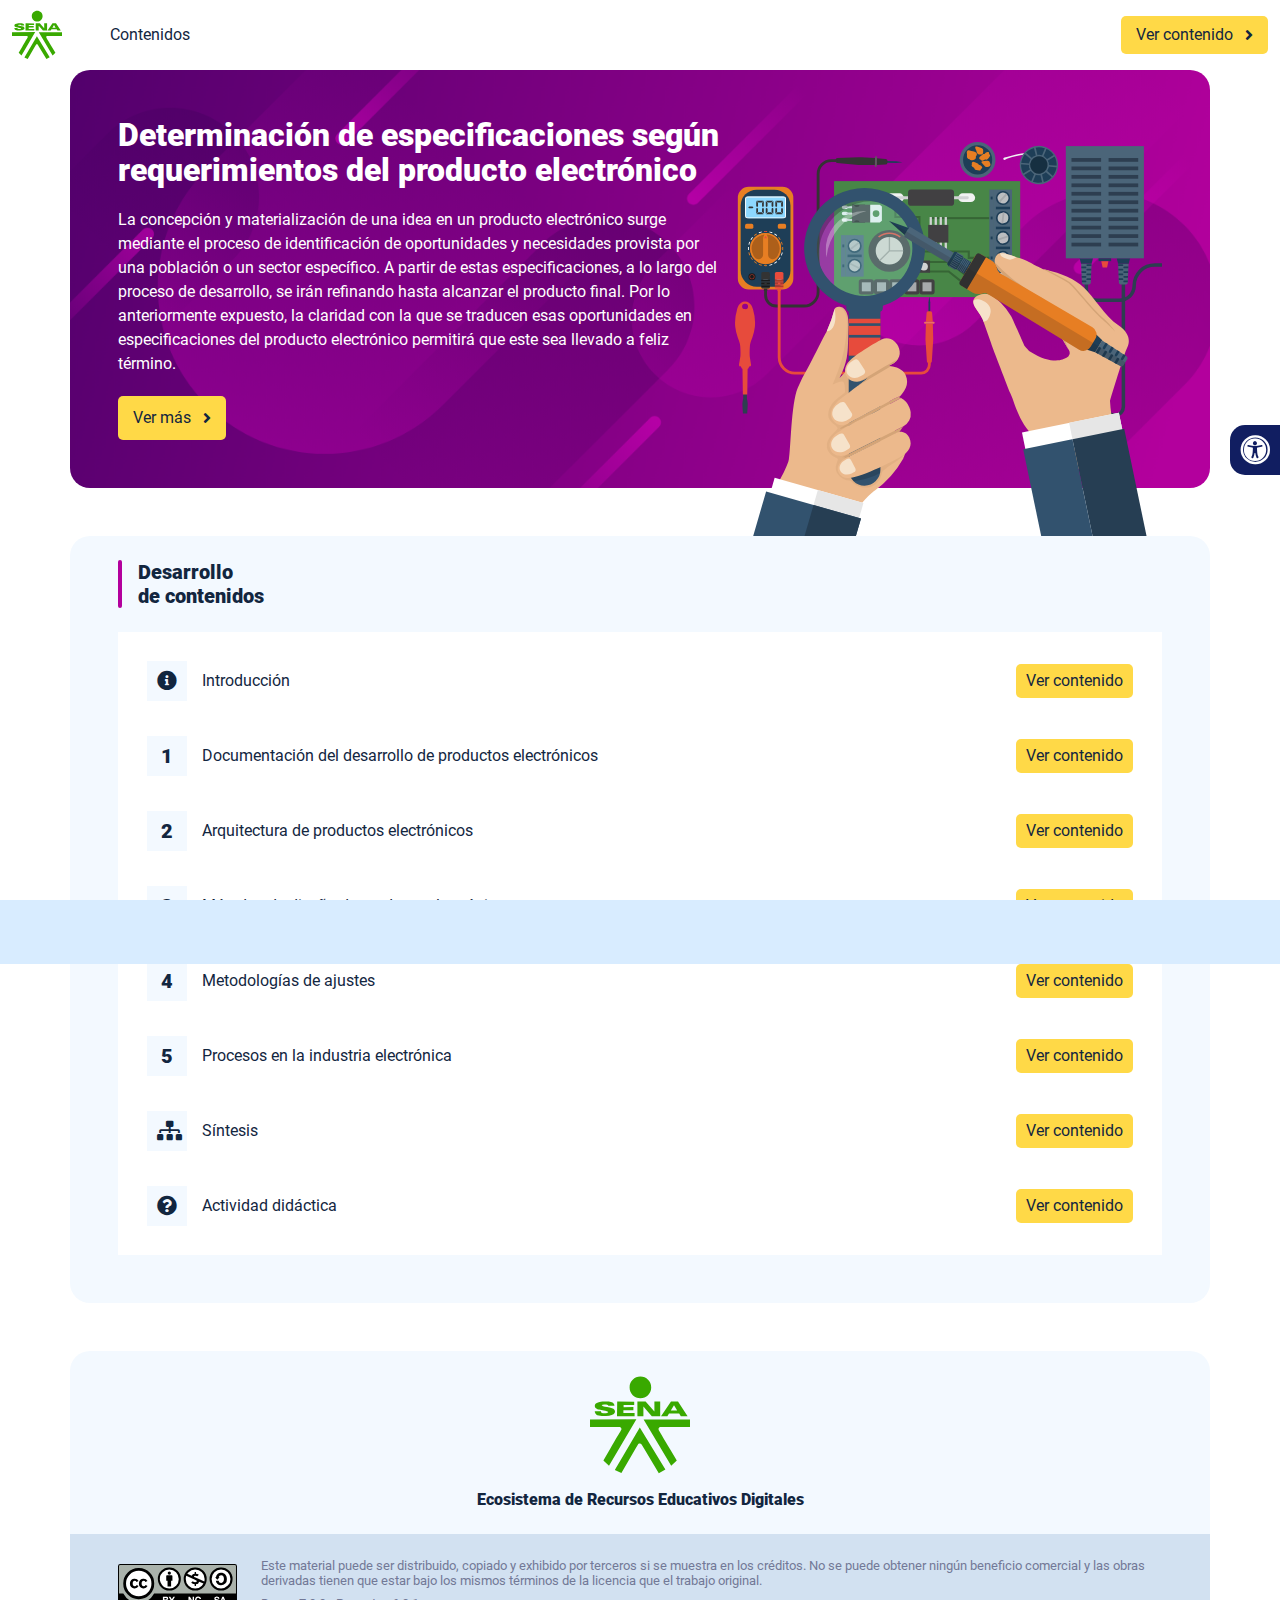
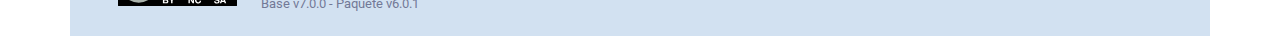
<file: index.html>
<!DOCTYPE html><html lang=""><head><meta charset="utf-8"><meta http-equiv="X-UA-Compatible" content="IE=edge"><meta name="viewport" content="width=device-width,initial-scale=1"><link rel="icon" href="favicon.ico"><title>Determinación de especificaciones según requerimientos del producto electrónico</title><link href="css/chunk-0c047e41.3babef71.css" rel="prefetch"><link href="css/chunk-25b302c8.3babef71.css" rel="prefetch"><link href="css/chunk-26fc7596.3babef71.css" rel="prefetch"><link href="css/chunk-2d2747e2.3babef71.css" rel="prefetch"><link href="css/chunk-32334cb6.3babef71.css" rel="prefetch"><link href="css/chunk-3c57cd7b.3babef71.css" rel="prefetch"><link href="css/chunk-4f2d402a.3babef71.css" rel="prefetch"><link href="css/chunk-515a8379.a6819f37.css" rel="prefetch"><link href="css/chunk-59974754.c821cdd6.css" rel="prefetch"><link href="css/chunk-60cbc06b.09438581.css" rel="prefetch"><link href="css/chunk-6e1e538a.3ba0a060.css" rel="prefetch"><link href="css/chunk-766a929b.8024496b.css" rel="prefetch"><link href="css/chunk-f2df7d2c.3babef71.css" rel="prefetch"><link href="css/comple.3d54ae59.css" rel="prefetch"><link href="css/creditos.7a6703d5.css" rel="prefetch"><link href="css/glosario.7948f788.css" rel="prefetch"><link href="css/referencias.9ede62c3.css" rel="prefetch"><link href="js/actividad.8bced81f.js" rel="prefetch"><link href="js/chunk-0206bfa0.775100f0.js" rel="prefetch"><link href="js/chunk-0c047e41.10a877a8.js" rel="prefetch"><link href="js/chunk-13a6037e.bcc7d6b0.js" rel="prefetch"><link href="js/chunk-18f95272.a10ef121.js" rel="prefetch"><link href="js/chunk-25b302c8.2776ebc6.js" rel="prefetch"><link href="js/chunk-26fc7596.0acf1706.js" rel="prefetch"><link href="js/chunk-2c06842c.5b349a5b.js" rel="prefetch"><link href="js/chunk-2d0c5615.153e183c.js" rel="prefetch"><link href="js/chunk-2d0e96ec.8832b8d3.js" rel="prefetch"><link href="js/chunk-2d208d90.c8ac44c9.js" rel="prefetch"><link href="js/chunk-2d21d0e2.c74a93e4.js" rel="prefetch"><link href="js/chunk-2d22c123.2c592acc.js" rel="prefetch"><link href="js/chunk-2d2747e2.7c208a8f.js" rel="prefetch"><link href="js/chunk-2e80bb9a.f8cc6e39.js" rel="prefetch"><link href="js/chunk-319206de.f9fea504.js" rel="prefetch"><link href="js/chunk-32334cb6.fb68214c.js" rel="prefetch"><link href="js/chunk-36769079.b95a5b01.js" rel="prefetch"><link href="js/chunk-3c57cd7b.96f54a3a.js" rel="prefetch"><link href="js/chunk-4cdd78c0.0c114b9e.js" rel="prefetch"><link href="js/chunk-4f2d402a.83a1e52e.js" rel="prefetch"><link href="js/chunk-515a8379.0060d8c0.js" rel="prefetch"><link href="js/chunk-53ccb27e.fa7695c8.js" rel="prefetch"><link href="js/chunk-55d286b8.9c96ec2f.js" rel="prefetch"><link href="js/chunk-59974754.882d5f7a.js" rel="prefetch"><link href="js/chunk-60cbc06b.efcf7df2.js" rel="prefetch"><link href="js/chunk-659152b8.9551a041.js" rel="prefetch"><link href="js/chunk-6e1e538a.a70717f5.js" rel="prefetch"><link href="js/chunk-766a929b.eeac831a.js" rel="prefetch"><link href="js/chunk-c796899c.33020636.js" rel="prefetch"><link href="js/chunk-e8a7823a.35e71e00.js" rel="prefetch"><link href="js/chunk-f2df7d2c.5f0e605f.js" rel="prefetch"><link href="js/chunk-fde47172.b39b3b59.js" rel="prefetch"><link href="js/comple.0246f05b.js" rel="prefetch"><link href="js/creditos.da370ff7.js" rel="prefetch"><link href="js/glosario.6829e86f.js" rel="prefetch"><link href="js/intro.9b6589cc.js" rel="prefetch"><link href="js/referencias.902eed04.js" rel="prefetch"><link href="js/sintesis.73ce56d1.js" rel="prefetch"><link href="js/tema1.30e85820.js" rel="prefetch"><link href="js/tema2.e5886ce2.js" rel="prefetch"><link href="js/tema3.fd059ca1.js" rel="prefetch"><link href="js/tema4.18c5737c.js" rel="prefetch"><link href="js/tema5.549494fc.js" rel="prefetch"><link href="css/app.b10ec582.css" rel="preload" as="style"><link href="css/chunk-vendors.dcd88f6c.css" rel="preload" as="style"><link href="js/app.83fa2100.js" rel="preload" as="script"><link href="js/chunk-vendors.3ab83c3c.js" rel="preload" as="script"><link href="css/chunk-vendors.dcd88f6c.css" rel="stylesheet"><link href="css/app.b10ec582.css" rel="stylesheet"></head><body><noscript><strong>We're sorry but Determinación de especificaciones según requerimientos del producto electrónico doesn't work properly without JavaScript enabled. Please enable it to continue.</strong></noscript><div id="app"></div><script src="js/chunk-vendors.3ab83c3c.js"></script><script src="js/app.83fa2100.js"></script></body></html>
</file>
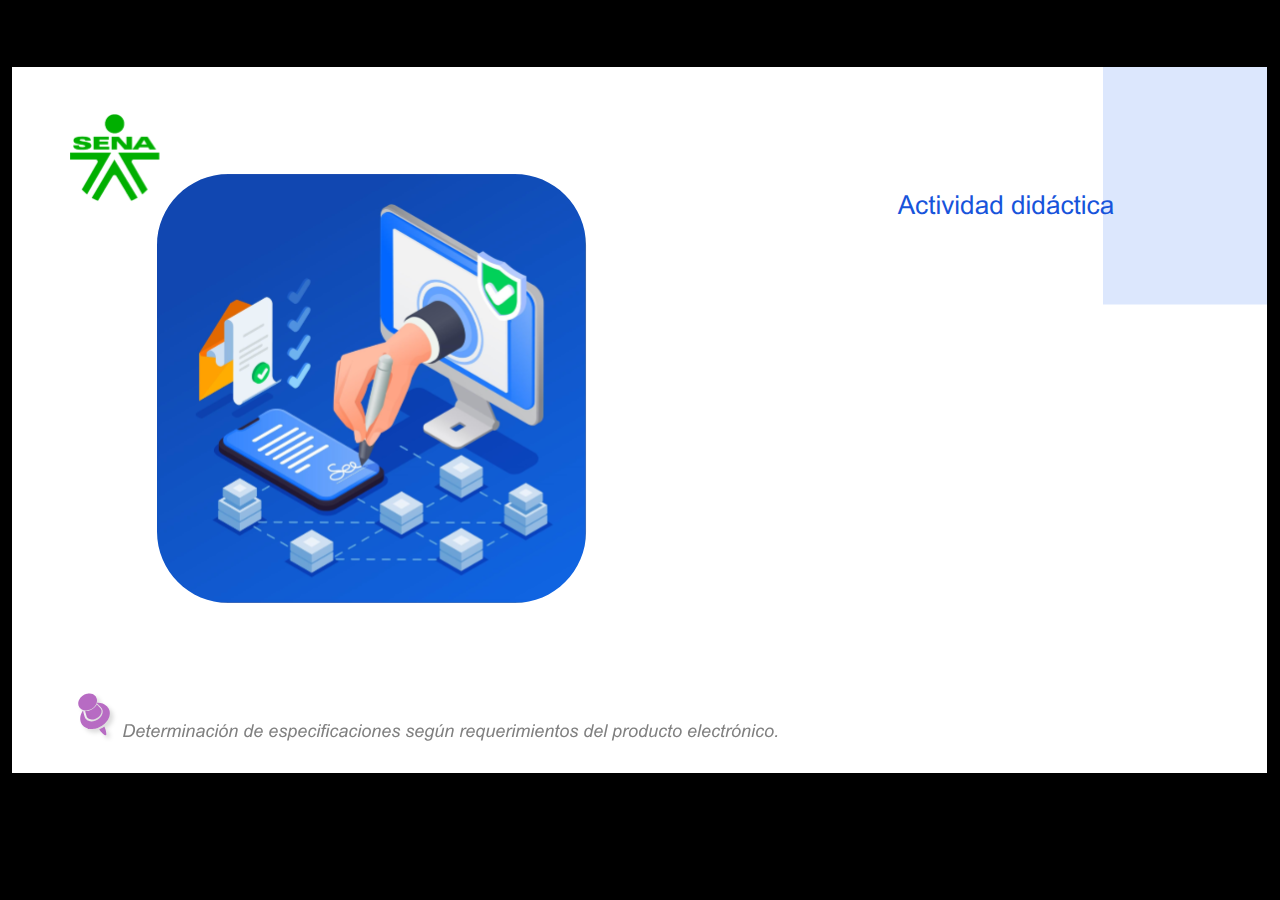
<file: actividades/AD/actividad.html>
﻿<!doctype html>
<html lang="es">
<head>
  <meta charset="utf-8">
  <!-- Creado con Storyline 360 - http://www.articulate.com  -->
  <!-- version: 3.75.30269.0 -->
  <title>Actividad did&#225;ctica CF09</title>
  <meta http-equiv="x-ua-compatible" content="IE=edge"/>
  <meta name="viewport" content="width=device-width,initial-scale=1,user-scalable=no,shrink-to-fit=no,minimal-ui"/>
  <meta name="apple-mobile-web-app-capable" content="yes"/>
  <style>
    html, body { height: 100%; padding: 0; margin: 0 }
    #app { height: 100%; width: 100%; }
  </style>

  <script>
    window.DS = {};
    window.globals = {
      DATA_PATH_BASE: '',
      HAS_FRAME: true,
      HAS_SLIDE: true,

      lmsPresent: false,
      tinCanPresent: false,
      cmi5Present: false,
      aoSupport: false,
      scale: 'show all',
      captureRc: false,
      browserSize: 'optimal',
      bgColor: '#000000',
      features: 'AccessibleVideo,BackgroundAudio,ConnectionMessages,FullScreenToggle,InsertSvgPicture,LayerPresentAsDialog,MultipleQuizTracking,PlayerSpeedControl,StreamingVideo,UpdatedThemeEditor,UseAudioElement,VideoTranscripts',
      themeName: 'classic',
      preloaderColor: '#FFFFFF',
      suppressAnalytics: false,
      productChannel: 'stable',
      publishSource: 'storyline',
      aid: 'aid|5304b41d-7af7-4125-b8d1-83eb222823e2',
      cid: '2a44029b-c25c-4927-be40-ffdd9adf83d7',
      playerVersion: '3.75.30269.0',
      publishTimestamp: '2023-07-11T19:05:22.5830717Z',
      maxIosVideoElements: 10,
      connectionSettings: { },

      
      parseParams: function(qs) {
        if (window.globals.parsedParams != null) {
          return window.globals.parsedParams;
        }
        qs = (qs || window.location.search.substr(1)).split('+').join(' ');
        var params = {},
            tokens,
            re = /[?&]?([^=]+)=([^&]*)/g;

        while (tokens = re.exec(qs)) {
          params[decodeURIComponent(tokens[1]).trim()] =
            decodeURIComponent(tokens[2]).trim();
        }
        window.globals.parsedParams = params;
        return params;
      }

    };
  </script>
  <script>
    var isIe11 = ('ActiveXObject' in window || window.MSBlobBuilder != null)
      && window.msCrypto != null && !window.ActiveXObject;
    if (isIe11) {
      window.globals.unsupportedBrowser = true;
      document.write(atob('[base64]'));
    }
  </script>
  
  <script>window.THREE = { };</script>
  
</head>
<body style="background: #000000" class="cs-HTML theme-classic">
  <!-- 360 -->
  <script>!function(){var e,i=/iPhone/i,o=/iPod/i,n=/iPad/i,t=/\biOS-universal(?:.+)Mac\b/i,r=/\bAndroid(?:.+)Mobile\b/i,a=/Android/i,d=/(?:SD4930UR|\bSilk(?:.+)Mobile\b)/i,p=/Silk/i,l=/Windows Phone/i,u=/\bWindows(?:.+)ARM\b/i,b=/BlackBerry/i,s=/BB10/i,c=/Opera Mini/i,f=/\b(CriOS|Chrome)(?:.+)Mobile/i,h=/Mobile(?:.+)Firefox\b/i,v=function(e){return void 0!==e&&"MacIntel"===e.platform&&"number"==typeof e.maxTouchPoints&&e.maxTouchPoints>1&&"undefined"==typeof MSStream};e=function(e){var m={userAgent:"",platform:"",maxTouchPoints:0};e||"undefined"==typeof navigator?"string"==typeof e?m.userAgent=e:e&&e.userAgent&&(m={userAgent:e.userAgent,platform:e.platform,maxTouchPoints:e.maxTouchPoints||0}):m={userAgent:navigator.userAgent,platform:navigator.platform,maxTouchPoints:navigator.maxTouchPoints||0};var g=m.userAgent,y=g.split("[FBAN");void 0!==y[1]&&(g=y[0]),void 0!==(y=g.split("Twitter"))[1]&&(g=y[0]);var A=function(e){return function(i){return i.test(e)}}(g),w={apple:{phone:A(i)&&!A(l),ipod:A(o),tablet:!A(i)&&(A(n)||v(m))&&!A(l),universal:A(t),device:(A(i)||A(o)||A(n)||A(t)||v(m))&&!A(l)},amazon:{phone:A(d),tablet:!A(d)&&A(p),device:A(d)||A(p)},android:{phone:!A(l)&&A(d)||!A(l)&&A(r),tablet:!A(l)&&!A(d)&&!A(r)&&(A(p)||A(a)),device:!A(l)&&(A(d)||A(p)||A(r)||A(a))||A(/\bokhttp\b/i)},windows:{phone:A(l),tablet:A(u),device:A(l)||A(u)},other:{blackberry:A(b),blackberry10:A(s),opera:A(c),firefox:A(h),chrome:A(f),device:A(b)||A(s)||A(c)||A(h)||A(f)},any:!1,phone:!1,tablet:!1};return w.any=w.apple.device||w.android.device||w.windows.device||w.other.device,w.phone=w.apple.phone||w.android.phone||w.windows.phone,w.tablet=w.apple.tablet||w.android.tablet||w.windows.tablet,w}(),"object"==typeof exports&&"undefined"!=typeof module?module.exports=e:"function"==typeof define&&define.amd?define((function(){return e})):this.isMobile=e}();
    window.isMobile.apple.tablet = window.isMobile.apple.tablet ||
      (navigator.platform === 'MacIntel' && navigator.maxTouchPoints > 1);
    window.isMobile.apple.device = window.isMobile.apple.device || window.isMobile.apple.tablet;
    window.isMobile.tablet = window.isMobile.tablet || window.isMobile.apple.tablet;
    window.isMobile.any = window.isMobile.any || window.isMobile.apple.tablet;
  </script>

  <div id="focus-sink" tabindex="-1"></div>

  <div id="preso"></div>
  <script>
    (function() {

      var classTypes = [ 'desktop', 'mobile', 'phone', 'tablet' ];

      var addDeviceClasses = function(prefix, testObj) {
        var curr, i;
        for (i = 0; i < classTypes.length; i++) {
          curr = classTypes[i];
          if (testObj[curr]) {
            document.body.classList.add(prefix + curr);
          }
        }
      };

      var params = window.globals.parseParams(),
          isDevicePreview = params.devicepreview === '1',
          isPhoneOverride = params.deviceType === 'phone' || (isDevicePreview && params.phone == '1'),
          isTabletOverride = (params.deviceType === 'tablet' || isDevicePreview) && !isPhoneOverride,
          isMobileOverride = isPhoneOverride || isTabletOverride;

      var deviceView = {
        desktop: !window.isMobile.any && !isMobileOverride,
        mobile: window.isMobile.any || isMobileOverride,
        phone: isPhoneOverride || (window.isMobile.phone && !isTabletOverride),
        tablet: isTabletOverride || window.isMobile.tablet
      };

      window.globals.deviceView = deviceView;
      window.isMobile.desktop = !window.isMobile.any;
      window.isMobile.mobile = window.isMobile.any;

      addDeviceClasses('view-', deviceView);

    })();
  </script>
  
  <script src='story_content/user.js' type=text/javascript></script>
  <div class="slide-loader"></div>

  <script>
    if (window.globals.deviceView.isMobile) { var doc = document, loader = doc.body.querySelector('.slide-loader'); [ 1, 2, 3 ].forEach(function(n) { var d = doc.createElement('div'); d.style.backgroundColor = window.globals.preloaderColor; d.classList.add('mobile-loader-dot'); d.classList.add('dot' + n); loader.appendChild(d); }); }
  </script>

  <div class="mobile-load-title-overlay" style="display: none">
    <div class="mobile-load-title">Actividad did&#225;ctica CF09</div>
  </div>

  <div class="mobile-chrome-warning"></div>

  
<style>
  .warn-connection-dialog {
    display: none;
    background: transparent;
    pointer-events: none;
    position: fixed;
    left: 0;
    top: 0;
    width: 100%;
    height: 100%;
    z-index: 999;
  }

  .warn-connection-content {
    border-radius: 4px;
    background: white;
    border: 1px solid #E7E7E7;
    color: #333333;
    box-shadow: 0 2px 4px rgba(0, 0, 0, 0.25);
    transition: all 150ms ease-out;
    position: absolute;
    white-space: nowrap;
  }

  .view-phone.is-landscape .warn-connection-content {
    left: 23px;
    bottom: 23px;
  }

  .view-tablet.is-landscape .warn-connection-content {
    left: 50%;
    top: 20px;
    transform: translateX(-50%);
  }

  .is-portrait .warn-connection-content {
    transform: translate(-50%, calc(-100% - 15px));
  }

  .warn-connection-content p {
    display: inline-block;
    margin: 0 8px 0 0;
    line-height: 33px;
    font-size: 11px;
  }

  .warn-connection-content svg {
    position: relative;
    vertical-align: middle;
    margin: 0 2px 2px 8px;
  }

  .view-desktop .warn-connection-content {
    left: 1.5em;
    bottom: 1.5em;
  }

  .view-desktop .warn-connection-content p {
    font-size: 1.1em;
  }

  .is-offline .warn-connection-dialog {
    display: block;
  }

  .is-offline .cs-panel * {
    pointer-events: none !important;
  }

  .is-offline .cs-panel {
    pointer-events: all !important;
  }

  .is-offline #nav-controls * {
    pointer-events: none !important;
  }

  .is-offline #nav-controls {
    pointer-events: all !important;
  }
</style>

<div class="warn-connection-dialog">
  <div class="warn-connection-content">
    <svg width="17" height="15" viewBox="0 0 17 15" xmlns="http://www.w3.org/2000/svg">
      <path fill="#8F0000" stroke="white" d="M16.07,12.98 L15.88,12.23 L9.51,1.21 C8.97,0.26,7.6,0.26,7.06,1.21 L0.69,12.23 C0.15,13.16,0.81,14.36,1.91,14.36 H14.65 C15.47,14.36,16.05,13.7,16.07,12.98 Z"/>
      <path fill="white" stroke="white" d="M8.58,5.5 C8.35,5.28,8.5,5.35,8.21,5.32 C8.09,5.35,7.97,5.49,7.96,5.67 C7.97,5.79,7.98,5.92,7.98,6.04 L7.98,6.04 C7.99,6.17,8,6.31,8.01,6.43 L8.01,6.44 C8.03,6.92,8.06,7.41,8.09,7.9 L8.09,7.9 C8.12,8.39,8.14,8.88,8.17,9.37 C8.17,9.39,8.18,9.42,8.2,9.44 C8.23,9.46,8.25,9.47,8.28,9.47 C8.31,9.47,8.34,9.46,8.35,9.44 C8.37,9.43,8.38,9.4,8.39,9.35 L8.39,9.34 C8.39,9.24,8.4,9.15,8.4,9.05 L8.4,9.05 C8.41,8.96,8.41,8.86,8.42,8.75 C8.43,8.44,8.45,8.12,8.47,7.81 L8.47,7.81 C8.49,7.49,8.51,7.18,8.53,6.87 C8.55,6.46,8.56,6.05,8.59,5.64 L8.6,5.62 C8.6,5.57,8.59,5.53,8.58,5.5 L8.21,5.32 Z"/>
      <circle fill="white" stroke="white" cx="8.3" cy="11.35" r="0.3"/>
    </svg>
    <p>You are offline. Trying to reconnect...</p>
  </div>
</div>

<script>
  (function() {
    window.DS.connection = {
      warningShown: false,
      assets: {},
      loadingAssetGroup: false,
      retryDelay: 500
    };

    // @TODO this is POC code and can be cleaned up a bit more if we move forward
    // with the feature



    // The `window.globals.features` variable must be set in `webpack.dev.config` when testing locally - it is not enough
    // to have it in the data - but it must be set there as well.
    var useConnectionMessages = window.AbortController != null &&
      window.location.protocol != 'file:' &&
      window.globals.features.indexOf('ConnectionMessages') != -1;

    window.DS.connection.useConnectionMessages = useConnectionMessages

    var assetCount = 0;
    var checkLoadedId;
    var connectionSettings = window.globals.connectionSettings;

    if (useConnectionMessages && connectionSettings != null) {
      var contentEl = document.querySelector('.warn-connection-content');
      var messageEl = contentEl.querySelector('p')

      if (connectionSettings.useDarkTheme) {
        contentEl.style.borderColor = '#BABBBA';
        contentEl.style.backgroundColor = '#282828';
        contentEl.style.color = '#FFFFFF';
      }

      if (connectionSettings.message != null) {
        messageEl.textContent = window.decodeURIComponent(connectionSettings.message);
      }
    }

    function checkAssetsReady() {
      for (var i in DS.connection.assets) {
        if (!DS.connection.assets[i].success) {
          return false;
        }
      }
      return true;
    }

    function stopAssetGroup() {
      if (!useConnectionMessages) { return; }

      assetCount = 0;

      DS.connection.oldAssetGroup = DS.connection.assets;
      DS.connection.assets = {};
      DS.connection.loadingAssetGroup = false;
      clearInterval(checkLoadedId);
    }

    function startAssetGroup() {
      if (!useConnectionMessages) { return; }
      var ticks = 0;
      clearInterval(checkLoadedId);
      checkLoadedId = setInterval(function() {
        var loaded = 0;
        if (assetCount === 0 && loaded === 0) {
          clearInterval(checkLoadedId);
          return;
        }

        for (var i in DS.connection.assets) {
          if (DS.connection.assets[i].success) {
            loaded++;
          }
        }

        if (assetCount === loaded && checkAssetsReady()) {
          for (var i in DS.connection.assets) {
            if (DS.connection.assets[i].action) {
              DS.connection.assets[i].action();
            }
          }
          hideWarning();
          stopAssetGroup();
        }
      }, 100)
    }

    function requiredAsset(url, action, retry, type) {
      if (!useConnectionMessages) { return; }
      if (DS.connection.assets[url]) { return; }

      DS.connection.assets[url] = {
        success: false, action: action, retry: retry, type: type
      };
      assetCount = Object.keys(DS.connection.assets).length;
      if (!DS.connection.loadingAssetGroup) {
        startAssetGroup();
      }
      DS.connection.loadingAssetGroup = true;
    }

    function assetLoaded(url) {
      if (!useConnectionMessages) { return; }
      if (DS.connection.assets[url]) {
        DS.connection.assets[url].success = true;
      }
    }

    function assetFailed(url) {
      if (!useConnectionMessages) { return; }
      if (!DS.connection.assets[url]) {
        if (/\.js$/.test(url)) {
          setTimeout(function() {
            if (DS.connection.lastSlideLoaded != null) {
              DS.connection.lastSlideLoaded();
            }
          }, DS.connection.retryDelay);
        }
        return;
      }
      if (!DS.connection.warningShown) { showWarning(); }
      if (DS.connection.assets[url].retry) {
        setTimeout(function() {
          if (!DS.connection.assets[url].success) {
            DS.connection.assets[url].retry()
          }
        }, DS.connection.retryDelay);
      }
    }

    function hideWarning() {
      document.body.classList.remove('is-offline');
      DS.connection.warningShown = false;
    }
    DS.connection.hideWarning = hideWarning

    function showWarning(btn) {
      document.body.classList.add('is-offline')
      DS.connection.warningShown = true;
      updateWarningPosition();
    }

    function updateWarningPosition() {
      if (!DS.connection.warningShown) {
        return;
      }

      var isPortrait = document.body.classList.contains('is-portrait');
      var warningEl = document.querySelector('.warn-connection-content');

      if (isPortrait) {
        var slide = document.querySelector('.primary-slide');
        var slideRect = slide.getBoundingClientRect();

        warningEl.style.top = `${slideRect.top}px`
        warningEl.style.left = `${slideRect.left + slideRect.width / 2}px`
      } else {
        warningEl.style.top = null;
        warningEl.style.left = null;
      }

      window.requestAnimationFrame(updateWarningPosition);
    }

    // these will all be noops if the feature flag isn't set in
    // the data and `window.globals.features`
    DS.connection.requiredAsset = requiredAsset;
    DS.connection.assetLoaded = assetLoaded;
    DS.connection.assetFailed = assetFailed;
    DS.connection.stopAssetGroup = stopAssetGroup;
    DS.connection.startAssetGroup = startAssetGroup;
  })();
</script>


  <script>
    
    if (window.autoSpider && window.vInterfaceObject) {
      document.querySelector('.mobile-load-title-overlay').style.display = 'none';
    }
  </script>

  

  <link rel="stylesheet" href="html5/data/css/output.min.css" data-noprefix/>
</body>
<script src="html5/lib/scripts/bootstrapper.min.js"></script>
</html>
</file>
<file: css/chunk-0c047e41.3babef71.css>
.actividad[data-v-22adfd6b]{background-color:#f2f2f2}.horizontal-scroll__wrapper[data-v-22adfd6b]{overflow:hidden}.horizontal-scroll[data-v-22adfd6b]{display:flex;transition:transform .5s ease-in-out;align-items:center;flex-wrap:nowrap}.horizontal-scroll[data-v-22adfd6b]:not(.row){width:100%}.horizontal-scroll--item-fw[data-v-22adfd6b]>div{flex-grow:0;flex-shrink:0;width:100%;margin:0!important}
</file>
<file: css/chunk-25b302c8.3babef71.css>
.actividad[data-v-22adfd6b]{background-color:#f2f2f2}.horizontal-scroll__wrapper[data-v-22adfd6b]{overflow:hidden}.horizontal-scroll[data-v-22adfd6b]{display:flex;transition:transform .5s ease-in-out;align-items:center;flex-wrap:nowrap}.horizontal-scroll[data-v-22adfd6b]:not(.row){width:100%}.horizontal-scroll--item-fw[data-v-22adfd6b]>div{flex-grow:0;flex-shrink:0;width:100%;margin:0!important}
</file>
<file: css/chunk-26fc7596.3babef71.css>
.actividad[data-v-22adfd6b]{background-color:#f2f2f2}.horizontal-scroll__wrapper[data-v-22adfd6b]{overflow:hidden}.horizontal-scroll[data-v-22adfd6b]{display:flex;transition:transform .5s ease-in-out;align-items:center;flex-wrap:nowrap}.horizontal-scroll[data-v-22adfd6b]:not(.row){width:100%}.horizontal-scroll--item-fw[data-v-22adfd6b]>div{flex-grow:0;flex-shrink:0;width:100%;margin:0!important}
</file>
<file: css/chunk-2d2747e2.3babef71.css>
.actividad[data-v-22adfd6b]{background-color:#f2f2f2}.horizontal-scroll__wrapper[data-v-22adfd6b]{overflow:hidden}.horizontal-scroll[data-v-22adfd6b]{display:flex;transition:transform .5s ease-in-out;align-items:center;flex-wrap:nowrap}.horizontal-scroll[data-v-22adfd6b]:not(.row){width:100%}.horizontal-scroll--item-fw[data-v-22adfd6b]>div{flex-grow:0;flex-shrink:0;width:100%;margin:0!important}
</file>
<file: css/chunk-32334cb6.3babef71.css>
.actividad[data-v-22adfd6b]{background-color:#f2f2f2}.horizontal-scroll__wrapper[data-v-22adfd6b]{overflow:hidden}.horizontal-scroll[data-v-22adfd6b]{display:flex;transition:transform .5s ease-in-out;align-items:center;flex-wrap:nowrap}.horizontal-scroll[data-v-22adfd6b]:not(.row){width:100%}.horizontal-scroll--item-fw[data-v-22adfd6b]>div{flex-grow:0;flex-shrink:0;width:100%;margin:0!important}
</file>
<file: css/chunk-3c57cd7b.3babef71.css>
.actividad[data-v-22adfd6b]{background-color:#f2f2f2}.horizontal-scroll__wrapper[data-v-22adfd6b]{overflow:hidden}.horizontal-scroll[data-v-22adfd6b]{display:flex;transition:transform .5s ease-in-out;align-items:center;flex-wrap:nowrap}.horizontal-scroll[data-v-22adfd6b]:not(.row){width:100%}.horizontal-scroll--item-fw[data-v-22adfd6b]>div{flex-grow:0;flex-shrink:0;width:100%;margin:0!important}
</file>
<file: css/chunk-4f2d402a.3babef71.css>
.actividad[data-v-22adfd6b]{background-color:#f2f2f2}.horizontal-scroll__wrapper[data-v-22adfd6b]{overflow:hidden}.horizontal-scroll[data-v-22adfd6b]{display:flex;transition:transform .5s ease-in-out;align-items:center;flex-wrap:nowrap}.horizontal-scroll[data-v-22adfd6b]:not(.row){width:100%}.horizontal-scroll--item-fw[data-v-22adfd6b]>div{flex-grow:0;flex-shrink:0;width:100%;margin:0!important}
</file>
<file: css/chunk-515a8379.a6819f37.css>
.actividad{background-color:#f2f2f2}.banner-interno{position:relative}.banner-interno__fondo{position:absolute;top:0;bottom:-50px;left:0;right:0;background-color:#00cca7;background-size:cover;background-position:50%}.banner-interno__titulo{display:flex;align-items:center}.banner-interno__titulo__icono{display:block;width:32px;height:32px;border-radius:50%;background-color:#fff;position:relative}.banner-interno__titulo__icono i{color:#00cca7;position:absolute;left:50%;top:50%;transform:translate(-50%,-50%)}.banner-interno__titulo h1,.banner-interno__titulo h2,.banner-interno__titulo h3,.banner-interno__titulo h4,.banner-interno__titulo h5,.banner-interno__titulo h6{color:#fff;line-height:1.1em}
</file>
<file: css/chunk-59974754.c821cdd6.css>
.actividad{background-color:#f2f2f2}.aside-menu{position:fixed;top:70px;min-height:calc(100vh - 70px);max-height:calc(100vh - 70px);background-color:#f3f9ff;transition:flex .5s ease-in-out,width .5s ease-in-out;overflow-x:hidden;z-index:100001;width:300px}.aside-menu__black-background{position:fixed;inset:0;top:70px;background:rgba(0,0,0,.8);cursor:pointer}.aside-menu a{color:#111e61}.aside-menu__content{width:300px;display:flex;flex-direction:column;justify-content:space-between;min-height:calc(100vh - 70px);max-height:calc(100vh - 70px);border-right:1px solid #d8ecff;position:absolute;background:#fff}@media (max-height:800px){.aside-menu__content{min-height:800px;max-height:800px;overflow-y:auto}}.aside-menu__header{padding:10px;text-align:center;background-color:#d8ecff}.aside-menu__header h4{margin:0}.aside-menu__menu{overflow-y:auto;flex-grow:1;list-style:none;padding-left:0;margin-bottom:0}.aside-menu__menu__item--active .aside-menu__menu__item__lnk,.aside-menu__menu__item--active .aside-menu__sec-menu__item__lnk{background-color:#d8ecff;font-weight:700}.aside-menu__menu__item--sub-menu:hover,.aside-menu__menu__item:hover,.aside-menu__sec-menu__item:hover{background-color:#d8ecff}.aside-menu__menu__item--sub-menu{padding-left:10px}.aside-menu__menu__item--sub-menu--active .aside-menu__menu__item__lnk,.aside-menu__menu__item--sub-menu--active .aside-menu__sec-menu__item__lnk{background-color:#d8ecff;font-weight:700;position:relative}.aside-menu__menu__item--sub-menu--active .aside-menu__menu__item__lnk:before,.aside-menu__menu__item--sub-menu--active .aside-menu__sec-menu__item__lnk:before{content:"";display:block;position:absolute;left:0;bottom:0;top:0;width:4px;border-radius:2px;background-color:#b3009d}.aside-menu__menu__item__lnk,.aside-menu__sec-menu__item__lnk{display:flex;align-items:center;padding:10px 15px;line-height:1.1em}.aside-menu__menu__item__lnk i,.aside-menu__menu__item__lnk span,.aside-menu__sec-menu__item__lnk i,.aside-menu__sec-menu__item__lnk span{margin-right:10px}.aside-menu__menu__item__lnk i:last-child,.aside-menu__menu__item__lnk span:last-child,.aside-menu__sec-menu__item__lnk i:last-child,.aside-menu__sec-menu__item__lnk span:last-child{margin-right:0}.aside-menu__sec-menu{background-color:#d8ecff;padding:10px 0;flex-shrink:0;margin-bottom:0}.aside-menu__sec-menu__item{padding:10px 15px}.aside-menu__sec-menu__item__lnk{padding:0;border-radius:1em}.aside-menu__sec-menu__item__lnk i{display:block;width:2em;height:2em;padding:.5em 0;text-align:center;background-color:#fff;border-radius:50%}.aside-menu__sec-menu__item__lnk:hover{background-color:#fff}@media (max-width:576px){.aside-menu__sec-menu{padding-bottom:110px}}.main-menu-enter-active{animation:main-menu-open-animation .3s}.main-menu-enter-active .aside-menu__black-background{animation:main-menu-background-animation .3s}.main-menu-leave-active{animation:main-menu-open-animation .3s reverse}.main-menu-leave-active .aside-menu__black-background{animation:main-menu-background-animation .3s reverse}@keyframes main-menu-open-animation{0%{width:0}to{width:300px}}@keyframes main-menu-background-animation{0%{opacity:0}to{opacity:1}}
</file>
<file: css/chunk-60cbc06b.09438581.css>
.actividad[data-v-7e5a4120]{background-color:#f2f2f2}.header[data-v-7e5a4120]{position:sticky;top:0;padding-top:10px;padding-bottom:10px;background-color:#fff;z-index:10010;line-height:1.1em}.header__logo[data-v-7e5a4120]{width:50px}@media (max-width:576px){.header__componente-formativo[data-v-7e5a4120]{font-size:.8em}}.header__menu[data-v-7e5a4120]{cursor:pointer}.header__menu span[data-v-7e5a4120]{font-size:.7em;display:block;line-height:1em;text-align:center;color:#111e61}.header__menu__btn[data-v-7e5a4120]{width:30px;height:30px;position:relative;margin-bottom:4px}.header__menu__btn .line-1[data-v-7e5a4120],.header__menu__btn .line-2[data-v-7e5a4120],.header__menu__btn .line-3[data-v-7e5a4120]{height:4px;width:30px;background-color:#111e61;transform-origin:center center;position:absolute;left:0;border-radius:2px}.header__menu__btn .line-1[data-v-7e5a4120]{top:4px;animation:line-1-inactive-data-v-7e5a4120 .5s ease-in-out forwards}.header__menu__btn .line-2[data-v-7e5a4120]{top:13px;animation:line-2-inactive-data-v-7e5a4120 .5s ease-in-out forwards}.header__menu__btn .line-3[data-v-7e5a4120]{top:22px;animation:line-3-inactive-data-v-7e5a4120 .5s ease-in-out forwards}.header__menu__btn[data-v-7e5a4120]:hover{cursor:pointer}.header__menu__btn--open .line-1[data-v-7e5a4120]{animation:line-1-active-data-v-7e5a4120 .5s ease-in-out forwards}.header__menu__btn--open .line-2[data-v-7e5a4120]{animation:line-2-active-data-v-7e5a4120 .5s ease-in-out forwards}.header__menu__btn--open .line-3[data-v-7e5a4120]{animation:line-3-active-data-v-7e5a4120 .5s ease-in-out forwards}@keyframes line-1-active-data-v-7e5a4120{0%{transform:translate(0) rotate(0)}50%{transform:translateY(9px) rotate(0)}to{transform:translateY(9px) rotate(45deg)}}@keyframes line-2-active-data-v-7e5a4120{0%{transform:scale(1)}to{transform:scale(0)}}@keyframes line-3-active-data-v-7e5a4120{0%{transform:translate(0) rotate(0)}50%{transform:translateY(-9px) rotate(0)}to{transform:translateY(-9px) rotate(-45deg)}}@keyframes line-1-inactive-data-v-7e5a4120{0%{transform:translateY(9px) rotate(45deg)}50%{transform:translateY(9px) rotate(0)}to{transform:translate(0) rotate(0)}}@keyframes line-2-inactive-data-v-7e5a4120{0%{transform:scale(0)}to{transform:scale(1)}}@keyframes line-3-inactive-data-v-7e5a4120{0%{transform:translateY(-9px) rotate(-45deg)}50%{transform:translateY(-9px) rotate(0)}to{transform:translate(0) rotate(0)}}
</file>
<file: css/chunk-6e1e538a.3ba0a060.css>
.actividad[data-v-4f6b7c58]{background-color:#f2f2f2}.accesibilidad[data-v-4f6b7c58]{position:fixed;right:0;top:50vh;height:50px;background-color:#111e61;border-top-left-radius:15px;border-bottom-left-radius:15px;transform:translateY(-50%) translateX(100%) translateX(-50px);overflow:hidden;transition:transform .3s ease-in-out,height .3s ease-in-out}.accesibilidad[data-v-4f6b7c58]:hover{transform:translateY(-50%) translateX(0);height:12.75rem}.accesibilidad [data-v-4f6b7c58]{color:#fff}.accesibilidad__menu__content .accesibilidad__menu__item[data-v-4f6b7c58]{cursor:pointer}.accesibilidad__menu__content .accesibilidad__menu__item[data-v-4f6b7c58]:hover{background-color:#273685}.accesibilidad__menu__content .accesibilidad__menu__item[data-v-4f6b7c58]:last-child{border:none}.accesibilidad__menu__item[data-v-4f6b7c58]{display:flex;align-items:center;padding:10px;border-bottom:1px solid #273685;line-height:1em;-moz-user-select:none;user-select:none}.accesibilidad__menu i[data-v-4f6b7c58]{font-size:30px;font-style:normal;margin-right:10px;line-height:1em}.accesibilidad__menu img[data-v-4f6b7c58]{width:30px;margin-right:10px}
</file>
<file: css/chunk-766a929b.8024496b.css>
.actividad{background-color:#f2f2f2}.barra-avance{display:flex;align-items:center;justify-content:space-between;position:fixed;bottom:0;left:0;width:100%;padding:10px;background-color:#d8ecff;transition:transform .5s ease-in-out;z-index:100000}.barra-avance__barra{margin:0 20px;flex:1;position:relative;max-width:800px}.barra-avance__barra--amarilla,.barra-avance__barra--blanca{height:4px}.barra-avance__barra--amarilla:after,.barra-avance__barra--amarilla:before,.barra-avance__barra--blanca:after,.barra-avance__barra--blanca:before{content:"";display:block;width:10px;height:10px;border-radius:50%;position:absolute;top:50%}.barra-avance__barra--amarilla:before,.barra-avance__barra--blanca:before{left:0;transform:translate(-50%,-50%)}.barra-avance__barra--amarilla:after,.barra-avance__barra--blanca:after{right:0;transform:translate(50%,-50%)}.barra-avance__barra--blanca{background-color:#fff}.barra-avance__barra--blanca:after,.barra-avance__barra--blanca:before{background-color:#fff}.barra-avance__barra--amarilla{position:absolute;width:100%;top:0;background-color:#ffd947}.barra-avance__barra--amarilla:after,.barra-avance__barra--amarilla:before{background-color:#ffd947}.barra-avance__boton--regresar{background-color:#b0c0d2}.barra-avance__boton--regresar span{color:#111e61!important}.barra-avance__boton--disable{opacity:0;pointer-events:none}.barra-avance--open{transform:translateY(0)}.barra-avance--close{transform:translateY(100%)}
</file>
<file: css/chunk-f2df7d2c.3babef71.css>
.actividad[data-v-22adfd6b]{background-color:#f2f2f2}.horizontal-scroll__wrapper[data-v-22adfd6b]{overflow:hidden}.horizontal-scroll[data-v-22adfd6b]{display:flex;transition:transform .5s ease-in-out;align-items:center;flex-wrap:nowrap}.horizontal-scroll[data-v-22adfd6b]:not(.row){width:100%}.horizontal-scroll--item-fw[data-v-22adfd6b]>div{flex-grow:0;flex-shrink:0;width:100%;margin:0!important}
</file>
<file: css/comple.3d54ae59.css>
.banner-interno{position:relative}.banner-interno__fondo{position:absolute;top:0;bottom:-50px;left:0;right:0;background-color:#00cca7;background-size:cover;background-position:50%}.banner-interno__titulo{display:flex;align-items:center}.banner-interno__titulo__icono{display:block;width:32px;height:32px;border-radius:50%;background-color:#fff;position:relative}.banner-interno__titulo__icono i{color:#00cca7;position:absolute;left:50%;top:50%;transform:translate(-50%,-50%)}.banner-interno__titulo h1,.banner-interno__titulo h2,.banner-interno__titulo h3,.banner-interno__titulo h4,.banner-interno__titulo h5,.banner-interno__titulo h6{color:#fff;line-height:1.1em}.actividad{background-color:#f2f2f2}.complementario__enlaces{display:flex;justify-content:center;flex-wrap:wrap}.complementario__enlaces a{margin:0 5px}.complementario__btn{font-size:1.5em;line-height:1em}table{width:calc(100% - 1px);min-width:800px}table thead{background-color:#d8ecff}table thead th{border-color:#d8ecff}table td,table th{padding:25px 20px;text-align:center}
</file>
<file: css/creditos.7a6703d5.css>
.banner-interno{position:relative}.banner-interno__fondo{position:absolute;top:0;bottom:-50px;left:0;right:0;background-color:#00cca7;background-size:cover;background-position:50%}.banner-interno__titulo{display:flex;align-items:center}.banner-interno__titulo__icono{display:block;width:32px;height:32px;border-radius:50%;background-color:#fff;position:relative}.banner-interno__titulo__icono i{color:#00cca7;position:absolute;left:50%;top:50%;transform:translate(-50%,-50%)}.banner-interno__titulo h1,.banner-interno__titulo h2,.banner-interno__titulo h3,.banner-interno__titulo h4,.banner-interno__titulo h5,.banner-interno__titulo h6{color:#fff;line-height:1.1em}.actividad{background-color:#f2f2f2}.creditos-vista .tarjeta.credito{background-color:#d2e1f1}.creditos{color:#727997;overflow-x:auto}.creditos__item{min-width:490px}.creditos p{line-height:1.3em;margin-bottom:0;color:#727997}.creditos__titulo{font-weight:700;background-color:#d2e1f1;padding:5px 10px;border-top-radius:5px;border-top-left-radius:5px;border-top-right-radius:5px}.creditos table td,.creditos table th{border-color:#d2e1f1}
</file>
<file: css/glosario.7948f788.css>
.banner-interno{position:relative}.banner-interno__fondo{position:absolute;top:0;bottom:-50px;left:0;right:0;background-color:#00cca7;background-size:cover;background-position:50%}.banner-interno__titulo{display:flex;align-items:center}.banner-interno__titulo__icono{display:block;width:32px;height:32px;border-radius:50%;background-color:#fff;position:relative}.banner-interno__titulo__icono i{color:#00cca7;position:absolute;left:50%;top:50%;transform:translate(-50%,-50%)}.banner-interno__titulo h1,.banner-interno__titulo h2,.banner-interno__titulo h3,.banner-interno__titulo h4,.banner-interno__titulo h5,.banner-interno__titulo h6{color:#fff;line-height:1.1em}.actividad{background-color:#f2f2f2}.glosario__letra-item{display:flex}.glosario__letra-item__texto{padding-top:5px}.glosario__letra-item__letra__icono{width:32px;height:32px;position:relative;line-height:1em;border-radius:50%;background-color:#d2e1f1}.glosario__letra-item__letra__icono span{position:absolute;left:50%;top:50%;transform:translate(-50%,-50%);font-size:1.1em;font-weight:900}
</file>
<file: css/referencias.9ede62c3.css>
.banner-interno{position:relative}.banner-interno__fondo{position:absolute;top:0;bottom:-50px;left:0;right:0;background-color:#00cca7;background-size:cover;background-position:50%}.banner-interno__titulo{display:flex;align-items:center}.banner-interno__titulo__icono{display:block;width:32px;height:32px;border-radius:50%;background-color:#fff;position:relative}.banner-interno__titulo__icono i{color:#00cca7;position:absolute;left:50%;top:50%;transform:translate(-50%,-50%)}.banner-interno__titulo h1,.banner-interno__titulo h2,.banner-interno__titulo h3,.banner-interno__titulo h4,.banner-interno__titulo h5,.banner-interno__titulo h6{color:#fff;line-height:1.1em}.actividad{background-color:#f2f2f2}.referencias__item:last-child hr{display:none}.referencias__item a{color:#2196f3;text-decoration:underline;overflow-wrap:break-word}
</file>
<file: css/app.b10ec582.css>
*{box-sizing:inherit}:after,:before{box-sizing:inherit}html{height:100%;line-height:1.15;box-sizing:border-box;-webkit-font-smoothing:antialiased;-moz-osx-font-smoothing:grayscale;-webkit-text-size-adjust:100%;-ms-text-size-adjust:100%;text-rendering:optimizeLegibility}a,abbr,acronym,address,applet,article,aside,audio,b,big,blockquote,body,canvas,caption,center,cite,code,dd,del,details,dfn,div,dl,dt,em,embed,fieldset,figcaption,figure,footer,form,h1,h2,h3,h4,h5,h6,header,hgroup,html,i,iframe,img,ins,kbd,label,legend,li,mark,menu,nav,object,ol,output,p,pre,q,ruby,s,samp,section,small,span,strike,strong,sub,summary,sup,table,tbody,td,tfoot,th,thead,time,tr,tt,u,ul,var,video{margin:0;padding:0;border:0;outline:0;background:transparent;vertical-align:baseline}article,aside,details,figcaption,figure,footer,header,main,menu,nav,section,summary{display:block}[hidden],template{display:none}hr{box-sizing:content-box;height:0;border-bottom:1px solid #e8e8e8;border-left:0;border-right:0;border-top:0;margin:1.5em 0;overflow:visible}[hidden]{display:none}a{font-family:Roboto,sans-serif;font-size:1em;font-weight:400;text-decoration:none;color:#12263f;background-color:transparent;transition:all .15s ease-in-out;-webkit-text-decoration-skip:objects}a:active,a:hover{outline-width:0}a:active,a:focus,a:hover{color:#000}[type=button],[type=reset],[type=submit],button{-moz-appearance:none;appearance:none;cursor:pointer;display:inline-block;vertical-align:middle;border:0;border-radius:5px;color:#12263f;background-color:#ffd947;font-family:Roboto,sans-serif;font-weight:400;font-size:1em;-webkit-font-smoothing:antialiased;line-height:1em;white-space:nowrap;text-decoration:none;text-transform:none;padding:.75em 1.5em;margin:0;-moz-user-select:none;user-select:none;overflow:visible;transition:background-color .15s ease-in-out}[type=button]:focus,[type=button]:hover,[type=reset]:focus,[type=reset]:hover,[type=submit]:focus,[type=submit]:hover,button:focus,button:hover{background-color:#ffd947;color:#12263f}[type=button]:disabled,[type=reset]:disabled,[type=submit]:disabled,button:disabled{cursor:not-allowed;opacity:.5}[type=button]:disabled:hover,[type=reset]:disabled:hover,[type=submit]:disabled:hover,button:disabled:hover{background-color:#ffd947}input,select,textarea{margin:0;display:block;font-family:Roboto,sans-serif;font-size:16px}input{overflow:visible}[type=color],[type=date],[type=datetime-local],[type=datetime],[type=email],[type=month],[type=number],[type=password],[type=search],[type=tel],[type=text],[type=time],[type=url],[type=week],input:not([type]),select,select[multiple],textarea{background-color:#fff;border:1px solid #e8e8e8;border-radius:5px;box-shadow:inset 0 1px 3px rgba(0,0,0,.06);box-sizing:inherit;margin-bottom:.75em;padding:.5em;transition:border-color .15s ease-in-out;width:100%}[type=color]:hover,[type=date]:hover,[type=datetime-local]:hover,[type=datetime]:hover,[type=email]:hover,[type=month]:hover,[type=number]:hover,[type=password]:hover,[type=search]:hover,[type=tel]:hover,[type=text]:hover,[type=time]:hover,[type=url]:hover,[type=week]:hover,input:not([type]):hover,select:hover,select[multiple]:hover,textarea:hover{border-color:shade(#e8e8e8,20%)}[type=color]:focus,[type=date]:focus,[type=datetime-local]:focus,[type=datetime]:focus,[type=email]:focus,[type=month]:focus,[type=number]:focus,[type=password]:focus,[type=search]:focus,[type=tel]:focus,[type=text]:focus,[type=time]:focus,[type=url]:focus,[type=week]:focus,input:not([type]):focus,select:focus,select[multiple]:focus,textarea:focus{border-color:#b3009d;box-shadow:inset 0 1px 3px rgba(0,0,0,.06),0 0 5px rgba(0,179,146,.7);outline:none}[type=color]:disabled,[type=date]:disabled,[type=datetime-local]:disabled,[type=datetime]:disabled,[type=email]:disabled,[type=month]:disabled,[type=number]:disabled,[type=password]:disabled,[type=search]:disabled,[type=tel]:disabled,[type=text]:disabled,[type=time]:disabled,[type=url]:disabled,[type=week]:disabled,input:not([type]):disabled,select:disabled,select[multiple]:disabled,textarea:disabled{background-color:shade(#fff,5%);cursor:not-allowed}[type=color]:disabled:hover,[type=date]:disabled:hover,[type=datetime-local]:disabled:hover,[type=datetime]:disabled:hover,[type=email]:disabled:hover,[type=month]:disabled:hover,[type=number]:disabled:hover,[type=password]:disabled:hover,[type=search]:disabled:hover,[type=tel]:disabled:hover,[type=text]:disabled:hover,[type=time]:disabled:hover,[type=url]:disabled:hover,[type=week]:disabled:hover,input:not([type]):disabled:hover,select:disabled:hover,select[multiple]:disabled:hover,textarea:disabled:hover{border:1px solid #e8e8e8}select{text-transform:none;max-width:100%;border-radius:5px}::-webkit-file-upload-button{background-color:#ffd947;border:none;cursor:pointer;color:#12263f;border-radius:5px;padding:.75em 1.5em}::-webkit-file-upload-button:hover{background-color:#ffd947}optgroup{font-weight:700}fieldset{border:1px solid #e8e8e8;background-color:transparent;padding:1.5em;-webkit-margin-start:0;-webkit-margin-end:0;-webkit-padding-before:1.5em;-webkit-padding-start:1.5em;-webkit-padding-end:1.5em;-webkit-padding-after:1.5em}legend{box-sizing:border-box;color:inherit;display:table;max-width:100%;padding:0;white-space:normal;font-weight:600;-webkit-padding-start:0;-webkit-padding-end:0}label,legend{margin-bottom:.375em}label{display:block;font-size:1em;font-family:Roboto,sans-serif;font-weight:900}textarea{overflow:auto;resize:vertical}[type=checkbox],[type=radio]{box-sizing:border-box;padding:0;display:inline;margin-right:.375em}[type=number]::-webkit-inner-spin-button,[type=number]::-webkit-outer-spin-button{height:auto}[type=search]{-webkit-appearance:textfield;outline-offset:-2px}[type=search]::-webkit-search-cancel-button,[type=search]::-webkit-search-decoration{-webkit-appearance:none;-moz-appearance:none}::-moz-placeholder{color:#999}::placeholder{color:#999}::-webkit-file-upload-button{-webkit-appearance:button;-moz-appearance:button;font:inherit}[type=file]{margin-bottom:.75em;width:100%}[type=button],[type=reset],[type=submit],button{-webkit-appearance:button}[type=button]::-moz-focus-inner,[type=reset]::-moz-focus-inner,[type=submit]::-moz-focus-inner,button::-moz-focus-inner{border-style:none;padding:0}[type=button]:-moz-focusring,[type=reset]:-moz-focusring,[type=submit]:-moz-focusring,button:-moz-focusring{outline:1px dotted ButtonText}progress{vertical-align:baseline}ol,ul{list-style:none;margin-bottom:1em}dt{font-weight:700}figure,img,picture,svg{margin:0;width:100%;max-width:100%}figcaption{display:block;background-color:#e8e8e8;padding:.75em 1.5em;font-size:.8em;font-weight:700}img,svg{display:block;border-style:none}svg:not(:root){overflow:hidden}audio,canvas,progress,video{display:inline-block}audio:not([controls]){display:none;height:0}template{display:none}table{border-collapse:collapse;border-spacing:0;table-layout:fixed;width:100%}td,th,tr{vertical-align:middle}td,th{border:1px solid #e8e8e8;padding:.75em}th{font-size:.875em;line-height:1.2}td{line-height:1.5}body{font-size:16px;font-weight:400;line-height:1.5}body,h1,h2,h3,h4,h5,h6{color:#12263f;font-family:Roboto,sans-serif}h1,h2,h3,h4,h5,h6{font-weight:900;line-height:1.2;margin:0 0 .75em}h1{font-size:2em}h2{font-size:1.5em}h3{font-size:1.25em}h4{font-size:1.125em}h5{font-size:1em}h6{font-size:.875em}p{font-family:Roboto,sans-serif;font-size:1em;font-weight:400;line-height:1.5;color:#12263f;margin-bottom:1em}b,strong{font-weight:700}dfn,em,i{font-style:italic}br{line-height:2em}u{text-decoration:underline}code,kbd,pre,samp{color:#727997;font-family:Lucida Console,Courier New,monospace;font-size:1em}sub,sup{font-size:75%;line-height:0;position:relative;vertical-align:baseline}sub{bottom:-.25em}sup{top:-.5em}small{font-size:80%}mark{background-color:#ffeb3b;color:#000}abbr[title]{border-bottom:none;text-decoration:underline;text-decoration:underline dotted}blockquote,q{quotes:none}::selection{background:#2196f3!important;color:#fff!important;text-shadow:none}::-moz-selection{background:#2196f3!important;color:#fff!important;text-shadow:none}img::selection{background:transparent}img::-moz-selection{background:transparent}body{-webkit-tap-highlight-color:#2196F3!important}details,menu{display:block}summary{display:list-item}@media print{*{background:transparent!important;color:#000!important;box-shadow:none!important;text-shadow:none!important}:after,:before,:first-letter,:first-line{background:transparent!important;color:#000!important;box-shadow:none!important;text-shadow:none!important}a,a:visited{text-decoration:underline}a[href]:after{content:" (" attr(href) ")"}a abbr[title]:after{content:" (" attr(title) ")"}a[href^="#"]:after,a[href^="javascript:"]:after{content:""}blockquote,pre{border:1px solid #999;page-break-inside:avoid}thead{display:table-header-group}img,tr{page-break-inside:avoid}img{max-width:100%!important}h2,h3,p{orphans:3;widows:3}h2,h3{page-break-after:avoid}}[data-aos][data-aos][data-aos-duration="50"],body[data-aos-duration="50"] [data-aos]{transition-duration:50ms}[data-aos][data-aos][data-aos-delay="50"],body[data-aos-delay="50"] [data-aos]{transition-delay:0s}[data-aos][data-aos][data-aos-delay="50"].aos-animate,body[data-aos-delay="50"] [data-aos].aos-animate{transition-delay:50ms}[data-aos][data-aos][data-aos-duration="100"],body[data-aos-duration="100"] [data-aos]{transition-duration:.1s}[data-aos][data-aos][data-aos-delay="100"],body[data-aos-delay="100"] [data-aos]{transition-delay:0s}[data-aos][data-aos][data-aos-delay="100"].aos-animate,body[data-aos-delay="100"] [data-aos].aos-animate{transition-delay:.1s}[data-aos][data-aos][data-aos-duration="150"],body[data-aos-duration="150"] [data-aos]{transition-duration:.15s}[data-aos][data-aos][data-aos-delay="150"],body[data-aos-delay="150"] [data-aos]{transition-delay:0s}[data-aos][data-aos][data-aos-delay="150"].aos-animate,body[data-aos-delay="150"] [data-aos].aos-animate{transition-delay:.15s}[data-aos][data-aos][data-aos-duration="200"],body[data-aos-duration="200"] [data-aos]{transition-duration:.2s}[data-aos][data-aos][data-aos-delay="200"],body[data-aos-delay="200"] [data-aos]{transition-delay:0s}[data-aos][data-aos][data-aos-delay="200"].aos-animate,body[data-aos-delay="200"] [data-aos].aos-animate{transition-delay:.2s}[data-aos][data-aos][data-aos-duration="250"],body[data-aos-duration="250"] [data-aos]{transition-duration:.25s}[data-aos][data-aos][data-aos-delay="250"],body[data-aos-delay="250"] [data-aos]{transition-delay:0s}[data-aos][data-aos][data-aos-delay="250"].aos-animate,body[data-aos-delay="250"] [data-aos].aos-animate{transition-delay:.25s}[data-aos][data-aos][data-aos-duration="300"],body[data-aos-duration="300"] [data-aos]{transition-duration:.3s}[data-aos][data-aos][data-aos-delay="300"],body[data-aos-delay="300"] [data-aos]{transition-delay:0s}[data-aos][data-aos][data-aos-delay="300"].aos-animate,body[data-aos-delay="300"] [data-aos].aos-animate{transition-delay:.3s}[data-aos][data-aos][data-aos-duration="350"],body[data-aos-duration="350"] [data-aos]{transition-duration:.35s}[data-aos][data-aos][data-aos-delay="350"],body[data-aos-delay="350"] [data-aos]{transition-delay:0s}[data-aos][data-aos][data-aos-delay="350"].aos-animate,body[data-aos-delay="350"] [data-aos].aos-animate{transition-delay:.35s}[data-aos][data-aos][data-aos-duration="400"],body[data-aos-duration="400"] [data-aos]{transition-duration:.4s}[data-aos][data-aos][data-aos-delay="400"],body[data-aos-delay="400"] [data-aos]{transition-delay:0s}[data-aos][data-aos][data-aos-delay="400"].aos-animate,body[data-aos-delay="400"] [data-aos].aos-animate{transition-delay:.4s}[data-aos][data-aos][data-aos-duration="450"],body[data-aos-duration="450"] [data-aos]{transition-duration:.45s}[data-aos][data-aos][data-aos-delay="450"],body[data-aos-delay="450"] [data-aos]{transition-delay:0s}[data-aos][data-aos][data-aos-delay="450"].aos-animate,body[data-aos-delay="450"] [data-aos].aos-animate{transition-delay:.45s}[data-aos][data-aos][data-aos-duration="500"],body[data-aos-duration="500"] [data-aos]{transition-duration:.5s}[data-aos][data-aos][data-aos-delay="500"],body[data-aos-delay="500"] [data-aos]{transition-delay:0s}[data-aos][data-aos][data-aos-delay="500"].aos-animate,body[data-aos-delay="500"] [data-aos].aos-animate{transition-delay:.5s}[data-aos][data-aos][data-aos-duration="550"],body[data-aos-duration="550"] [data-aos]{transition-duration:.55s}[data-aos][data-aos][data-aos-delay="550"],body[data-aos-delay="550"] [data-aos]{transition-delay:0s}[data-aos][data-aos][data-aos-delay="550"].aos-animate,body[data-aos-delay="550"] [data-aos].aos-animate{transition-delay:.55s}[data-aos][data-aos][data-aos-duration="600"],body[data-aos-duration="600"] [data-aos]{transition-duration:.6s}[data-aos][data-aos][data-aos-delay="600"],body[data-aos-delay="600"] [data-aos]{transition-delay:0s}[data-aos][data-aos][data-aos-delay="600"].aos-animate,body[data-aos-delay="600"] [data-aos].aos-animate{transition-delay:.6s}[data-aos][data-aos][data-aos-duration="650"],body[data-aos-duration="650"] [data-aos]{transition-duration:.65s}[data-aos][data-aos][data-aos-delay="650"],body[data-aos-delay="650"] [data-aos]{transition-delay:0s}[data-aos][data-aos][data-aos-delay="650"].aos-animate,body[data-aos-delay="650"] [data-aos].aos-animate{transition-delay:.65s}[data-aos][data-aos][data-aos-duration="700"],body[data-aos-duration="700"] [data-aos]{transition-duration:.7s}[data-aos][data-aos][data-aos-delay="700"],body[data-aos-delay="700"] [data-aos]{transition-delay:0s}[data-aos][data-aos][data-aos-delay="700"].aos-animate,body[data-aos-delay="700"] [data-aos].aos-animate{transition-delay:.7s}[data-aos][data-aos][data-aos-duration="750"],body[data-aos-duration="750"] [data-aos]{transition-duration:.75s}[data-aos][data-aos][data-aos-delay="750"],body[data-aos-delay="750"] [data-aos]{transition-delay:0s}[data-aos][data-aos][data-aos-delay="750"].aos-animate,body[data-aos-delay="750"] [data-aos].aos-animate{transition-delay:.75s}[data-aos][data-aos][data-aos-duration="800"],body[data-aos-duration="800"] [data-aos]{transition-duration:.8s}[data-aos][data-aos][data-aos-delay="800"],body[data-aos-delay="800"] [data-aos]{transition-delay:0s}[data-aos][data-aos][data-aos-delay="800"].aos-animate,body[data-aos-delay="800"] [data-aos].aos-animate{transition-delay:.8s}[data-aos][data-aos][data-aos-duration="850"],body[data-aos-duration="850"] [data-aos]{transition-duration:.85s}[data-aos][data-aos][data-aos-delay="850"],body[data-aos-delay="850"] [data-aos]{transition-delay:0s}[data-aos][data-aos][data-aos-delay="850"].aos-animate,body[data-aos-delay="850"] [data-aos].aos-animate{transition-delay:.85s}[data-aos][data-aos][data-aos-duration="900"],body[data-aos-duration="900"] [data-aos]{transition-duration:.9s}[data-aos][data-aos][data-aos-delay="900"],body[data-aos-delay="900"] [data-aos]{transition-delay:0s}[data-aos][data-aos][data-aos-delay="900"].aos-animate,body[data-aos-delay="900"] [data-aos].aos-animate{transition-delay:.9s}[data-aos][data-aos][data-aos-duration="950"],body[data-aos-duration="950"] [data-aos]{transition-duration:.95s}[data-aos][data-aos][data-aos-delay="950"],body[data-aos-delay="950"] [data-aos]{transition-delay:0s}[data-aos][data-aos][data-aos-delay="950"].aos-animate,body[data-aos-delay="950"] [data-aos].aos-animate{transition-delay:.95s}[data-aos][data-aos][data-aos-duration="1000"],body[data-aos-duration="1000"] [data-aos]{transition-duration:1s}[data-aos][data-aos][data-aos-delay="1000"],body[data-aos-delay="1000"] [data-aos]{transition-delay:0s}[data-aos][data-aos][data-aos-delay="1000"].aos-animate,body[data-aos-delay="1000"] [data-aos].aos-animate{transition-delay:1s}[data-aos][data-aos][data-aos-duration="1050"],body[data-aos-duration="1050"] [data-aos]{transition-duration:1.05s}[data-aos][data-aos][data-aos-delay="1050"],body[data-aos-delay="1050"] [data-aos]{transition-delay:0s}[data-aos][data-aos][data-aos-delay="1050"].aos-animate,body[data-aos-delay="1050"] [data-aos].aos-animate{transition-delay:1.05s}[data-aos][data-aos][data-aos-duration="1100"],body[data-aos-duration="1100"] [data-aos]{transition-duration:1.1s}[data-aos][data-aos][data-aos-delay="1100"],body[data-aos-delay="1100"] [data-aos]{transition-delay:0s}[data-aos][data-aos][data-aos-delay="1100"].aos-animate,body[data-aos-delay="1100"] [data-aos].aos-animate{transition-delay:1.1s}[data-aos][data-aos][data-aos-duration="1150"],body[data-aos-duration="1150"] [data-aos]{transition-duration:1.15s}[data-aos][data-aos][data-aos-delay="1150"],body[data-aos-delay="1150"] [data-aos]{transition-delay:0s}[data-aos][data-aos][data-aos-delay="1150"].aos-animate,body[data-aos-delay="1150"] [data-aos].aos-animate{transition-delay:1.15s}[data-aos][data-aos][data-aos-duration="1200"],body[data-aos-duration="1200"] [data-aos]{transition-duration:1.2s}[data-aos][data-aos][data-aos-delay="1200"],body[data-aos-delay="1200"] [data-aos]{transition-delay:0s}[data-aos][data-aos][data-aos-delay="1200"].aos-animate,body[data-aos-delay="1200"] [data-aos].aos-animate{transition-delay:1.2s}[data-aos][data-aos][data-aos-duration="1250"],body[data-aos-duration="1250"] [data-aos]{transition-duration:1.25s}[data-aos][data-aos][data-aos-delay="1250"],body[data-aos-delay="1250"] [data-aos]{transition-delay:0s}[data-aos][data-aos][data-aos-delay="1250"].aos-animate,body[data-aos-delay="1250"] [data-aos].aos-animate{transition-delay:1.25s}[data-aos][data-aos][data-aos-duration="1300"],body[data-aos-duration="1300"] [data-aos]{transition-duration:1.3s}[data-aos][data-aos][data-aos-delay="1300"],body[data-aos-delay="1300"] [data-aos]{transition-delay:0s}[data-aos][data-aos][data-aos-delay="1300"].aos-animate,body[data-aos-delay="1300"] [data-aos].aos-animate{transition-delay:1.3s}[data-aos][data-aos][data-aos-duration="1350"],body[data-aos-duration="1350"] [data-aos]{transition-duration:1.35s}[data-aos][data-aos][data-aos-delay="1350"],body[data-aos-delay="1350"] [data-aos]{transition-delay:0s}[data-aos][data-aos][data-aos-delay="1350"].aos-animate,body[data-aos-delay="1350"] [data-aos].aos-animate{transition-delay:1.35s}[data-aos][data-aos][data-aos-duration="1400"],body[data-aos-duration="1400"] [data-aos]{transition-duration:1.4s}[data-aos][data-aos][data-aos-delay="1400"],body[data-aos-delay="1400"] [data-aos]{transition-delay:0s}[data-aos][data-aos][data-aos-delay="1400"].aos-animate,body[data-aos-delay="1400"] [data-aos].aos-animate{transition-delay:1.4s}[data-aos][data-aos][data-aos-duration="1450"],body[data-aos-duration="1450"] [data-aos]{transition-duration:1.45s}[data-aos][data-aos][data-aos-delay="1450"],body[data-aos-delay="1450"] [data-aos]{transition-delay:0s}[data-aos][data-aos][data-aos-delay="1450"].aos-animate,body[data-aos-delay="1450"] [data-aos].aos-animate{transition-delay:1.45s}[data-aos][data-aos][data-aos-duration="1500"],body[data-aos-duration="1500"] [data-aos]{transition-duration:1.5s}[data-aos][data-aos][data-aos-delay="1500"],body[data-aos-delay="1500"] [data-aos]{transition-delay:0s}[data-aos][data-aos][data-aos-delay="1500"].aos-animate,body[data-aos-delay="1500"] [data-aos].aos-animate{transition-delay:1.5s}[data-aos][data-aos][data-aos-duration="1550"],body[data-aos-duration="1550"] [data-aos]{transition-duration:1.55s}[data-aos][data-aos][data-aos-delay="1550"],body[data-aos-delay="1550"] [data-aos]{transition-delay:0s}[data-aos][data-aos][data-aos-delay="1550"].aos-animate,body[data-aos-delay="1550"] [data-aos].aos-animate{transition-delay:1.55s}[data-aos][data-aos][data-aos-duration="1600"],body[data-aos-duration="1600"] [data-aos]{transition-duration:1.6s}[data-aos][data-aos][data-aos-delay="1600"],body[data-aos-delay="1600"] [data-aos]{transition-delay:0s}[data-aos][data-aos][data-aos-delay="1600"].aos-animate,body[data-aos-delay="1600"] [data-aos].aos-animate{transition-delay:1.6s}[data-aos][data-aos][data-aos-duration="1650"],body[data-aos-duration="1650"] [data-aos]{transition-duration:1.65s}[data-aos][data-aos][data-aos-delay="1650"],body[data-aos-delay="1650"] [data-aos]{transition-delay:0s}[data-aos][data-aos][data-aos-delay="1650"].aos-animate,body[data-aos-delay="1650"] [data-aos].aos-animate{transition-delay:1.65s}[data-aos][data-aos][data-aos-duration="1700"],body[data-aos-duration="1700"] [data-aos]{transition-duration:1.7s}[data-aos][data-aos][data-aos-delay="1700"],body[data-aos-delay="1700"] [data-aos]{transition-delay:0s}[data-aos][data-aos][data-aos-delay="1700"].aos-animate,body[data-aos-delay="1700"] [data-aos].aos-animate{transition-delay:1.7s}[data-aos][data-aos][data-aos-duration="1750"],body[data-aos-duration="1750"] [data-aos]{transition-duration:1.75s}[data-aos][data-aos][data-aos-delay="1750"],body[data-aos-delay="1750"] [data-aos]{transition-delay:0s}[data-aos][data-aos][data-aos-delay="1750"].aos-animate,body[data-aos-delay="1750"] [data-aos].aos-animate{transition-delay:1.75s}[data-aos][data-aos][data-aos-duration="1800"],body[data-aos-duration="1800"] [data-aos]{transition-duration:1.8s}[data-aos][data-aos][data-aos-delay="1800"],body[data-aos-delay="1800"] [data-aos]{transition-delay:0s}[data-aos][data-aos][data-aos-delay="1800"].aos-animate,body[data-aos-delay="1800"] [data-aos].aos-animate{transition-delay:1.8s}[data-aos][data-aos][data-aos-duration="1850"],body[data-aos-duration="1850"] [data-aos]{transition-duration:1.85s}[data-aos][data-aos][data-aos-delay="1850"],body[data-aos-delay="1850"] [data-aos]{transition-delay:0s}[data-aos][data-aos][data-aos-delay="1850"].aos-animate,body[data-aos-delay="1850"] [data-aos].aos-animate{transition-delay:1.85s}[data-aos][data-aos][data-aos-duration="1900"],body[data-aos-duration="1900"] [data-aos]{transition-duration:1.9s}[data-aos][data-aos][data-aos-delay="1900"],body[data-aos-delay="1900"] [data-aos]{transition-delay:0s}[data-aos][data-aos][data-aos-delay="1900"].aos-animate,body[data-aos-delay="1900"] [data-aos].aos-animate{transition-delay:1.9s}[data-aos][data-aos][data-aos-duration="1950"],body[data-aos-duration="1950"] [data-aos]{transition-duration:1.95s}[data-aos][data-aos][data-aos-delay="1950"],body[data-aos-delay="1950"] [data-aos]{transition-delay:0s}[data-aos][data-aos][data-aos-delay="1950"].aos-animate,body[data-aos-delay="1950"] [data-aos].aos-animate{transition-delay:1.95s}[data-aos][data-aos][data-aos-duration="2000"],body[data-aos-duration="2000"] [data-aos]{transition-duration:2s}[data-aos][data-aos][data-aos-delay="2000"],body[data-aos-delay="2000"] [data-aos]{transition-delay:0s}[data-aos][data-aos][data-aos-delay="2000"].aos-animate,body[data-aos-delay="2000"] [data-aos].aos-animate{transition-delay:2s}[data-aos][data-aos][data-aos-duration="2050"],body[data-aos-duration="2050"] [data-aos]{transition-duration:2.05s}[data-aos][data-aos][data-aos-delay="2050"],body[data-aos-delay="2050"] [data-aos]{transition-delay:0s}[data-aos][data-aos][data-aos-delay="2050"].aos-animate,body[data-aos-delay="2050"] [data-aos].aos-animate{transition-delay:2.05s}[data-aos][data-aos][data-aos-duration="2100"],body[data-aos-duration="2100"] [data-aos]{transition-duration:2.1s}[data-aos][data-aos][data-aos-delay="2100"],body[data-aos-delay="2100"] [data-aos]{transition-delay:0s}[data-aos][data-aos][data-aos-delay="2100"].aos-animate,body[data-aos-delay="2100"] [data-aos].aos-animate{transition-delay:2.1s}[data-aos][data-aos][data-aos-duration="2150"],body[data-aos-duration="2150"] [data-aos]{transition-duration:2.15s}[data-aos][data-aos][data-aos-delay="2150"],body[data-aos-delay="2150"] [data-aos]{transition-delay:0s}[data-aos][data-aos][data-aos-delay="2150"].aos-animate,body[data-aos-delay="2150"] [data-aos].aos-animate{transition-delay:2.15s}[data-aos][data-aos][data-aos-duration="2200"],body[data-aos-duration="2200"] [data-aos]{transition-duration:2.2s}[data-aos][data-aos][data-aos-delay="2200"],body[data-aos-delay="2200"] [data-aos]{transition-delay:0s}[data-aos][data-aos][data-aos-delay="2200"].aos-animate,body[data-aos-delay="2200"] [data-aos].aos-animate{transition-delay:2.2s}[data-aos][data-aos][data-aos-duration="2250"],body[data-aos-duration="2250"] [data-aos]{transition-duration:2.25s}[data-aos][data-aos][data-aos-delay="2250"],body[data-aos-delay="2250"] [data-aos]{transition-delay:0s}[data-aos][data-aos][data-aos-delay="2250"].aos-animate,body[data-aos-delay="2250"] [data-aos].aos-animate{transition-delay:2.25s}[data-aos][data-aos][data-aos-duration="2300"],body[data-aos-duration="2300"] [data-aos]{transition-duration:2.3s}[data-aos][data-aos][data-aos-delay="2300"],body[data-aos-delay="2300"] [data-aos]{transition-delay:0s}[data-aos][data-aos][data-aos-delay="2300"].aos-animate,body[data-aos-delay="2300"] [data-aos].aos-animate{transition-delay:2.3s}[data-aos][data-aos][data-aos-duration="2350"],body[data-aos-duration="2350"] [data-aos]{transition-duration:2.35s}[data-aos][data-aos][data-aos-delay="2350"],body[data-aos-delay="2350"] [data-aos]{transition-delay:0s}[data-aos][data-aos][data-aos-delay="2350"].aos-animate,body[data-aos-delay="2350"] [data-aos].aos-animate{transition-delay:2.35s}[data-aos][data-aos][data-aos-duration="2400"],body[data-aos-duration="2400"] [data-aos]{transition-duration:2.4s}[data-aos][data-aos][data-aos-delay="2400"],body[data-aos-delay="2400"] [data-aos]{transition-delay:0s}[data-aos][data-aos][data-aos-delay="2400"].aos-animate,body[data-aos-delay="2400"] [data-aos].aos-animate{transition-delay:2.4s}[data-aos][data-aos][data-aos-duration="2450"],body[data-aos-duration="2450"] [data-aos]{transition-duration:2.45s}[data-aos][data-aos][data-aos-delay="2450"],body[data-aos-delay="2450"] [data-aos]{transition-delay:0s}[data-aos][data-aos][data-aos-delay="2450"].aos-animate,body[data-aos-delay="2450"] [data-aos].aos-animate{transition-delay:2.45s}[data-aos][data-aos][data-aos-duration="2500"],body[data-aos-duration="2500"] [data-aos]{transition-duration:2.5s}[data-aos][data-aos][data-aos-delay="2500"],body[data-aos-delay="2500"] [data-aos]{transition-delay:0s}[data-aos][data-aos][data-aos-delay="2500"].aos-animate,body[data-aos-delay="2500"] [data-aos].aos-animate{transition-delay:2.5s}[data-aos][data-aos][data-aos-duration="2550"],body[data-aos-duration="2550"] [data-aos]{transition-duration:2.55s}[data-aos][data-aos][data-aos-delay="2550"],body[data-aos-delay="2550"] [data-aos]{transition-delay:0s}[data-aos][data-aos][data-aos-delay="2550"].aos-animate,body[data-aos-delay="2550"] [data-aos].aos-animate{transition-delay:2.55s}[data-aos][data-aos][data-aos-duration="2600"],body[data-aos-duration="2600"] [data-aos]{transition-duration:2.6s}[data-aos][data-aos][data-aos-delay="2600"],body[data-aos-delay="2600"] [data-aos]{transition-delay:0s}[data-aos][data-aos][data-aos-delay="2600"].aos-animate,body[data-aos-delay="2600"] [data-aos].aos-animate{transition-delay:2.6s}[data-aos][data-aos][data-aos-duration="2650"],body[data-aos-duration="2650"] [data-aos]{transition-duration:2.65s}[data-aos][data-aos][data-aos-delay="2650"],body[data-aos-delay="2650"] [data-aos]{transition-delay:0s}[data-aos][data-aos][data-aos-delay="2650"].aos-animate,body[data-aos-delay="2650"] [data-aos].aos-animate{transition-delay:2.65s}[data-aos][data-aos][data-aos-duration="2700"],body[data-aos-duration="2700"] [data-aos]{transition-duration:2.7s}[data-aos][data-aos][data-aos-delay="2700"],body[data-aos-delay="2700"] [data-aos]{transition-delay:0s}[data-aos][data-aos][data-aos-delay="2700"].aos-animate,body[data-aos-delay="2700"] [data-aos].aos-animate{transition-delay:2.7s}[data-aos][data-aos][data-aos-duration="2750"],body[data-aos-duration="2750"] [data-aos]{transition-duration:2.75s}[data-aos][data-aos][data-aos-delay="2750"],body[data-aos-delay="2750"] [data-aos]{transition-delay:0s}[data-aos][data-aos][data-aos-delay="2750"].aos-animate,body[data-aos-delay="2750"] [data-aos].aos-animate{transition-delay:2.75s}[data-aos][data-aos][data-aos-duration="2800"],body[data-aos-duration="2800"] [data-aos]{transition-duration:2.8s}[data-aos][data-aos][data-aos-delay="2800"],body[data-aos-delay="2800"] [data-aos]{transition-delay:0s}[data-aos][data-aos][data-aos-delay="2800"].aos-animate,body[data-aos-delay="2800"] [data-aos].aos-animate{transition-delay:2.8s}[data-aos][data-aos][data-aos-duration="2850"],body[data-aos-duration="2850"] [data-aos]{transition-duration:2.85s}[data-aos][data-aos][data-aos-delay="2850"],body[data-aos-delay="2850"] [data-aos]{transition-delay:0s}[data-aos][data-aos][data-aos-delay="2850"].aos-animate,body[data-aos-delay="2850"] [data-aos].aos-animate{transition-delay:2.85s}[data-aos][data-aos][data-aos-duration="2900"],body[data-aos-duration="2900"] [data-aos]{transition-duration:2.9s}[data-aos][data-aos][data-aos-delay="2900"],body[data-aos-delay="2900"] [data-aos]{transition-delay:0s}[data-aos][data-aos][data-aos-delay="2900"].aos-animate,body[data-aos-delay="2900"] [data-aos].aos-animate{transition-delay:2.9s}[data-aos][data-aos][data-aos-duration="2950"],body[data-aos-duration="2950"] [data-aos]{transition-duration:2.95s}[data-aos][data-aos][data-aos-delay="2950"],body[data-aos-delay="2950"] [data-aos]{transition-delay:0s}[data-aos][data-aos][data-aos-delay="2950"].aos-animate,body[data-aos-delay="2950"] [data-aos].aos-animate{transition-delay:2.95s}[data-aos][data-aos][data-aos-duration="3000"],body[data-aos-duration="3000"] [data-aos]{transition-duration:3s}[data-aos][data-aos][data-aos-delay="3000"],body[data-aos-delay="3000"] [data-aos]{transition-delay:0s}[data-aos][data-aos][data-aos-delay="3000"].aos-animate,body[data-aos-delay="3000"] [data-aos].aos-animate{transition-delay:3s}[data-aos]{pointer-events:none}[data-aos].aos-animate{pointer-events:auto}[data-aos][data-aos][data-aos-easing=linear],body[data-aos-easing=linear] [data-aos]{transition-timing-function:cubic-bezier(.25,.25,.75,.75)}[data-aos][data-aos][data-aos-easing=ease],body[data-aos-easing=ease] [data-aos]{transition-timing-function:ease}[data-aos][data-aos][data-aos-easing=ease-in],body[data-aos-easing=ease-in] [data-aos]{transition-timing-function:ease-in}[data-aos][data-aos][data-aos-easing=ease-out],body[data-aos-easing=ease-out] [data-aos]{transition-timing-function:ease-out}[data-aos][data-aos][data-aos-easing=ease-in-out],body[data-aos-easing=ease-in-out] [data-aos]{transition-timing-function:ease-in-out}[data-aos][data-aos][data-aos-easing=ease-in-back],body[data-aos-easing=ease-in-back] [data-aos]{transition-timing-function:cubic-bezier(.6,-.28,.735,.045)}[data-aos][data-aos][data-aos-easing=ease-out-back],body[data-aos-easing=ease-out-back] [data-aos]{transition-timing-function:cubic-bezier(.175,.885,.32,1.275)}[data-aos][data-aos][data-aos-easing=ease-in-out-back],body[data-aos-easing=ease-in-out-back] [data-aos]{transition-timing-function:cubic-bezier(.68,-.55,.265,1.55)}[data-aos][data-aos][data-aos-easing=ease-in-sine],body[data-aos-easing=ease-in-sine] [data-aos]{transition-timing-function:cubic-bezier(.47,0,.745,.715)}[data-aos][data-aos][data-aos-easing=ease-out-sine],body[data-aos-easing=ease-out-sine] [data-aos]{transition-timing-function:cubic-bezier(.39,.575,.565,1)}[data-aos][data-aos][data-aos-easing=ease-in-out-sine],body[data-aos-easing=ease-in-out-sine] [data-aos]{transition-timing-function:cubic-bezier(.445,.05,.55,.95)}[data-aos][data-aos][data-aos-easing=ease-in-quad],body[data-aos-easing=ease-in-quad] [data-aos]{transition-timing-function:cubic-bezier(.55,.085,.68,.53)}[data-aos][data-aos][data-aos-easing=ease-out-quad],body[data-aos-easing=ease-out-quad] [data-aos]{transition-timing-function:cubic-bezier(.25,.46,.45,.94)}[data-aos][data-aos][data-aos-easing=ease-in-out-quad],body[data-aos-easing=ease-in-out-quad] [data-aos]{transition-timing-function:cubic-bezier(.455,.03,.515,.955)}[data-aos][data-aos][data-aos-easing=ease-in-cubic],body[data-aos-easing=ease-in-cubic] [data-aos]{transition-timing-function:cubic-bezier(.55,.085,.68,.53)}[data-aos][data-aos][data-aos-easing=ease-out-cubic],body[data-aos-easing=ease-out-cubic] [data-aos]{transition-timing-function:cubic-bezier(.25,.46,.45,.94)}[data-aos][data-aos][data-aos-easing=ease-in-out-cubic],body[data-aos-easing=ease-in-out-cubic] [data-aos]{transition-timing-function:cubic-bezier(.455,.03,.515,.955)}[data-aos][data-aos][data-aos-easing=ease-in-quart],body[data-aos-easing=ease-in-quart] [data-aos]{transition-timing-function:cubic-bezier(.55,.085,.68,.53)}[data-aos][data-aos][data-aos-easing=ease-out-quart],body[data-aos-easing=ease-out-quart] [data-aos]{transition-timing-function:cubic-bezier(.25,.46,.45,.94)}[data-aos][data-aos][data-aos-easing=ease-in-out-quart],body[data-aos-easing=ease-in-out-quart] [data-aos]{transition-timing-function:cubic-bezier(.455,.03,.515,.955)}@media screen{html:not(.no-js) [data-aos^=fade][data-aos^=fade]{opacity:0;transition-property:opacity,transform}html:not(.no-js) [data-aos^=fade][data-aos^=fade].aos-animate{opacity:1;transform:none}html:not(.no-js) [data-aos=fade-up]{transform:translate3d(0,100px,0)}html:not(.no-js) [data-aos=fade-down]{transform:translate3d(0,-100px,0)}html:not(.no-js) [data-aos=fade-right]{transform:translate3d(-100px,0,0)}html:not(.no-js) [data-aos=fade-left]{transform:translate3d(100px,0,0)}html:not(.no-js) [data-aos=fade-up-right]{transform:translate3d(-100px,100px,0)}html:not(.no-js) [data-aos=fade-up-left]{transform:translate3d(100px,100px,0)}html:not(.no-js) [data-aos=fade-down-right]{transform:translate3d(-100px,-100px,0)}html:not(.no-js) [data-aos=fade-down-left]{transform:translate3d(100px,-100px,0)}html:not(.no-js) [data-aos^=zoom][data-aos^=zoom]{opacity:0;transition-property:opacity,transform}html:not(.no-js) [data-aos^=zoom][data-aos^=zoom].aos-animate{opacity:1;transform:translateZ(0) scale(1)}html:not(.no-js) [data-aos=zoom-in]{transform:scale(.6)}html:not(.no-js) [data-aos=zoom-in-up]{transform:translate3d(0,100px,0) scale(.6)}html:not(.no-js) [data-aos=zoom-in-down]{transform:translate3d(0,-100px,0) scale(.6)}html:not(.no-js) [data-aos=zoom-in-right]{transform:translate3d(-100px,0,0) scale(.6)}html:not(.no-js) [data-aos=zoom-in-left]{transform:translate3d(100px,0,0) scale(.6)}html:not(.no-js) [data-aos=zoom-out]{transform:scale(1.2)}html:not(.no-js) [data-aos=zoom-out-up]{transform:translate3d(0,100px,0) scale(1.2)}html:not(.no-js) [data-aos=zoom-out-down]{transform:translate3d(0,-100px,0) scale(1.2)}html:not(.no-js) [data-aos=zoom-out-right]{transform:translate3d(-100px,0,0) scale(1.2)}html:not(.no-js) [data-aos=zoom-out-left]{transform:translate3d(100px,0,0) scale(1.2)}html:not(.no-js) [data-aos^=flip][data-aos^=flip]{backface-visibility:hidden;transition-property:transform}html:not(.no-js) [data-aos=flip-left]{transform:perspective(2500px) rotateY(-100deg)}html:not(.no-js) [data-aos=flip-left].aos-animate{transform:perspective(2500px) rotateY(0)}html:not(.no-js) [data-aos=flip-right]{transform:perspective(2500px) rotateY(100deg)}html:not(.no-js) [data-aos=flip-right].aos-animate{transform:perspective(2500px) rotateY(0)}html:not(.no-js) [data-aos=flip-up]{transform:perspective(2500px) rotateX(-100deg)}html:not(.no-js) [data-aos=flip-up].aos-animate{transform:perspective(2500px) rotateX(0)}html:not(.no-js) [data-aos=flip-down]{transform:perspective(2500px) rotateX(100deg)}html:not(.no-js) [data-aos=flip-down].aos-animate{transform:perspective(2500px) rotateX(0)}}.actividad{background-color:#f2f2f2}.acordion{position:relative}.acordion__header{display:flex;align-items:center;margin-bottom:25px;cursor:pointer;justify-content:space-between}.acordion__accion__btn--a,.acordion__accion__btn--b{width:40px;height:40px;border-radius:50%;position:relative}.acordion__accion__btn--a i,.acordion__accion__btn--b i{position:absolute;top:50%;left:50%;transform:translate(-50%,-50%)}.acordion__accion__btn--a{background-color:#fff;box-shadow:0 3px 5px 0 rgba(17,30,97,.3)}.acordion__accion__btn--b{border:1px solid #111e61}.acordion__contenido{overflow:hidden;transition:height .5s ease-in-out}.acordion .indicador__container{transform:translateY(15px)}.bloque-texto-a{position:relative}.bloque-texto-a:before{content:"";display:block;position:absolute;top:0;bottom:0;left:50%;right:0}.bloque-texto-a>div{position:relative}.bloque-texto-a__texto{background-color:#fff}.bloque-texto-a.color-primario{background-color:#e6fffa}.bloque-texto-a.color-primario:before{background-color:#00cca7}.bloque-texto-a.color-secundario{background-color:#7b00c7}.bloque-texto-a.color-secundario:before{background-color:#3c0061}.bloque-texto-a.color-acento-contenido{background-color:#ff34e6}.bloque-texto-a.color-acento-contenido:before{background-color:#b3009d}.bloque-texto-a.color-acento-botones{background-color:#fff9e0}.bloque-texto-a.color-acento-botones:before{background-color:#ffd947}.bloque-texto-b{position:relative}.bloque-texto-b:before{content:"";display:block;position:absolute;top:40%;bottom:0;left:35%;right:0}.bloque-texto-b__texto{position:relative}.bloque-texto-b__texto *{display:inline}.bloque-texto-b i{font-size:2.5em;color:#b3009d}.bloque-texto-b i:first-of-type{margin-right:15px}.bloque-texto-b i:last-of-type{margin-left:15px;vertical-align:text-top}.bloque-texto-b.color-primario:before{background-color:#00cca7}.bloque-texto-b.color-secundario:before{background-color:#3c0061}.bloque-texto-b.color-acento-contenido:before{background-color:#b3009d}.bloque-texto-b.color-acento-botones:before{background-color:#ffd947}.bloque-texto-c i{font-size:2.5em;color:#b3009d}.bloque-texto-c:after{content:"";display:block;width:30px;height:30px;background-color:#b3009d;position:relative;left:calc(100% - 30px)}.bloque-texto-c.color-primario{background-color:#00cca7}.bloque-texto-c.color-secundario{background-color:#3c0061}.bloque-texto-c.color-acento-contenido{background-color:#b3009d}.bloque-texto-c.color-acento-botones{background-color:#ffd947}.bloque-texto-d{border-top:1px solid #b3009d;position:relative}.bloque-texto-d:before{content:"";display:block;position:absolute;top:40%;bottom:0;left:35%;right:0}.bloque-texto-d__texto{position:relative}.bloque-texto-d__texto *{display:inline}.bloque-texto-d i{font-size:2.5em;color:#b3009d}.bloque-texto-d i:first-of-type{margin-right:15px}.bloque-texto-d i:last-of-type{margin-left:15px;vertical-align:text-top}.bloque-texto-d__autor,.bloque-texto-e__autor{text-align:right;position:relative}.bloque-texto-d.color-primario:before{background-color:#00cca7}.bloque-texto-d.color-secundario:before{background-color:#3c0061}.bloque-texto-d.color-acento-contenido:before{background-color:#b3009d}.bloque-texto-d.color-acento-botones:before{background-color:#ffd947}.bloque-texto-e__texto *{display:inline}.bloque-texto-e i{font-size:2.5em;color:#b3009d}.bloque-texto-e i:first-of-type{margin-right:15px}.bloque-texto-e i:last-of-type{margin-left:15px;vertical-align:text-top}.bloque-texto-e.color-primario{background-color:#00cca7}.bloque-texto-e.color-secundario{background-color:#3c0061}.bloque-texto-e.color-acento-contenido{background-color:#b3009d}.bloque-texto-e.color-acento-botones{background-color:#ffd947}.bloque-texto-f{display:flex;flex-direction:column;position:relative;padding-bottom:50px}.bloque-texto-f:before{content:"";display:block;position:absolute;top:0;left:0;right:0;bottom:50px}.bloque-texto-f__comillas{position:static}.bloque-texto-f__comillas i{position:absolute;font-size:2.5em;color:#b3009d}.bloque-texto-f__comillas i:first-of-type{margin-right:15px;top:0;left:40px;transform:translate(-50%,-50%)}.bloque-texto-f__comillas i:last-of-type{margin-left:15px;vertical-align:text-top;top:calc(100% - 50px);right:10px;margin:0;transform:translate(-50%,-50%)}.bloque-texto-f__texto{position:relative}.bloque-texto-f__texto *{display:inline}.bloque-texto-f__autor{text-align:center;position:relative}.bloque-texto-f__avatar{position:relative;height:50px}.bloque-texto-f__avatar__img{background-color:#fff;position:absolute;top:0;left:50%;transform:translateX(-50%);width:100px;border-radius:50%;overflow:hidden;border:5px solid #fff;box-shadow:0 0 10px 0 rgba(0,0,0,.3)}.bloque-texto-f.color-primario:before{background-color:#00cca7}.bloque-texto-f.color-secundario:before{background-color:#3c0061}.bloque-texto-f.color-acento-contenido:before{background-color:#b3009d}.bloque-texto-f.color-acento-botones:before{background-color:#ffd947}.bloque-texto-g{position:relative;display:flex;justify-content:flex-end}.bloque-texto-g__img{width:50%;position:absolute;top:0;left:0;bottom:0;background-position:50%;background-size:cover}.bloque-texto-g__texto{position:relative;width:60%;background-color:hsla(0,0%,100%,.95)}.bloque-texto-g__texto *{display:inline}.bloque-texto-g--inverso{justify-content:flex-start}.bloque-texto-g--inverso .bloque-texto-g__img{left:auto;right:0}@media (max-width:992px){.bloque-texto-g{padding-top:40%!important}.bloque-texto-g__img{width:100%;height:50%}.bloque-texto-g__texto{width:100%}}@media (max-width:576px){.bloque-texto-g{padding-top:200px!important}.bloque-texto-g__img{height:250px}}.bloque-texto-g.color-primario{background-color:#00cca7}.bloque-texto-g.color-secundario{background-color:#3c0061}.bloque-texto-g.color-acento-contenido{background-color:#b3009d}.bloque-texto-g.color-acento-botones{background-color:#ffd947}.tabs-a__tab{display:block;width:100%;text-align:left;background-color:#d8ecff;padding:15px 20px;border-radius:5px;color:#111e61;line-height:1.2em}.tabs-a__tab__text{overflow:hidden;text-overflow:ellipsis}.tabs-a__tab:last-child{margin-bottom:0!important}.tabs-a__tab:active,.tabs-a__tab:focus,.tabs-a__tab:hover{color:#111e61}.tabs-a__tab__selected{font-weight:700}@media (min-width:992px){.tabs-a__tab__selected{position:relative}.tabs-a__tab__selected:before{content:"";display:block;position:absolute;right:0;top:50%;width:15px;height:15px;transform:translate(5px,-50%) rotate(45deg);background-color:#ffd947}}.tabs-a__content-item{opacity:0}.tabs-a__content-item--active{animation:tab-content-active .5s ease-in-out forwards}.tabs-a.color-primario .tabs-a__tab:active,.tabs-a.color-primario .tabs-a__tab:focus,.tabs-a.color-primario .tabs-a__tab:hover{background-color:#00cca7;color:#fff}.tabs-a.color-primario .tabs-a__tab__selected{background-color:#00cca7;color:#fff}.tabs-a.color-primario .tabs-a__tab__selected:before{background-color:#00cca7}.tabs-a.color-secundario .tabs-a__tab:active,.tabs-a.color-secundario .tabs-a__tab:focus,.tabs-a.color-secundario .tabs-a__tab:hover{background-color:#3c0061;color:#fff}.tabs-a.color-secundario .tabs-a__tab__selected{background-color:#3c0061;color:#fff}.tabs-a.color-secundario .tabs-a__tab__selected:before{background-color:#3c0061}.tabs-a.color-acento-contenido .tabs-a__tab:active,.tabs-a.color-acento-contenido .tabs-a__tab:focus,.tabs-a.color-acento-contenido .tabs-a__tab:hover{background-color:#b3009d;color:#fff}.tabs-a.color-acento-contenido .tabs-a__tab__selected{background-color:#b3009d;color:#fff}.tabs-a.color-acento-contenido .tabs-a__tab__selected:before{background-color:#b3009d}.tabs-a.color-acento-botones .tabs-a__tab:active,.tabs-a.color-acento-botones .tabs-a__tab:focus,.tabs-a.color-acento-botones .tabs-a__tab:hover{background-color:#ffd947;color:#12263f}.tabs-a.color-acento-botones .tabs-a__tab__selected{background-color:#ffd947;color:#12263f}.tabs-a.color-acento-botones .tabs-a__tab__selected:before{background-color:#ffd947}@keyframes tab-content-active{0%{opacity:0}to{opacity:1}}.tabs-b{border-bottom:1px solid #afafaf}.tabs-b__tab{display:flex;flex-direction:column;align-items:center;padding:20px;background-color:#f6f6f6;border-right:2px solid #afafaf;border-bottom:2px solid #afafaf;cursor:pointer}.tabs-b__tab:active,.tabs-b__tab:focus,.tabs-b__tab:hover{background-color:#e8e8e8}.tabs-b__tab:last-child{border-right:none}.tabs-b__tab__icon{width:50px;margin-bottom:20px}.tabs-b__tab__title{text-align:center;font-size:.875em;line-height:1.1em;display:flex;height:100%;align-items:center}.tabs-b__tab--active{background-color:transparent;border-top:5px solid!important;border-bottom:none}.tabs-b__tab--active:active,.tabs-b__tab--active:focus,.tabs-b__tab--active:hover{background-color:transparent}.tabs-b__tab--active .tabs-b__tab__title{font-weight:700}@media (min-width:576px) and (max-width:992px){.tabs-b__tab{border-top:2px solid #afafaf}.tabs-b__tab:first-child{border-left:2px solid #afafaf}.tabs-b__tab:last-child{border-right:2px solid #afafaf}.tabs-b__tab:nth-child(4){border-left:2px solid #afafaf}.tabs-b__tab:nth-child(n+4){border-top:none}.tabs-b__tab--active:nth-child(-n+3){border-bottom:2px solid #afafaf}}@media (max-width:576px){.tabs-b__tab:last-child{border-right:2px solid #afafaf}.tabs-b__tab:nth-child(-n+2){border-top:2px solid #afafaf}.tabs-b__tab:nth-child(odd){border-left:2px solid #afafaf}}.tabs-b.color-primario .tabs-b__tab--active{border-top-color:#00cca7!important}.tabs-b.color-secundario .tabs-b__tab--active{border-top-color:#3c0061!important}.tabs-b.color-acento-contenido .tabs-b__tab--active{border-top-color:#b3009d!important}.tabs-b.color-acento-botones .tabs-b__tab--active{border-top-color:#ffd947!important}.tabs-c{border-bottom:1px solid #afafaf}.tabs-c__header{margin-bottom:15px}.tabs-c__tab{border-bottom:4px solid #e8e8e8;line-height:1.2;text-align:center;display:flex;align-items:center;justify-content:center;position:relative}.tabs-c__tab:after,.tabs-c__tab:before{content:"";display:block;position:absolute;transform:translate(-50%,-50%)}.tabs-c__tab:after{width:2px;height:20px;top:50%;right:-2px;background-color:#e8e8e8}.tabs-c__tab:last-child:after{display:none}@media (min-width:992px) and (max-width:1200px){.tabs-c__tab:nth-child(3n):after{display:none}}@media (min-width:576px) and (max-width:992px){.tabs-c__tab:nth-child(2n):after{display:none}}@media (max-width:576px){.tabs-c__tab:after{display:none}}.tabs-c__tab--active{border-bottom:4px solid!important}.tabs-c__tab--active:before{width:0;height:0;border-left:10px solid transparent;border-right:10px solid transparent;border-top:10px solid;left:50%;top:calc(100% + 6px)}.tabs-c__tab--active:active,.tabs-c__tab--active:focus,.tabs-c__tab--active:hover{background-color:transparent}.tabs-c__tab--active .tabs-b__tab__title{font-weight:700}.tabs-c.color-primario .tabs-c__tab--active{border-bottom-color:#00cca7!important}.tabs-c.color-primario .tabs-c__tab--active:before{border-top-color:#00cca7}.tabs-c.color-secundario .tabs-c__tab--active{border-bottom-color:#3c0061!important}.tabs-c.color-secundario .tabs-c__tab--active:before{border-top-color:#3c0061}.tabs-c.color-acento-contenido .tabs-c__tab--active{border-bottom-color:#b3009d!important}.tabs-c.color-acento-contenido .tabs-c__tab--active:before{border-top-color:#b3009d}.tabs-c.color-acento-botones .tabs-c__tab--active{border-bottom-color:#ffd947!important}.tabs-c.color-acento-botones .tabs-c__tab--active:before{border-top-color:#ffd947}.fade-enter-active,.fade-leave-active{transition:opacity .5s}.fade-enter,.fade-leave-to{opacity:0}table *{line-height:1.2}table caption{margin-top:5px;color:#12263f;font-size:.8em;background-color:#e8e8e8;padding:.75em 1.5em;font-weight:700}.tabla-a{overflow-x:auto}.tabla-a table{min-width:700px}.tabla-a thead{border-top:5px solid;color:#111e61;background-color:#e8e8e8}.tabla-a th{border-color:#e8e8e8;font-weight:700;text-align:center;font-size:1.125em}.tabla-a.color-primario thead{border-color:#00cca7}.tabla-a.color-secundario thead{border-color:#3c0061}.tabla-a.color-acento-contenido thead{border-color:#b3009d}.tabla-a.color-acento-botones thead{border-color:#ffd947}.tabla-b,.tabla-c{overflow-x:auto}.tabla-b__header{background-color:#b3009d;padding:15px;text-align:center;position:sticky;left:0}.tabla-b__header *{color:#fff}.tabla-b table,.tabla-c table{table-layout:auto;min-width:700px}.tabla-b tr:nth-child(2n),.tabla-c tr:nth-child(2n){background-color:hsla(0,0%,91%,.4)}.tabla-b td,.tabla-b th,.tabla-c td,.tabla-c th{border:none;padding:20px 40px}.tabla-b th,.tabla-c th{width:200px;border-right:1px solid #e8e8e8}.color-primario.tabla-c .tabla-b__header,.tabla-b.color-primario .tabla-b__header{background-color:#00cca7}.color-primario.tabla-c .tabla-b__header *,.tabla-b.color-primario .tabla-b__header *{color:#fff}.color-secundario.tabla-c .tabla-b__header,.tabla-b.color-secundario .tabla-b__header{background-color:#3c0061}.color-secundario.tabla-c .tabla-b__header *,.tabla-b.color-secundario .tabla-b__header *{color:#fff}.color-acento-contenido.tabla-c .tabla-b__header,.tabla-b.color-acento-contenido .tabla-b__header{background-color:#b3009d}.color-acento-contenido.tabla-c .tabla-b__header *,.tabla-b.color-acento-contenido .tabla-b__header *{color:#fff}.color-acento-botones.tabla-c .tabla-b__header,.tabla-b.color-acento-botones .tabla-b__header{background-color:#ffd947}.color-acento-botones.tabla-c .tabla-b__header *,.tabla-b.color-acento-botones .tabla-b__header *{color:#12263f}.tabla-c{box-shadow:0 0 10px 0 rgba(0,0,0,.25)}.tabla-c table{border-radius:10px;border-collapse:collapse}.tabla-c caption{border-radius:0}.tabla-c td,.tabla-c th{border:none;padding:20px}.tabla-c th{width:16%}.tabla-c th+td{width:36%}.tabla-c td{width:16%}.tabla-c td:first-child{width:36%}.linea-tiempo-a{position:relative;padding:30px 0}.linea-tiempo-a__row{display:flex;align-items:center;margin-bottom:90px;position:relative;cursor:pointer}.linea-tiempo-a__row:after,.linea-tiempo-a__row:before{content:"";display:block;top:50%;left:50%;width:40px;height:40px;border-radius:50%;position:absolute;transform:translate(-50%,-50%)}.linea-tiempo-a__row:after{width:20px;height:20px;background:#d2e1f1}.linea-tiempo-a__row:nth-child(2n){flex-direction:row-reverse}.linea-tiempo-a__row:nth-child(2n) .linea-tiempo-a__content{text-align:left}.linea-tiempo-a__row:nth-child(2n) .linea-tiempo-a__text{align-items:flex-start;margin-right:0;margin-left:80px}.linea-tiempo-a__row:nth-child(2n) .linea-tiempo-a__icon{justify-content:flex-end}.linea-tiempo-a__row:nth-child(2n) .linea-tiempo-a__icon__container{margin-left:0;margin-right:50px}.linea-tiempo-a__row:nth-child(2n) .linea-tiempo-a__icon__container:before{left:auto;right:0;transform:translate(35%,-50%) rotate(45deg)}.linea-tiempo-a__row:nth-child(2n):hover .linea-tiempo-a__icon__container{transform:scale(1.3) translateX(-15px)}.linea-tiempo-a__row:nth-child(2n):hover .linea-tiempo-a__text{transform:translateX(-30px)}.linea-tiempo-a__row:hover .linea-tiempo-a__icon__container{transform:scale(1.3) translateX(15px)}.linea-tiempo-a__row:hover .linea-tiempo-a__text{transform:translateX(30px)}.linea-tiempo-a__row:last-child{margin-bottom:0}.linea-tiempo-a__content{width:50%;text-align:right}.linea-tiempo-a__content span{display:block;margin:0;max-width:250px;line-height:1.1em}.linea-tiempo-a__text{display:flex;flex-direction:column;align-items:flex-end;margin-right:80px;transition:transform .3s ease-in-out}.linea-tiempo-a__icon{display:flex}.linea-tiempo-a__icon__container{position:relative;width:130px;height:130px;background:#b3009d;border-radius:50%;margin-left:50px;transition:transform .3s ease-in-out;display:flex;justify-content:center;align-items:center}.linea-tiempo-a__icon__container:before{content:"";display:block;top:50%;left:0;width:30px;height:30px;position:absolute;background:#b3009d;transform:translate(-35%,-50%) rotate(45deg)}.linea-tiempo-a__icon__container span{position:relative;text-align:center;font-weight:900}.linea-tiempo-a__icon img{width:60px;position:absolute;top:50%;left:50%;transform:translate(-50%,-50%)}.linea-tiempo-a:before{content:"";display:block;top:0;left:50%;width:10px;height:100%;border-radius:5px;position:absolute;background:#d2e1f1;transform:translate(-50%)}@media screen and (max-width:768px){.linea-tiempo-a__row:nth-child(2n) .linea-tiempo-a__text{margin-left:40px}.linea-tiempo-a__row:nth-child(2n):hover .linea-tiempo-a__icon__container{transform:scale(1.3) translateX(-5px)}.linea-tiempo-a__row:nth-child(2n):hover .linea-tiempo-a__text{transform:translateX(-10px)}.linea-tiempo-a__row:hover .linea-tiempo-a__icon__container{transform:scale(1.3) translateX(5px)}.linea-tiempo-a__row:hover .linea-tiempo-a__text{transform:translateX(10px)}.linea-tiempo-a__text{margin-right:40px}}@media screen and (max-width:450px){.linea-tiempo-a__content span{font-size:16px}.linea-tiempo-a__icon__container{width:100px;height:100px}.linea-tiempo-a__icon__container span{font-size:16px}.linea-tiempo-a__icon__inner{width:100%;height:100%}.linea-tiempo-a__icon__inner:after{width:70px;height:70px}.linea-tiempo-a__icon img{width:40px}}.linea-tiempo-a.color-primario .linea-tiempo-a__row:before{background-color:#00cca7}.linea-tiempo-a.color-primario .linea-tiempo-a__icon__container{background-color:#00cca7;color:#fff}.linea-tiempo-a.color-primario .linea-tiempo-a__icon__container:before{background-color:#00cca7}.linea-tiempo-a.color-secundario .linea-tiempo-a__row:before{background-color:#3c0061}.linea-tiempo-a.color-secundario .linea-tiempo-a__icon__container{background-color:#3c0061;color:#fff}.linea-tiempo-a.color-secundario .linea-tiempo-a__icon__container:before{background-color:#3c0061}.linea-tiempo-a.color-acento-contenido .linea-tiempo-a__row:before{background-color:#b3009d}.linea-tiempo-a.color-acento-contenido .linea-tiempo-a__icon__container{background-color:#b3009d;color:#fff}.linea-tiempo-a.color-acento-contenido .linea-tiempo-a__icon__container:before{background-color:#b3009d}.linea-tiempo-a.color-acento-botones .linea-tiempo-a__row:before{background-color:#ffd947}.linea-tiempo-a.color-acento-botones .linea-tiempo-a__icon__container{background-color:#ffd947;color:#12263f}.linea-tiempo-a.color-acento-botones .linea-tiempo-a__icon__container:before{background-color:#ffd947}.linea-tiempo-b{position:relative}.linea-tiempo-b__icon{padding-top:100%;border-radius:50%;position:relative}.linea-tiempo-b__icon:after{content:"";display:block;width:15px;height:4px;position:absolute;left:100%;top:50%;transform:translateY(-50%)}.linea-tiempo-b__icon img{position:absolute;width:80%;top:50%;left:50%;transform:translate(-50%,-50%)}.linea-tiempo-b__row{margin-bottom:50px}.linea-tiempo-b__row:last-child{margin-bottom:0}@media (min-width:768px){.linea-tiempo-b__row:nth-child(odd){flex-direction:row-reverse}.linea-tiempo-b__row:nth-child(odd) .linea-tiempo-b__content{text-align:right}.linea-tiempo-b__row:nth-child(odd) .linea-tiempo-b__icon:after{right:100%;left:auto}}.linea-tiempo-b__line{margin-left:calc(50% - 2px)}.linea-tiempo-b__line:after{content:"";display:block;position:absolute;border-left:4px dotted #727997;top:0;bottom:0}.linea-tiempo-b.color-primario .linea-tiempo-b__icon{background-color:#00cca7}.linea-tiempo-b.color-primario .linea-tiempo-b__icon:after{background-color:#00cca7}.linea-tiempo-b.color-secundario .linea-tiempo-b__icon{background-color:#3c0061}.linea-tiempo-b.color-secundario .linea-tiempo-b__icon:after{background-color:#3c0061}.linea-tiempo-b.color-acento-contenido .linea-tiempo-b__icon{background-color:#b3009d}.linea-tiempo-b.color-acento-contenido .linea-tiempo-b__icon:after{background-color:#b3009d}.linea-tiempo-b.color-acento-botones .linea-tiempo-b__icon{background-color:#ffd947}.linea-tiempo-b.color-acento-botones .linea-tiempo-b__icon:after{background-color:#ffd947}.linea-tiempo-c{display:flex;flex-direction:column}.linea-tiempo-c__header{display:flex;align-items:center}.linea-tiempo-c__header__items{display:flex;flex:auto}.linea-tiempo-c__header__items .horizontal-scroll{align-items:flex-end!important}.linea-tiempo-c__header__item{display:flex;flex-direction:column;align-items:center;cursor:pointer}.linea-tiempo-c__header__item__year{line-height:1.1em;text-align:center;margin-bottom:10px}.linea-tiempo-c__header__item__line-container{width:100%;display:flex;align-items:center}.linea-tiempo-c__header__item__line-container:after,.linea-tiempo-c__header__item__line-container:before{content:"";display:block;width:50%;height:3px;background-color:#ccc}.linea-tiempo-c__header__item__dot{min-width:20px;max-width:20px;min-height:20px;max-height:20px;border:3px solid #ccc;border-radius:50%}.linea-tiempo-c__header__item--active .linea-tiempo-c__header__item__year{font-weight:900}.linea-tiempo-c__header__item--active .linea-tiempo-c__header__item__line-container:before{background-color:#b3009d}.linea-tiempo-c__header__item--active .linea-tiempo-c__header__item__dot{border-color:#b3009d;position:relative}.linea-tiempo-c__header__item--active .linea-tiempo-c__header__item__dot:after{content:"";display:block;width:9px;height:9px;background-color:#b3009d;border-radius:50%;position:absolute;left:50%;top:50%;transform:translate(-50%,-50%)}.linea-tiempo-c__header__item--before .linea-tiempo-c__header__item__line-container:after,.linea-tiempo-c__header__item--before .linea-tiempo-c__header__item__line-container:before{background-color:#b3009d}.linea-tiempo-c__header__item--before .linea-tiempo-c__header__item__dot{border-color:#b3009d}.linea-tiempo-c__header__item:first-child .linea-tiempo-c__header__item__line-container:before{background-color:transparent!important}.linea-tiempo-c__header__item:last-child .linea-tiempo-c__header__item__line-container:after{background-color:transparent!important}.linea-tiempo-c__header__btn,.linea-tiempo-c__header__btn--left,.linea-tiempo-c__header__btn--right,.pasos-b__header__btn--left,.pasos-b__header__btn--right{min-width:50px;max-width:50px;min-height:50px;max-height:50px;flex:auto;border-radius:50%;border:2px solid #ccc;background-color:#fff;position:relative;cursor:pointer;transition:border-color .2s ease-in-out}.linea-tiempo-c__header__btn--left i,.linea-tiempo-c__header__btn--right i,.linea-tiempo-c__header__btn i,.pasos-b__header__btn--left i,.pasos-b__header__btn--right i{position:absolute;left:50%;top:50%;transform:translate(-45%,-45%);font-size:1.3em;display:block;line-height:1em}.linea-tiempo-c__header__btn--left:hover,.linea-tiempo-c__header__btn--right:hover,.linea-tiempo-c__header__btn:hover,.pasos-b__header__btn--left:hover,.pasos-b__header__btn--right:hover{border-color:#b3009d}@media (max-width:768px){.linea-tiempo-c__header__items{flex-wrap:wrap;justify-content:center}.linea-tiempo-c__header__item{flex:none;min-width:25%;margin-bottom:10px}}@media (max-width:576px){.linea-tiempo-c__header__btn,.linea-tiempo-c__header__btn--left,.linea-tiempo-c__header__btn--right,.pasos-b__header__btn--left,.pasos-b__header__btn--right{min-width:30px;max-width:30px;min-height:30px;max-height:30px}}.linea-tiempo-c.color-primario .linea-tiempo-c__header__item--active .linea-tiempo-c__header__item__line-container:before{background-color:#00cca7}.linea-tiempo-c.color-primario .linea-tiempo-c__header__item--active .linea-tiempo-c__header__item__dot{border-color:#00cca7}.linea-tiempo-c.color-primario .linea-tiempo-c__header__item--active .linea-tiempo-c__header__item__dot:after{background-color:#00cca7}.linea-tiempo-c.color-primario .linea-tiempo-c__header__item--before .linea-tiempo-c__header__item__line-container:after,.linea-tiempo-c.color-primario .linea-tiempo-c__header__item--before .linea-tiempo-c__header__item__line-container:before{background-color:#00cca7}.linea-tiempo-c.color-primario .linea-tiempo-c__header__item--before .linea-tiempo-c__header__item__dot{border-color:#00cca7}.linea-tiempo-c.color-secundario .linea-tiempo-c__header__item--active .linea-tiempo-c__header__item__line-container:before{background-color:#3c0061}.linea-tiempo-c.color-secundario .linea-tiempo-c__header__item--active .linea-tiempo-c__header__item__dot{border-color:#3c0061}.linea-tiempo-c.color-secundario .linea-tiempo-c__header__item--active .linea-tiempo-c__header__item__dot:after{background-color:#3c0061}.linea-tiempo-c.color-secundario .linea-tiempo-c__header__item--before .linea-tiempo-c__header__item__line-container:after,.linea-tiempo-c.color-secundario .linea-tiempo-c__header__item--before .linea-tiempo-c__header__item__line-container:before{background-color:#3c0061}.linea-tiempo-c.color-secundario .linea-tiempo-c__header__item--before .linea-tiempo-c__header__item__dot{border-color:#3c0061}.linea-tiempo-c.color-acento-contenido .linea-tiempo-c__header__item--active .linea-tiempo-c__header__item__line-container:before{background-color:#b3009d}.linea-tiempo-c.color-acento-contenido .linea-tiempo-c__header__item--active .linea-tiempo-c__header__item__dot{border-color:#b3009d}.linea-tiempo-c.color-acento-contenido .linea-tiempo-c__header__item--active .linea-tiempo-c__header__item__dot:after{background-color:#b3009d}.linea-tiempo-c.color-acento-contenido .linea-tiempo-c__header__item--before .linea-tiempo-c__header__item__line-container:after,.linea-tiempo-c.color-acento-contenido .linea-tiempo-c__header__item--before .linea-tiempo-c__header__item__line-container:before{background-color:#b3009d}.linea-tiempo-c.color-acento-contenido .linea-tiempo-c__header__item--before .linea-tiempo-c__header__item__dot{border-color:#b3009d}.linea-tiempo-c.color-acento-botones .linea-tiempo-c__header__item--active .linea-tiempo-c__header__item__line-container:before{background-color:#ffd947}.linea-tiempo-c.color-acento-botones .linea-tiempo-c__header__item--active .linea-tiempo-c__header__item__dot{border-color:#ffd947}.linea-tiempo-c.color-acento-botones .linea-tiempo-c__header__item--active .linea-tiempo-c__header__item__dot:after{background-color:#ffd947}.linea-tiempo-c.color-acento-botones .linea-tiempo-c__header__item--before .linea-tiempo-c__header__item__line-container:after,.linea-tiempo-c.color-acento-botones .linea-tiempo-c__header__item--before .linea-tiempo-c__header__item__line-container:before{background-color:#ffd947}.linea-tiempo-c.color-acento-botones .linea-tiempo-c__header__item--before .linea-tiempo-c__header__item__dot{border-color:#ffd947}.linea-tiempo-c .indicador__container{transform:translateY(10px)}.linea-tiempo-d__item--selected .linea-tiempo-d__item__content__title,.linea-tiempo-d__item--selected .linea-tiempo-d__item__number{font-weight:700}.linea-tiempo-d__item__col-number{display:flex;flex-direction:column}.linea-tiempo-d__item__dots{flex:1;display:flex;justify-content:center;padding:5px 0}.linea-tiempo-d__item__dots:after{content:"";display:block;width:0;height:100%;border-left:5px dotted #d8ecff}.linea-tiempo-d__item__number{justify-content:center;min-width:40px;transition:background-color .3s ease-in-out,color .3s ease-in-out}.linea-tiempo-d__item__content__title,.linea-tiempo-d__item__number{display:flex;align-items:center;height:40px;cursor:pointer}.linea-tiempo-d__item__content__title:hover{font-weight:700}.linea-tiempo-d__item__content__slot{overflow:hidden;transition:height .5s ease-in-out}.linea-tiempo-d .tarjeta{border-radius:5px}.linea-tiempo-d.color-primario .linea-tiempo-d__item--selected .linea-tiempo-d__item__number{background-color:#00cca7;color:#fff}.linea-tiempo-d.color-secundario .linea-tiempo-d__item--selected .linea-tiempo-d__item__number{background-color:#3c0061;color:#fff}.linea-tiempo-d.color-acento-contenido .linea-tiempo-d__item--selected .linea-tiempo-d__item__number{background-color:#b3009d;color:#fff}.linea-tiempo-d.color-acento-botones .linea-tiempo-d__item--selected .linea-tiempo-d__item__number{background-color:#ffd947;color:#12263f}.linea-tiempo-e{width:100%;position:relative}.linea-tiempo-e:before{content:"";position:absolute;top:0;bottom:0;left:25%;width:5px;background:#ddd;transform:translateX(-50%)}.linea-tiempo-e__item{display:flex;position:relative;padding:25px 0}.linea-tiempo-e__item__header{margin-bottom:.5em;width:25%;padding-right:30px;text-align:right;position:relative}.linea-tiempo-e__item__header:before{content:"";position:absolute;width:20px;height:20px;border-radius:50%;border:5px solid;background-color:#fff;top:20px;right:-20px;z-index:99;transform:translateX(-50%)}.linea-tiempo-e__item__body{width:75%;padding-left:30px}@media (max-width:576px){.linea-tiempo-e:before{display:none}.linea-tiempo-e .linea-tiempo-e__item{flex-direction:column}.linea-tiempo-e .linea-tiempo-e__item__header{width:100%;text-align:left;padding:0;margin-bottom:15px}.linea-tiempo-e .linea-tiempo-e__item__header:before{display:none}.linea-tiempo-e .linea-tiempo-e__item__body{width:100%;padding:0}}.linea-tiempo-e.color-primario .linea-tiempo-e__item__header:before{border-color:#00cca7}.linea-tiempo-e.color-secundario .linea-tiempo-e__item__header:before{border-color:#3c0061}.linea-tiempo-e.color-acento-contenido .linea-tiempo-e__item__header:before{border-color:#b3009d}.linea-tiempo-e.color-acento-botones .linea-tiempo-e__item__header:before{border-color:#ffd947}.anexo{display:block;background-color:#f3f9ff;position:relative;margin-left:30px;padding:20px;padding-left:50px;white-space:normal;text-align:left;border-radius:10px}.anexo *{line-height:1.2;color:#2196f3}.anexo p{margin-bottom:0}.anexo__icono{width:45px;position:absolute;left:-15px;top:0}.anexo:active,.anexo:focus,.anexo:hover{background-color:#daecff}.pasos-a,.pasos-a__numero{position:relative}.pasos-a__numero{align-self:stretch}.pasos-a__numero:after{content:"";position:absolute;border-left:3px solid;z-index:1}.pasos-a .bottom:after{height:50%;left:50%;top:50%}.pasos-a .full:after{height:100%;left:50%}.pasos-a .top:after{height:50%;left:50%;top:0}.pasos-a__linea div{padding:0;height:40px}.pasos-a__linea .hor-line{border-top:3px solid;margin:0;top:17px;position:relative}.pasos-a__linea__esquina{display:flex;overflow:hidden}.pasos-a__linea__esquina__linea{border:3px solid;width:100%;position:relative;border-radius:15px}.pasos-a__linea .top-right{left:50%;top:-50%}.pasos-a__linea .left-bottom{left:calc(-50% + 3px);top:calc(50% - 3px)}.pasos-a__linea .top-left{left:calc(-50% + 3px);top:-50%}.pasos-a__linea .right-bottom{left:50%;top:calc(50% - 3px)}.pasos-a__circle{width:50px;height:50px;min-width:50px;border-radius:50%;z-index:2;position:relative}.pasos-a__circle div{position:absolute;top:50%;left:50%;transform:translate(-50%,-50%)}.pasos-a.color-primario .pasos-a__numero:after{border-left-color:#00cca7}.pasos-a.color-primario .pasos-a__linea .hor-line{border-top-color:#00cca7}.pasos-a.color-primario .pasos-a__linea__esquina__linea{border-color:#00cca7}.pasos-a.color-primario .pasos-a__circle{background-color:#00cca7}.pasos-a.color-primario .pasos-a__circle div{color:#fff}.pasos-a.color-secundario .pasos-a__numero:after{border-left-color:#3c0061}.pasos-a.color-secundario .pasos-a__linea .hor-line{border-top-color:#3c0061}.pasos-a.color-secundario .pasos-a__linea__esquina__linea{border-color:#3c0061}.pasos-a.color-secundario .pasos-a__circle{background-color:#3c0061}.pasos-a.color-secundario .pasos-a__circle div{color:#fff}.pasos-a.color-acento-contenido .pasos-a__numero:after{border-left-color:#b3009d}.pasos-a.color-acento-contenido .pasos-a__linea .hor-line{border-top-color:#b3009d}.pasos-a.color-acento-contenido .pasos-a__linea__esquina__linea{border-color:#b3009d}.pasos-a.color-acento-contenido .pasos-a__circle{background-color:#b3009d}.pasos-a.color-acento-contenido .pasos-a__circle div{color:#fff}.pasos-a.color-acento-botones .pasos-a__numero:after{border-left-color:#ffd947}.pasos-a.color-acento-botones .pasos-a__linea .hor-line{border-top-color:#ffd947}.pasos-a.color-acento-botones .pasos-a__linea__esquina__linea{border-color:#ffd947}.pasos-a.color-acento-botones .pasos-a__circle{background-color:#ffd947}.pasos-a.color-acento-botones .pasos-a__circle div{color:#12263f}.pasos-b{flex-direction:column}.pasos-b,.pasos-b__header{display:flex}.pasos-b__header__items{display:flex;flex:auto}.pasos-b__header__item{display:flex;flex-direction:column;align-items:center}.pasos-b__header__item__tittle{text-align:center;line-height:1.1em}.pasos-b__header__item__line-container{width:100%;display:flex;align-items:center;margin-bottom:10px}.pasos-b__header__item__line-container:after,.pasos-b__header__item__line-container:before{content:"";display:block;width:50%;height:3px;background-color:#ccc}.pasos-b__header__item__dot{min-width:40px;max-width:40px;min-height:40px;max-height:40px;border:3px solid #ccc;border-radius:50%;position:relative}.pasos-b__header__item__dot i,.pasos-b__header__item__dot span{display:block;position:absolute;left:50%;top:50%;transform:translate(-50%,-50%);line-height:1em}.pasos-b__header__item__dot i{color:#fff;display:none}.pasos-b__header__item--active .pasos-b__header__item__tittle{font-weight:900}.pasos-b__header__item--active .pasos-b__header__item__line-container:before{background-color:#6ec071}.pasos-b__header__item--active .pasos-b__header__item__dot{position:relative}.pasos-b__header__item--active .pasos-b__header__item__dot span{color:#fff}.pasos-b__header__item--before .pasos-b__header__item__line-container:after,.pasos-b__header__item--before .pasos-b__header__item__line-container:before{background-color:#6ec071}.pasos-b__header__item--before .pasos-b__header__item__dot{border-color:#6ec071;background-color:#6ec071}.pasos-b__header__item--before .pasos-b__header__item__dot span{display:none}.pasos-b__header__item--before .pasos-b__header__item__dot i{display:block}.pasos-b__header__item:first-child .pasos-b__header__item__line-container:before{background-color:transparent}.pasos-b__header__item:last-child .pasos-b__header__item__line-container:after{background-color:transparent}.pasos-b__header__btn{min-width:50px;max-width:50px;min-height:50px;max-height:50px;flex:auto;border-radius:50%;border:2px solid #ccc;background-color:#fff;position:relative;cursor:pointer;transition:border-color .2s ease-in-out}.pasos-b__header__btn i{position:absolute;left:50%;top:50%;transform:translate(-45%,-45%);font-size:1.3em;display:block;line-height:1em}.pasos-b__header__btn:hover{border-color:#b3009d}.pasos-b__header .horizontal-scroll{align-items:baseline!important}@media (max-width:768px){.pasos-b__header__items{flex-wrap:wrap;justify-content:center}.pasos-b__header__item{flex:none;min-width:25%;margin-bottom:10px}}@media (max-width:576px){.pasos-b__header__btn{min-width:30px;max-width:30px;min-height:30px;max-height:30px}}.pasos-b.color-primario .pasos-b__header__item--active .pasos-b__header__item__dot{border-color:#00cca7;background-color:#00cca7}.pasos-b.color-primario .pasos-b__header__item--active .pasos-b__header__item__dot span{color:#fff}.pasos-b.color-secundario .pasos-b__header__item--active .pasos-b__header__item__dot{border-color:#3c0061;background-color:#3c0061}.pasos-b.color-secundario .pasos-b__header__item--active .pasos-b__header__item__dot span{color:#fff}.pasos-b.color-acento-contenido .pasos-b__header__item--active .pasos-b__header__item__dot{border-color:#b3009d;background-color:#b3009d}.pasos-b.color-acento-contenido .pasos-b__header__item--active .pasos-b__header__item__dot span{color:#fff}.pasos-b.color-acento-botones .pasos-b__header__item--active .pasos-b__header__item__dot{border-color:#ffd947;background-color:#ffd947}.pasos-b.color-acento-botones .pasos-b__header__item--active .pasos-b__header__item__dot span{color:#12263f}.pasos-b .indicador__container{transform:translateY(15px)}.video{position:relative;padding-top:56.25%}.video iframe{position:absolute;top:0;left:0;width:100%;height:100%}.imagen-titulo,.imagen-titulo--der,.imagen-titulo--izq{position:relative}.imagen-titulo--der:before,.imagen-titulo--izq:before,.imagen-titulo:before{content:"";display:block;position:absolute;width:50%;height:70%;bottom:-10px;border-radius:10px}.imagen-titulo--der figure,.imagen-titulo--izq figure,.imagen-titulo figure{position:relative}.imagen-titulo__titulo{position:absolute;bottom:10%;background-color:#3c0061;padding:10px}.imagen-titulo--der{margin-right:10px}.imagen-titulo--der:before{right:-10px}.imagen-titulo--der .imagen-titulo__titulo{right:0}.imagen-titulo--izq{margin-left:10px}.imagen-titulo--izq:before{left:-10px}.imagen-titulo--izq .imagen-titulo__titulo{left:0}.color-primario.imagen-titulo--der:before,.color-primario.imagen-titulo--izq:before,.imagen-titulo.color-primario:before{background-color:#00cca7}.color-primario.imagen-titulo--der .imagen-titulo__titulo,.color-primario.imagen-titulo--izq .imagen-titulo__titulo,.imagen-titulo.color-primario .imagen-titulo__titulo{background-color:#00cca7}.color-primario.imagen-titulo--der .imagen-titulo__titulo *,.color-primario.imagen-titulo--izq .imagen-titulo__titulo *,.imagen-titulo.color-primario .imagen-titulo__titulo *{color:#fff}.color-secundario.imagen-titulo--der:before,.color-secundario.imagen-titulo--izq:before,.imagen-titulo.color-secundario:before{background-color:#3c0061}.color-secundario.imagen-titulo--der .imagen-titulo__titulo,.color-secundario.imagen-titulo--izq .imagen-titulo__titulo,.imagen-titulo.color-secundario .imagen-titulo__titulo{background-color:#3c0061}.color-secundario.imagen-titulo--der .imagen-titulo__titulo *,.color-secundario.imagen-titulo--izq .imagen-titulo__titulo *,.imagen-titulo.color-secundario .imagen-titulo__titulo *{color:#fff}.color-acento-contenido.imagen-titulo--der:before,.color-acento-contenido.imagen-titulo--izq:before,.imagen-titulo.color-acento-contenido:before{background-color:#b3009d}.color-acento-contenido.imagen-titulo--der .imagen-titulo__titulo,.color-acento-contenido.imagen-titulo--izq .imagen-titulo__titulo,.imagen-titulo.color-acento-contenido .imagen-titulo__titulo{background-color:#b3009d}.color-acento-contenido.imagen-titulo--der .imagen-titulo__titulo *,.color-acento-contenido.imagen-titulo--izq .imagen-titulo__titulo *,.imagen-titulo.color-acento-contenido .imagen-titulo__titulo *{color:#fff}.color-acento-botones.imagen-titulo--der:before,.color-acento-botones.imagen-titulo--izq:before,.imagen-titulo.color-acento-botones:before{background-color:#ffd947}.color-acento-botones.imagen-titulo--der .imagen-titulo__titulo,.color-acento-botones.imagen-titulo--izq .imagen-titulo__titulo,.imagen-titulo.color-acento-botones .imagen-titulo__titulo{background-color:#ffd947}.color-acento-botones.imagen-titulo--der .imagen-titulo__titulo *,.color-acento-botones.imagen-titulo--izq .imagen-titulo__titulo *,.imagen-titulo.color-acento-botones .imagen-titulo__titulo *{color:#12263f}.tarjeta{border-radius:20px}.tarjeta--container>.tarjeta{border-radius:0}.tarjeta--container>.tarjeta:first-child{border-top-left-radius:20px;border-bottom-left-radius:20px}.tarjeta--container>.tarjeta:last-child{border-top-right-radius:20px;border-bottom-right-radius:20px}.tarjeta--blanca{background-color:#fff}.tarjeta--gris{background-color:#f6f6f6}.tarjeta--azul{background-color:#d8ecff}.tarjeta--boton{border-radius:20px;background-color:#f6f6f6;cursor:pointer;transition:background-color .3s ease-in-out}.tarjeta--boton.color-primario:active,.tarjeta--boton.color-primario:focus,.tarjeta--boton.color-primario:hover{background-color:#00cca7}.tarjeta--boton.color-primario:active *,.tarjeta--boton.color-primario:focus *,.tarjeta--boton.color-primario:hover *{color:#fff}.tarjeta--boton.color-secundario:active,.tarjeta--boton.color-secundario:focus,.tarjeta--boton.color-secundario:hover{background-color:#3c0061}.tarjeta--boton.color-secundario:active *,.tarjeta--boton.color-secundario:focus *,.tarjeta--boton.color-secundario:hover *{color:#fff}.tarjeta--boton.color-acento-contenido:active,.tarjeta--boton.color-acento-contenido:focus,.tarjeta--boton.color-acento-contenido:hover{background-color:#b3009d}.tarjeta--boton.color-acento-contenido:active *,.tarjeta--boton.color-acento-contenido:focus *,.tarjeta--boton.color-acento-contenido:hover *{color:#fff}.tarjeta--boton.color-acento-botones:active,.tarjeta--boton.color-acento-botones:focus,.tarjeta--boton.color-acento-botones:hover{background-color:#ffd947}.tarjeta--boton.color-acento-botones:active *,.tarjeta--boton.color-acento-botones:focus *,.tarjeta--boton.color-acento-botones:hover *{color:#12263f}.tarjeta--tabla{background-color:#d8ecff}.tarjeta--tabla:nth-child(2n){background-color:#f3f9ff}.tarjeta.color-primario{background-color:#00cca7}.tarjeta.color-primario *{color:#fff}.tarjeta.color-primario--borde{background-color:#ccfff6;color:#12263f;border:4px solid #00cca7}.tarjeta.color-secundario{background-color:#3c0061}.tarjeta.color-secundario *{color:#fff}.tarjeta.color-secundario--borde{background-color:#c361ff;color:#12263f;border:4px solid #3c0061}.tarjeta.color-acento-contenido{background-color:#b3009d}.tarjeta.color-acento-contenido *{color:#fff}.tarjeta.color-acento-contenido--borde{background-color:#ffb3f6;color:#12263f;border:4px solid #b3009d}.tarjeta.color-acento-botones{background-color:#ffd947}.tarjeta.color-acento-botones *{color:#12263f}.tarjeta.color-acento-botones--borde{background-color:#fff;color:#12263f;border:4px solid #ffd947}.tarjeta-avatar{height:100%;position:relative;padding-top:75px}.tarjeta-avatar>img{position:absolute;left:50%;top:0;transform:translateX(-50%);display:block;width:150px;margin:0 auto}.tarjeta-avatar .tarjeta{display:inline-block;padding-top:60px!important;height:100%}.tarjeta-avatar-b{display:flex}.tarjeta-avatar-b__img{min-width:20%;max-width:20%;position:relative;display:flex;align-items:center}.tarjeta-avatar-b .tarjeta{width:100%;margin-left:-10%;padding-left:10%}.tarjeta-numerada{border:2px solid;border-radius:20px;position:relative;margin-left:30px}.tarjeta-numerada__numero{border-radius:60px;width:60px;height:60px;display:inline-block;position:absolute;left:0;top:25px;transform:translateX(-50%)}.tarjeta-numerada__numero div{position:absolute;left:50%;top:50%;transform:translate(-50%,-50%)}.tarjeta-numerada.color-primario{border-color:#00cca7}.tarjeta-numerada.color-primario .tarjeta-numerada__numero{background-color:#00cca7}.tarjeta-numerada.color-primario .tarjeta-numerada__numero div{color:#fff}.tarjeta-numerada.color-secundario{border-color:#3c0061}.tarjeta-numerada.color-secundario .tarjeta-numerada__numero{background-color:#3c0061}.tarjeta-numerada.color-secundario .tarjeta-numerada__numero div{color:#fff}.tarjeta-numerada.color-acento-contenido{border-color:#b3009d}.tarjeta-numerada.color-acento-contenido .tarjeta-numerada__numero{background-color:#b3009d}.tarjeta-numerada.color-acento-contenido .tarjeta-numerada__numero div{color:#fff}.tarjeta-numerada.color-acento-botones{border-color:#ffd947}.tarjeta-numerada.color-acento-botones .tarjeta-numerada__numero{background-color:#ffd947}.tarjeta-numerada.color-acento-botones .tarjeta-numerada__numero div{color:#12263f}.tarjeta-flip{background-color:transparent!important;perspective:1000px;height:100%}.tarjeta-flip.tarjeta .tarjeta-flip__contenido,.tarjeta-flip.tarjeta .tarjeta-flip__img{border-radius:20px;overflow:hidden}.tarjeta-flip__contenedor{position:relative;width:100%;height:100%;transition:transform .5s ease-in-out;transform-style:preserve-3d}.tarjeta-flip:hover .tarjeta-flip__contenedor{transform:rotateY(180deg)}.tarjeta-flip__contenido,.tarjeta-flip__img{backface-visibility:hidden}.tarjeta-flip__img{position:absolute;inset:0;background-size:cover;background-position:50%}.tarjeta-flip__contenido{transform:rotateY(180deg);height:100%}.tarjeta-flip.color-primario .tarjeta-flip__img{background-color:#00cca7}.tarjeta-flip.color-primario .tarjeta-flip__contenido{background-color:#00cca7;color:#fff}.tarjeta-flip.color-secundario .tarjeta-flip__img{background-color:#3c0061}.tarjeta-flip.color-secundario .tarjeta-flip__contenido{background-color:#3c0061;color:#fff}.tarjeta-flip.color-acento-contenido .tarjeta-flip__img{background-color:#b3009d}.tarjeta-flip.color-acento-contenido .tarjeta-flip__contenido{background-color:#b3009d;color:#fff}.tarjeta-flip.color-acento-botones .tarjeta-flip__img{background-color:#ffd947}.tarjeta-flip.color-acento-botones .tarjeta-flip__contenido{background-color:#ffd947;color:#12263f}.tarjeta-slide{height:100%;position:relative;overflow:hidden}.tarjeta-slide__img{position:absolute;inset:0;background-size:cover;background-position:50%;transform:translate(0);transition:transform .3s ease-in-out}.tarjeta-slide.arriba:hover .tarjeta-slide__img{transform:translateY(-100%)}.tarjeta-slide.abajo:hover .tarjeta-slide__img{transform:translateY(100%)}.tarjeta-slide.izquierda:hover .tarjeta-slide__img{transform:translate(-100%)}.tarjeta-slide.derecha:hover .tarjeta-slide__img{transform:translate(100%)}.tarjeta-slide.color-primario .tarjeta-slide__img{background-color:#00cca7}.tarjeta-slide.color-secundario .tarjeta-slide__img{background-color:#3c0061}.tarjeta-slide.color-acento-contenido .tarjeta-slide__img{background-color:#b3009d}.tarjeta-slide.color-acento-botones .tarjeta-slide__img{background-color:#ffd947}.tarjeta-avatar-slide{overflow-x:hidden}.tarjeta-avatar-slide:hover .tarjeta-avatar-slide__img{transform:translateX(-50%)}.tarjeta-avatar-slide__img{display:flex;width:200%;position:relative;transition:transform .3s ease-in-out}.tarjeta-avatar-slide__img__item{flex:1;display:flex;justify-content:center}.slyder-a{position:relative}.slyder-a__btn--atrs,.slyder-a__btn--sigt{width:50px;height:50px;border-radius:50%;background-image:url(../img/arrow.813beb4d.svg);background-repeat:no-repeat;background-size:16px 24px;background-position:50%;border:1px solid #d8ecff;top:50%;z-index:10000;opacity:.7;box-shadow:0 0 0 0 rgba(0,0,0,.3);transition:opacity .3s ease-in-out,box-shadow .3s ease-in-out;cursor:pointer}.slyder-a__btn--atrs:hover,.slyder-a__btn--sigt:hover{opacity:1;box-shadow:0 0 5px 0 rgba(0,0,0,.3);border-color:#fff}.slyder-a__bullets{display:flex;z-index:10000}.slyder-a__bullets__item{width:15px;height:15px;background-color:#fff;border-radius:50%;box-shadow:0 0 5px 0 transparent;margin:0 10px;cursor:pointer;opacity:.7;transition:opacity .3s ease-in-out,box-shadow .3s ease-in-out;border:1px solid #d8ecff}.slyder-a__bullets__item--active{background-color:#727997;border-color:#727997;opacity:1}.slyder-a__bullets__item:hover{opacity:1;box-shadow:0 0 5px 0 rgba(0,0,0,.3);border-color:#727997}.slyder-a__tipo-a{position:absolute;inset:0}.slyder-a__tipo-a .slyder-a__btn--atrs,.slyder-a__tipo-a .slyder-a__btn--sigt{position:absolute}.slyder-a__tipo-a .slyder-a__btn--sigt{transform:translateY(-50%) rotate(-90deg);right:15px}.slyder-a__tipo-a .slyder-a__btn--sigt .indicador__container{transform:translateY(15px) rotate(90deg)}.slyder-a__tipo-a .slyder-a__btn--atrs{transform:translateY(-50%) rotate(90deg);left:15px}.slyder-a__tipo-a .slyder-a__bullets{bottom:50px}.slyder-a__tipo-b{position:relative;display:flex;justify-content:space-between;align-items:center}.slyder-a__tipo-b .slyder-a__btn--sigt{transform:rotate(-90deg);right:15px}.slyder-a__tipo-b .slyder-a__btn--sigt .indicador__container{transform:rotate(90deg)}.slyder-a__tipo-b .slyder-a__btn--atrs{transform:rotate(90deg);left:15px}.slyder-a__tipo-b .slyder-a__bullets{position:relative}.slyder-a__tipo-b .hide{opacity:0;pointer-events:none}.slyder-b__img,.slyder-c__img{border-radius:10px;overflow:hidden}.slyder-c__content__header{align-items:center;justify-content:space-between}.slyder-c .indicador__container{transform:translateX(-15px)}.slyder-d__imagen{position:relative}.slyder-d__content{position:absolute;bottom:0}.slyder-d__content__card{background-color:#fff}@media (max-width:768px){.slyder-d__content{position:relative}}.slyder-d .indicador__container{transform:translateY(5px)}.slyder__action{display:flex;align-items:center;justify-content:flex-end}.slyder__btn{display:block;width:30px;height:30px;position:relative;background-color:#e8e8e8;margin-left:15px}.slyder__btn i{position:absolute;top:50%;left:50%;transform:translate(-50%,-50%)}.slyder__btn:hover{background-color:#b0c0d2}.slyder-f{display:flex}.slyder-f__main{width:84%}.slyder-f__main .horizontal-scroll{align-items:stretch!important}.slyder-f__btn{width:8%;display:flex;align-items:center;justify-content:center;cursor:pointer}.slyder-f__btn i{font-size:4rem}.slyder-f__slyde>.tarjeta{height:100%}.modal-a{pointer-events:none}.modal-a__content{position:fixed;top:50%;left:50%;background-color:#fff;width:90%;max-width:1300px;max-height:100vh;overflow-y:auto;z-index:110001;border-radius:20px;transform:translate(-50%,-50%) scale(0);transition:transform .3s ease-in-out}.modal-a__fondo{position:fixed;background-color:rgba(0,0,0,.9);top:0;left:0;bottom:0;right:0;opacity:0;z-index:110000;transition:opacity .3s ease-in-out;cursor:pointer}.modal-a__close-btn{position:absolute;width:30px;height:30px;top:10px;right:10px;border-radius:50%;cursor:pointer}.modal-a__close-btn i{font-size:1.5em;position:absolute;top:50%;left:50%;transform:translate(-50%,-50%)}.modal-a--abierto{pointer-events:auto}.modal-a--abierto .modal-a__content{transform:translate(-50%,-50%) scale(1)}.modal-a--abierto .modal-a__fondo{opacity:1}.img-infografica,.img-infografica-b{position:relative}.img-infografica-b__item,.img-infografica__item{width:2.5%}.img-infografica-b__item:hover .img-infografica-b__item__tooltip,.img-infografica-b__item:hover .img-infografica__item__tooltip,.img-infografica__item:hover .img-infografica-b__item__tooltip,.img-infografica__item:hover .img-infografica__item__tooltip{opacity:1}.img-infografica-b__item__tooltip,.img-infografica__item__tooltip{position:absolute;bottom:calc(100% + 5px);left:50%;transform:translateX(-50%);background-color:#ccc;padding:10px;width:150px;opacity:0;transition:opacity .3s ease-in-out;pointer-events:none}.img-infografica-b__item__tooltip span,.img-infografica__item__tooltip span{display:block;text-align:center;line-height:1em}.img-infografica-b__item__dot,.img-infografica__item__dot{position:relative;width:100%;padding-top:100%}.img-infografica-b__item__dot i,.img-infografica__item__dot i{position:absolute;top:50%;left:50%;transform:translate(-50%,-50%)}.img-infografica-b__item__dot:after,.img-infografica-b__item__dot:before,.img-infografica__item__dot:after,.img-infografica__item__dot:before{content:"";display:block;width:100%;height:100%;border-radius:50%;position:absolute;top:0;left:0;transition:transform .3s ease-in-out,opacity .3s ease-in-out;opacity:.7}.img-infografica-b__item__dot:after,.img-infografica__item__dot:after{animation:pulse 2s infinite;pointer-events:none}.img-infografica-b__item__numero,.img-infografica__item__numero{position:absolute;left:50%;top:50%;transform:translate(-50%,-50%);font-weight:700;line-height:1em}.img-infografica-b__card,.img-infografica__card{position:absolute;width:300px;opacity:0;pointer-events:none;transition:opacity .3s ease-in-out,transform .3s ease-in-out;transform:translateY(-10px);cursor:pointer}.img-infografica-b__card--selected,.img-infografica__card--selected{opacity:1;transform:translateY(0);pointer-events:auto}.img-infografica-b__indicador,.img-infografica__indicador{position:absolute}.img-infografica-b.color-primario .img-infografica-b__item__dot i,.img-infografica-b.color-primario .img-infografica__item__dot i,.img-infografica.color-primario .img-infografica-b__item__dot i,.img-infografica.color-primario .img-infografica__item__dot i{color:#fff}.img-infografica-b.color-primario .img-infografica-b__item__dot:after,.img-infografica-b.color-primario .img-infografica-b__item__dot:before,.img-infografica-b.color-primario .img-infografica__item__dot:after,.img-infografica-b.color-primario .img-infografica__item__dot:before,.img-infografica.color-primario .img-infografica-b__item__dot:after,.img-infografica.color-primario .img-infografica-b__item__dot:before,.img-infografica.color-primario .img-infografica__item__dot:after,.img-infografica.color-primario .img-infografica__item__dot:before{background-color:#00cca7}.img-infografica-b.color-primario .img-infografica__item__numero,.img-infografica-b.color-secundario .img-infografica-b__item__dot i,.img-infografica-b.color-secundario .img-infografica__item__dot i,.img-infografica.color-primario .img-infografica__item__numero,.img-infografica.color-secundario .img-infografica-b__item__dot i,.img-infografica.color-secundario .img-infografica__item__dot i{color:#fff}.img-infografica-b.color-secundario .img-infografica-b__item__dot:after,.img-infografica-b.color-secundario .img-infografica-b__item__dot:before,.img-infografica-b.color-secundario .img-infografica__item__dot:after,.img-infografica-b.color-secundario .img-infografica__item__dot:before,.img-infografica.color-secundario .img-infografica-b__item__dot:after,.img-infografica.color-secundario .img-infografica-b__item__dot:before,.img-infografica.color-secundario .img-infografica__item__dot:after,.img-infografica.color-secundario .img-infografica__item__dot:before{background-color:#3c0061}.img-infografica-b.color-acento-contenido .img-infografica-b__item__dot i,.img-infografica-b.color-acento-contenido .img-infografica__item__dot i,.img-infografica-b.color-secundario .img-infografica__item__numero,.img-infografica.color-acento-contenido .img-infografica-b__item__dot i,.img-infografica.color-acento-contenido .img-infografica__item__dot i,.img-infografica.color-secundario .img-infografica__item__numero{color:#fff}.img-infografica-b.color-acento-contenido .img-infografica-b__item__dot:after,.img-infografica-b.color-acento-contenido .img-infografica-b__item__dot:before,.img-infografica-b.color-acento-contenido .img-infografica__item__dot:after,.img-infografica-b.color-acento-contenido .img-infografica__item__dot:before,.img-infografica.color-acento-contenido .img-infografica-b__item__dot:after,.img-infografica.color-acento-contenido .img-infografica-b__item__dot:before,.img-infografica.color-acento-contenido .img-infografica__item__dot:after,.img-infografica.color-acento-contenido .img-infografica__item__dot:before{background-color:#b3009d}.img-infografica-b.color-acento-contenido .img-infografica__item__numero,.img-infografica.color-acento-contenido .img-infografica__item__numero{color:#fff}.img-infografica-b.color-acento-botones .img-infografica-b__item__dot i,.img-infografica-b.color-acento-botones .img-infografica__item__dot i,.img-infografica.color-acento-botones .img-infografica-b__item__dot i,.img-infografica.color-acento-botones .img-infografica__item__dot i{color:#12263f}.img-infografica-b.color-acento-botones .img-infografica-b__item__dot:after,.img-infografica-b.color-acento-botones .img-infografica-b__item__dot:before,.img-infografica-b.color-acento-botones .img-infografica__item__dot:after,.img-infografica-b.color-acento-botones .img-infografica__item__dot:before,.img-infografica.color-acento-botones .img-infografica-b__item__dot:after,.img-infografica.color-acento-botones .img-infografica-b__item__dot:before,.img-infografica.color-acento-botones .img-infografica__item__dot:after,.img-infografica.color-acento-botones .img-infografica__item__dot:before{background-color:#ffd947}.img-infografica-b.color-acento-botones .img-infografica__item__numero,.img-infografica.color-acento-botones .img-infografica__item__numero{color:#12263f}@media (max-width:768px){.img-infografica-b__item,.img-infografica__item{width:5%}}.img-infografica-b--open .img-infografica-b__img{position:absolute;width:100%}.img-infografica-b__modal{background-color:rgba(0,0,0,.9);animation:entrada-modal .2s ease-in-out forwards}.img-infografica-b__modal__contenido div>*{color:#fff!important}.img-infografica-b__modal__btn-cerrar{position:absolute;right:10px;top:10px;padding:5px;cursor:pointer}.img-infografica-b__modal__btn-cerrar i{display:block;line-height:.8em;font-size:1.5rem;color:#fff}@media (max-width:1200px){.img-infografica-b__modal__btn-cerrar{right:0;top:0}.img-infografica-b__modal__btn-cerrar i{font-size:1rem}}.img-infografica-b.color-acento-contenido .img-infografica-b__item__numero,.img-infografica-b.color-acento-contenido .img-infografica-b__item__numero i,.img-infografica-b.color-primario .img-infografica-b__item__numero,.img-infografica-b.color-primario .img-infografica-b__item__numero i,.img-infografica-b.color-secundario .img-infografica-b__item__numero,.img-infografica-b.color-secundario .img-infografica-b__item__numero i{color:#fff}.img-infografica-b.color-acento-botones .img-infografica-b__item__numero,.img-infografica-b.color-acento-botones .img-infografica-b__item__numero i{color:#12263f}@keyframes pulse{0%{transform:scale(1);opacity:0}10%{opacity:.7}to{transform:scale(2);opacity:0}}@keyframes entrada-modal{0%{transform:scale(.9);opacity:0}to{transform:scale(1);opacity:1}}.indicador__container{position:relative;z-index:1001}.indicador--click,.indicador--hover{position:absolute;top:50%;left:50%;pointer-events:none;z-index:1001}.indicador--click:after,.indicador--hover:after{content:"";display:block;position:absolute;width:50px;height:50px;z-index:1001;background-image:url(../img/puntero.0121b65a.svg)}.indicador--sm{transform:scale(.6)}.indicador--hover:after{animation:indicador-hover 5s infinite}.indicador--click:after{animation:indicador-click 5s infinite}.indicador--click:before{content:"";display:block;position:absolute;width:10px;height:10px;top:0;left:0;border:1px solid #000;border-radius:50%;animation:indicador-onda 5s infinite}.indicador--left .indicador--hover:after{animation:indicador-hover-left 5s infinite}.indicador--left .indicador--click:after{animation:indicador-click-left 5s infinite}@keyframes indicador-hover{0%{transform:translatex(150px);opacity:0}30%{transform:translatex(0);opacity:1}55%{transform:translatex(0);opacity:1}65%{transform:translatex(0);opacity:0}to{transform:translatex(0);opacity:0}}@keyframes indicador-hover-left{0%{transform:translatex(-150px);opacity:0}30%{transform:translatex(0);opacity:1}55%{transform:translatex(0);opacity:1}65%{transform:translatex(0);opacity:0}to{transform:translatex(0);opacity:0}}@keyframes indicador-click{0%{transform:translatex(150px);opacity:0}20%{transform:translatex(0);opacity:1}23%{transform:scale(.9)}27%{transform:scale(1)}30%{transform:translatex(0);opacity:1}40%{transform:translatex(0);opacity:1}50%{transform:translatex(0);opacity:0}to{transform:translatex(0);opacity:0}}@keyframes indicador-click-left{0%{transform:translatex(-150px);opacity:0}20%{transform:translatex(0);opacity:1}23%{transform:scale(.9)}27%{transform:scale(1)}30%{transform:translatex(0);opacity:1}40%{transform:translatex(0);opacity:1}50%{transform:translatex(0);opacity:0}to{transform:translatex(0);opacity:0}}@keyframes indicador-onda{0%{opacity:0}20%{transform:scale(.5);opacity:0}23%{transform:scale(.5);opacity:1}30%{transform:scale(5);opacity:0}to{opacity:0}}.zoom,.zoom__img{position:relative}.zoom__img{cursor:crosshair}.zoom__lens{background:#fff;border-radius:50%;position:absolute;border:2px solid #fff;pointer-events:none;transition:transform .25s ease-in-out,opacity .2s ease;opacity:0;transform-origin:50% 50%;overflow:hidden;z-index:100}.zoom__lens:before{content:"";position:absolute;margin:auto;left:0;top:0;right:0;bottom:0;width:100%;height:100%;border-radius:50%;display:none}.zoom__lens img{position:absolute;left:0;top:0;transition:opacity .25s ease;display:initial;width:auto;max-width:none}.zoom__lens.show{opacity:1}.audio{width:34px;height:34px;display:flex;align-items:center;justify-content:center}.audio__btn{border-radius:50%;width:100%;display:block;padding:0;transition-property:background-color,transform;transition-duration:.2s}.audio__btn:hover{transform:scale(1.1)}.audio .spinner-border{border-right-color:transparent!important}.audio.color-primario .audio__btn,.tarjeta-audio.color-primario .audio__btn,.tarjeta-dialogo.color-primario .audio__btn{background-color:#00cca7}.audio.color-primario .audio__btn:hover,.tarjeta-audio.color-primario .audio__btn:hover,.tarjeta-dialogo.color-primario .audio__btn:hover{background-color:#00997d}.audio.color-primario .spinner-border,.tarjeta-audio.color-primario .spinner-border,.tarjeta-dialogo.color-primario .spinner-border{border-color:#00cca7}.audio.color-secundario .audio__btn,.tarjeta-audio.color-secundario .audio__btn,.tarjeta-dialogo.color-secundario .audio__btn{background-color:#3c0061}.audio.color-secundario .audio__btn:hover,.tarjeta-audio.color-secundario .audio__btn:hover,.tarjeta-dialogo.color-secundario .audio__btn:hover{background-color:#1c002e}.audio.color-secundario .spinner-border,.tarjeta-audio.color-secundario .spinner-border,.tarjeta-dialogo.color-secundario .spinner-border{border-color:#3c0061}.audio.color-acento-contenido .audio__btn,.tarjeta-audio.color-acento-contenido .audio__btn,.tarjeta-dialogo.color-acento-contenido .audio__btn{background-color:#b3009d}.audio.color-acento-contenido .audio__btn:hover,.tarjeta-audio.color-acento-contenido .audio__btn:hover,.tarjeta-dialogo.color-acento-contenido .audio__btn:hover{background-color:#800070}.audio.color-acento-contenido .spinner-border,.tarjeta-audio.color-acento-contenido .spinner-border,.tarjeta-dialogo.color-acento-contenido .spinner-border{border-color:#b3009d}.audio.color-acento-botones .audio__btn,.tarjeta-audio.color-acento-botones .audio__btn,.tarjeta-dialogo.color-acento-botones .audio__btn{background-color:#ffd947}.audio.color-acento-botones .audio__btn:hover,.tarjeta-audio.color-acento-botones .audio__btn:hover,.tarjeta-dialogo.color-acento-botones .audio__btn:hover{background-color:#ffce14}.audio.color-acento-botones .spinner-border,.tarjeta-audio.color-acento-botones .spinner-border,.tarjeta-dialogo.color-acento-botones .spinner-border{border-color:#ffd947}.audio.color-adicional-1 .audio__btn,.tarjeta-audio.color-adicional-1 .audio__btn,.tarjeta-dialogo.color-adicional-1 .audio__btn{background-color:#efefef}.audio.color-adicional-1 .audio__btn:hover,.tarjeta-audio.color-adicional-1 .audio__btn:hover,.tarjeta-dialogo.color-adicional-1 .audio__btn:hover{background-color:#d6d6d6}.audio.color-adicional-1 .spinner-border,.tarjeta-audio.color-adicional-1 .spinner-border,.tarjeta-dialogo.color-adicional-1 .spinner-border{border-color:#efefef}.audio.color-adicional-2 .audio__btn,.tarjeta-audio.color-adicional-2 .audio__btn,.tarjeta-dialogo.color-adicional-2 .audio__btn{background-color:#f9f7ec}.audio.color-adicional-2 .audio__btn:hover,.tarjeta-audio.color-adicional-2 .audio__btn:hover,.tarjeta-dialogo.color-adicional-2 .audio__btn:hover{background-color:#ede7c5}.audio.color-adicional-2 .spinner-border,.tarjeta-audio.color-adicional-2 .spinner-border,.tarjeta-dialogo.color-adicional-2 .spinner-border{border-color:#f9f7ec}.tarjeta-audio{border:2px solid;padding:.65em .7em .7em 1.5em;border-radius:30px;min-height:60px}.tarjeta-audio__input input[type=range]{-webkit-appearance:none;cursor:ew-resize;border:none;width:100%;border-radius:5px;background-repeat:no-repeat!important;height:4px}.tarjeta-audio__input input[type=range]::-webkit-slider-runnable-track{-webkit-appearance:none;height:4px}.tarjeta-audio__input input[type=range]::-webkit-slider-thumb{-webkit-appearance:none;width:10px;height:10px;margin-top:-3px;border-radius:50%}.tarjeta-audio__input input[type=range]::-moz-range-thumb{-webkit-appearance:none;width:10px;height:10px;border:none}.tarjeta-audio.color-primario{border-color:#00cca7}.tarjeta-audio.color-primario .tarjeta-audio__texto{color:#00cca7}.tarjeta-audio.color-primario .tarjeta-audio__input input[type=range]{background:rgba(0,204,167,.2);background-image:linear-gradient(#00cca7,#00cca7)}.tarjeta-audio.color-primario .tarjeta-audio__input input[type=range]::-webkit-slider-runnable-track{background:rgba(0,204,167,.2)}.tarjeta-audio.color-primario .tarjeta-audio__input input[type=range]::-webkit-slider-thumb{background-color:#00cca7}.tarjeta-audio.color-primario .tarjeta-audio__input input[type=range]::-moz-range-thumb{background-color:#00cca7}.tarjeta-audio.color-secundario{border-color:#3c0061}.tarjeta-audio.color-secundario .tarjeta-audio__texto{color:#3c0061}.tarjeta-audio.color-secundario .tarjeta-audio__input input[type=range]{background:rgba(60,0,97,.2);background-image:linear-gradient(#3c0061,#3c0061)}.tarjeta-audio.color-secundario .tarjeta-audio__input input[type=range]::-webkit-slider-runnable-track{background:rgba(60,0,97,.2)}.tarjeta-audio.color-secundario .tarjeta-audio__input input[type=range]::-webkit-slider-thumb{background-color:#3c0061}.tarjeta-audio.color-secundario .tarjeta-audio__input input[type=range]::-moz-range-thumb{background-color:#3c0061}.tarjeta-audio.color-acento-contenido{border-color:#b3009d}.tarjeta-audio.color-acento-contenido .tarjeta-audio__texto{color:#b3009d}.tarjeta-audio.color-acento-contenido .tarjeta-audio__input input[type=range]{background:rgba(179,0,157,.2);background-image:linear-gradient(#b3009d,#b3009d)}.tarjeta-audio.color-acento-contenido .tarjeta-audio__input input[type=range]::-webkit-slider-runnable-track{background:rgba(179,0,157,.2)}.tarjeta-audio.color-acento-contenido .tarjeta-audio__input input[type=range]::-webkit-slider-thumb{background-color:#b3009d}.tarjeta-audio.color-acento-contenido .tarjeta-audio__input input[type=range]::-moz-range-thumb{background-color:#b3009d}.tarjeta-audio.color-acento-botones{border-color:#ffd947}.tarjeta-audio.color-acento-botones .tarjeta-audio__texto{color:#ffd947}.tarjeta-audio.color-acento-botones .tarjeta-audio__input input[type=range]{background:rgba(255,217,71,.2);background-image:linear-gradient(#ffd947,#ffd947)}.tarjeta-audio.color-acento-botones .tarjeta-audio__input input[type=range]::-webkit-slider-runnable-track{background:rgba(255,217,71,.2)}.tarjeta-audio.color-acento-botones .tarjeta-audio__input input[type=range]::-webkit-slider-thumb{background-color:#ffd947}.tarjeta-audio.color-acento-botones .tarjeta-audio__input input[type=range]::-moz-range-thumb{background-color:#ffd947}.dialogo{border:2px solid;border-radius:10px;overflow:hidden}.dialogo,.dialogo__chat{background-color:#f8f9ff}.dialogo__chat{overflow-y:scroll;overflow-x:hidden;border-radius:10px;height:450px;margin-right:1.5rem;padding-top:.5rem;padding-right:1.5rem}.dialogo__chat::-webkit-scrollbar{width:10px}.dialogo__chat::-webkit-scrollbar-track{border-radius:10px;background-color:#e5e5e5}.dialogo__chat::-webkit-scrollbar-thumb{background-color:#b4bfd8;height:20px;border-radius:10px}.dialogo__chat::-webkit-scrollbar-thumb:hover{background-color:#b3009d}.dialogo__chat::-webkit-scrollbar-thumb:active{background-color:#b3009d}@media only screen and (max-width:768px){.dialogo__chat{height:300px;margin-right:0;padding-right:.5rem}.dialogo__chat .dialogo__chat__item{margin-right:0}}@media only screen and (max-width:450px){.dialogo__chat{height:250px}}.dialogo__chat__item{display:flex;align-items:flex-start}.dialogo__chat__item__person{text-align:center;margin-right:1em}.dialogo__chat__item__person img{width:50px;height:50px;border-radius:50%}.dialogo__chat__item__message{display:inline-block}.dialogo__chat__item__message__bubble{text-align:left;padding:1em;border-radius:10px;background-color:#fff;box-shadow:0 2px 10px 0 rgba(0,0,0,.2);position:relative}.dialogo__chat__item__message__bubble--tail:before{content:"";position:absolute;top:0;left:0;width:13px;height:13px;transform:translate(-5px,20px) rotate(45deg);background-color:#fff}@media (max-width:768px){.dialogo__chat__item__message__bubble{padding:.5em}}.dialogo__chat__item__message__text span{line-height:1.4em}.dialogo__chat__item__message__text__drop{border-bottom:2px solid #00cca7;background-color:#e1e8ff;border-radius:3px 3px 0 0;min-height:1.8em;vertical-align:baseline;text-align:center}.dialogo__chat__item__message__text__drop.is-active{border-color:#4caf50}.dialogo__chat__item__message__text__drop__response{padding:0 .2em}.dialogo__chat__item__message__text__drop__default{display:inline-block;min-width:50px}.dialogo__chat__item__message__text__esp .dialogo__chat__item__message__text__drop{border-bottom-color:transparent;background-color:#e6e6e6}.dialogo__chat__item__message__text__esp *{color:#666}.dialogo__chat__item__message__translate-btn{padding:.3rem .6rem .4rem .6rem;border-radius:0 0 7px 7px;color:#fff;line-height:1em}.dialogo__chat__item.borde .dialogo__chat__item__message__bubble{border:2px solid}.dialogo__chat__item.borde .dialogo__chat__item__message__bubble--tail:before{border-bottom:2px solid;border-left:2px solid;transform:translate(-8px,20px) rotate(45deg)}.dialogo__chat__item.color-primario .dialogo__chat__item__message__bubble{border-color:#00cca7}.dialogo__chat__item.color-primario button{background-color:#00cca7;color:#fff}.dialogo__chat__item.color-primario button:hover{background-color:#33ffda}.dialogo__chat__item.color-primario.borde .dialogo__chat__item__message__bubble--tail{border-color:#00cca7}.dialogo__chat__item.color-primario.borde .dialogo__chat__item__message__bubble--tail:before{border-color:#00cca7}.dialogo__chat__item.color-secundario .dialogo__chat__item__message__bubble{border-color:#3c0061}.dialogo__chat__item.color-secundario button{background-color:#3c0061;color:#fff}.dialogo__chat__item.color-secundario button:hover{background-color:#7b00c7}.dialogo__chat__item.color-secundario.borde .dialogo__chat__item__message__bubble--tail{border-color:#3c0061}.dialogo__chat__item.color-secundario.borde .dialogo__chat__item__message__bubble--tail:before{border-color:#3c0061}.dialogo__chat__item.color-acento-contenido .dialogo__chat__item__message__bubble{border-color:#b3009d}.dialogo__chat__item.color-acento-contenido button{background-color:#b3009d;color:#fff}.dialogo__chat__item.color-acento-contenido button:hover{background-color:#ff1ae3}.dialogo__chat__item.color-acento-contenido.borde .dialogo__chat__item__message__bubble--tail{border-color:#b3009d}.dialogo__chat__item.color-acento-contenido.borde .dialogo__chat__item__message__bubble--tail:before{border-color:#b3009d}.dialogo__chat__item.color-acento-botones .dialogo__chat__item__message__bubble{border-color:#ffd947}.dialogo__chat__item.color-acento-botones button{background-color:#ffd947;color:#12263f}.dialogo__chat__item.color-acento-botones button:hover{background-color:#ffeead}.dialogo__chat__item.color-acento-botones.borde .dialogo__chat__item__message__bubble--tail{border-color:#ffd947}.dialogo__chat__item.color-acento-botones.borde .dialogo__chat__item__message__bubble--tail:before{border-color:#ffd947}.dialogo__chat__item.color-adicional-1 .dialogo__chat__item__message__bubble{border-color:#efefef}.dialogo__chat__item.color-adicional-1 button{background-color:#efefef;color:#12263f}.dialogo__chat__item.color-adicional-1 button:hover{background-color:#fff}.dialogo__chat__item.color-adicional-1.borde .dialogo__chat__item__message__bubble--tail{border-color:#efefef}.dialogo__chat__item.color-adicional-1.borde .dialogo__chat__item__message__bubble--tail:before{border-color:#efefef}.dialogo__chat__item.color-adicional-2 .dialogo__chat__item__message__bubble{border-color:#f9f7ec}.dialogo__chat__item.color-adicional-2 button{background-color:#f9f7ec;color:#12263f}.dialogo__chat__item.color-adicional-2 button:hover{background-color:#fff}.dialogo__chat__item.color-adicional-2.borde .dialogo__chat__item__message__bubble--tail{border-color:#f9f7ec}.dialogo__chat__item.color-adicional-2.borde .dialogo__chat__item__message__bubble--tail:before{border-color:#f9f7ec}.dialogo__chat .dialogo__chat__item:nth-child(2n){flex-direction:row-reverse}.dialogo__chat .dialogo__chat__item:nth-child(2n) .dialogo__chat__item__person{margin-right:0;margin-left:1em}.dialogo__chat .dialogo__chat__item:nth-child(2n) .dialogo__chat__item__message__container{text-align:right}.dialogo__chat .dialogo__chat__item:nth-child(2n) .dialogo__chat__item__message__bubble:before{left:auto;right:0;transform:translate(5px,20px) rotate(45deg)}.dialogo__chat.borde{border:2px solid}.dialogo__chat--no-scroll{overflow-y:auto;height:auto}.dialogo__chat.color-primario{border-color:#00cca7}.dialogo__chat.color-primario button{background-color:#00cca7;color:#fff}.dialogo__chat.color-primario button:hover{background-color:#33ffda}.dialogo__chat.color-secundario{border-color:#3c0061}.dialogo__chat.color-secundario button{background-color:#3c0061;color:#fff}.dialogo__chat.color-secundario button:hover{background-color:#7b00c7}.dialogo__chat.color-acento-contenido{border-color:#b3009d}.dialogo__chat.color-acento-contenido button{background-color:#b3009d;color:#fff}.dialogo__chat.color-acento-contenido button:hover{background-color:#ff1ae3}.dialogo__chat.color-acento-botones{border-color:#ffd947}.dialogo__chat.color-acento-botones button{background-color:#ffd947;color:#12263f}.dialogo__chat.color-acento-botones button:hover{background-color:#ffeead}.dialogo__chat.color-adicional-1{border-color:#efefef}.dialogo__chat.color-adicional-1 button{background-color:#efefef;color:#12263f}.dialogo__chat.color-adicional-1 button:hover{background-color:#fff}.dialogo__chat.color-adicional-2{border-color:#f9f7ec}.dialogo__chat.color-adicional-2 button{background-color:#f9f7ec;color:#12263f}.dialogo__chat.color-adicional-2 button:hover{background-color:#fff}.dialogo__words{display:flex;flex-direction:column}.dialogo__words__content{flex:1 0 0%;display:flex;flex-direction:column}@media only screen and (max-width:768px){.dialogo__words__content{flex-direction:column-reverse}}.dialogo__words__word{display:inline-block;padding:.2em .4em;margin:.2em;cursor:grab;box-shadow:0 2px 3px rgba(0,0,0,.15)}.dialogo__words__word.grabbing{cursor:grabbing;cursor:-webkit-grabbing}.dialogo__words__word.touch-drag{position:fixed;opacity:.7}.dialogo__score{border-radius:10px}.dialogo__score .approved{background-color:#e2f3d5}.dialogo__score .disapproved{background-color:#fbb9be}.dialogo.color-primario{border-color:#00cca7}.dialogo.color-primario button{background-color:#00cca7;color:#fff}.dialogo.color-primario button:hover{background-color:#33ffda}.dialogo.color-primario .dialogo__header{background-color:#00cca7}.dialogo.color-primario .dialogo__header *{color:#fff}.dialogo.color-primario .dialogo__words__word{background-color:#ccfff6;color:#00cca7}.dialogo.color-secundario{border-color:#3c0061}.dialogo.color-secundario button{background-color:#3c0061;color:#fff}.dialogo.color-secundario button:hover{background-color:#7b00c7}.dialogo.color-secundario .dialogo__header{background-color:#3c0061}.dialogo.color-secundario .dialogo__header *{color:#fff}.dialogo.color-secundario .dialogo__words__word{background-color:#c361ff;color:#3c0061}.dialogo.color-acento-contenido{border-color:#b3009d}.dialogo.color-acento-contenido button{background-color:#b3009d;color:#fff}.dialogo.color-acento-contenido button:hover{background-color:#ff1ae3}.dialogo.color-acento-contenido .dialogo__header{background-color:#b3009d}.dialogo.color-acento-contenido .dialogo__header *{color:#fff}.dialogo.color-acento-contenido .dialogo__words__word{background-color:#ffb3f6;color:#b3009d}.dialogo.color-acento-botones{border-color:#ffd947}.dialogo.color-acento-botones button{background-color:#ffd947;color:#12263f}.dialogo.color-acento-botones button:hover{background-color:#ffeead}.dialogo.color-acento-botones .dialogo__header{background-color:#ffd947}.dialogo.color-acento-botones .dialogo__header *{color:#12263f}.dialogo.color-acento-botones .dialogo__words__word{background-color:#fff;color:#ffd947}.dialogo.color-adicional-1{border-color:#efefef}.dialogo.color-adicional-1 button{background-color:#efefef;color:#12263f}.dialogo.color-adicional-1 button:hover{background-color:#fff}.dialogo.color-adicional-1 .dialogo__header{background-color:#efefef}.dialogo.color-adicional-1 .dialogo__header *{color:#12263f}.dialogo.color-adicional-1 .dialogo__words__word{background-color:#fff;color:#efefef}.dialogo.color-adicional-2{border-color:#f9f7ec}.dialogo.color-adicional-2 button{background-color:#f9f7ec;color:#12263f}.dialogo.color-adicional-2 button:hover{background-color:#fff}.dialogo.color-adicional-2 .dialogo__header{background-color:#f9f7ec}.dialogo.color-adicional-2 .dialogo__header *{color:#12263f}.dialogo.color-adicional-2 .dialogo__words__word{background-color:#fff;color:#f9f7ec}.dialogoChat{border-radius:10px;overflow:hidden;border:2px solid #b3009d}.dialogoChat__chat{overflow-y:scroll;overflow-x:hidden;height:450px;margin-right:1.5rem;padding-top:.5rem;padding-right:1.5rem}.dialogoChat__chat::-webkit-scrollbar{width:10px}.dialogoChat__chat::-webkit-scrollbar-track{border-radius:10px;background-color:#e5e5e5}.dialogoChat__chat::-webkit-scrollbar-thumb{background-color:#b4bfd8;height:20px;border-radius:10px}.dialogoChat__chat::-webkit-scrollbar-thumb:hover{background-color:#b3009d}.dialogoChat__chat::-webkit-scrollbar-thumb:active{background-color:#b3009d}@media only screen and (max-width:768px){.dialogoChat__chat{height:300px;margin-right:0;padding-right:.5rem}.dialogoChat__chat .dialogoChat__chat__item{margin-right:0}}@media only screen and (max-width:450px){.dialogoChat__chat{height:250px}}.dialogoChat__chat__item{display:flex;align-items:flex-start}.dialogoChat__chat__item__person{text-align:center;margin-right:1em}.dialogoChat__chat__item__person img{width:50px;height:50px;border-radius:50%}.dialogoChat__chat__item__message{display:inline-block}.dialogoChat__chat__item__message__bubble{text-align:left;padding:1em;border-radius:10px;background-color:#fff;box-shadow:0 2px 10px 0 rgba(0,0,0,.2);position:relative}.dialogoChat__chat__item__message__bubble:before{content:"";position:absolute;top:0;left:0;width:15px;height:15px;transform:translate(-5px,20px) rotate(45deg);background-color:#fff}@media (max-width:768px){.dialogoChat__chat__item__message__bubble{padding:.5em}}.dialogoChat__chat__item:nth-child(2n){flex-direction:row-reverse}.dialogoChat__chat__item:nth-child(2n) .dialogoChat__chat__item__person{margin-right:0;margin-left:1em}.dialogoChat__chat__item:nth-child(2n) .dialogoChat__chat__item__message__container{text-align:right}.dialogoChat__chat__item:nth-child(2n) .dialogoChat__chat__item__message__bubble:before{left:auto;right:0;transform:translate(5px,20px) rotate(45deg)}.dialogoChat.color-primario{border-color:#00cca7}.dialogoChat.color-primario button{background-color:#00cca7;color:#fff}.dialogoChat.color-primario button:hover{background-color:#33ffda}.dialogoChat.color-primario .dialogo__header{background-color:#00cca7}.dialogoChat.color-primario .dialogo__header *{color:#fff}.dialogoChat.color-secundario{border-color:#3c0061}.dialogoChat.color-secundario button{background-color:#3c0061;color:#fff}.dialogoChat.color-secundario button:hover{background-color:#7b00c7}.dialogoChat.color-secundario .dialogo__header{background-color:#3c0061}.dialogoChat.color-secundario .dialogo__header *{color:#fff}.dialogoChat.color-acento-contenido{border-color:#b3009d}.dialogoChat.color-acento-contenido button{background-color:#b3009d;color:#fff}.dialogoChat.color-acento-contenido button:hover{background-color:#ff1ae3}.dialogoChat.color-acento-contenido .dialogo__header{background-color:#b3009d}.dialogoChat.color-acento-contenido .dialogo__header *{color:#fff}.dialogoChat.color-acento-botones{border-color:#ffd947}.dialogoChat.color-acento-botones button{background-color:#ffd947;color:#12263f}.dialogoChat.color-acento-botones button:hover{background-color:#ffeead}.dialogoChat.color-acento-botones .dialogo__header{background-color:#ffd947}.dialogoChat.color-acento-botones .dialogo__header *{color:#12263f}.dialogoChat.color-adicional-1{border-color:#efefef}.dialogoChat.color-adicional-1 button{background-color:#efefef;color:#12263f}.dialogoChat.color-adicional-1 button:hover{background-color:#fff}.dialogoChat.color-adicional-1 .dialogo__header{background-color:#efefef}.dialogoChat.color-adicional-1 .dialogo__header *{color:#12263f}.dialogoChat.color-adicional-2{border-color:#f9f7ec}.dialogoChat.color-adicional-2 button{background-color:#f9f7ec;color:#12263f}.dialogoChat.color-adicional-2 button:hover{background-color:#fff}.dialogoChat.color-adicional-2 .dialogo__header{background-color:#f9f7ec}.dialogoChat.color-adicional-2 .dialogo__header *{color:#12263f}.contenedor-principal{display:flex;align-items:flex-start}.seccion-principal{width:100%}.seccion-principal--barra-avance-open .curso-main-container{padding-bottom:80px!important}.insignia{display:inline-block;color:#fff;background-color:#b3009d;border-radius:.5em;padding:5px;line-height:1em}.tarjeta__template--azul-claro{background-color:#f3f9ff}.titulo__template--a{position:relative;padding-left:20px}.titulo__template--a span{line-height:1.1em}.titulo__template--a:before{content:"";display:block;width:4px;background-color:#b3009d;position:absolute;top:0;bottom:0;left:0;border-radius:2px}.container,.container-fluid{position:relative}.curso-main-container{min-height:100vh;background-color:#f3f9ff}.curso-main-container>.container{overflow-x:hidden}.curso-main-container:after{content:"";display:block;height:1px}hr{border-color:#b0c0d2}.video{width:100%;border-radius:10px}.carousel-control-next,.carousel-control-prev{background-color:transparent;border-radius:0}.separador-container{padding:45px 0}.separador{height:20px;overflow:hidden;position:relative}.separador:after{content:"";position:absolute;top:0;left:50%;display:block;background-color:#ccc;width:40%;height:15px;filter:blur(5px);transform:translate(-50%,-50%);border-radius:50%}@font-face{font-family:Roboto;font-style:normal;font-weight:100;font-display:swap;src:local("Roboto Thin"),local("Roboto-Thin"),url(/fonts/roboto-100.woff2) format("woff2");unicode-range:u+00??,u+0131,u+0152-0153,u+02bb-02bc,u+02c6,u+02da,u+02dc,u+2000-206f,u+2074,u+20ac,u+2122,u+2191,u+2193,u+2212,u+2215,u+feff,u+fffd}@font-face{font-family:Roboto;font-style:italic;font-weight:100;font-display:swap;src:local("Roboto Thin Italic"),local("Roboto-Thin-Italic"),url(/fonts/roboto-100-italic.woff2) format("woff2");unicode-range:u+00??,u+0131,u+0152-0153,u+02bb-02bc,u+02c6,u+02da,u+02dc,u+2000-206f,u+2074,u+20ac,u+2122,u+2191,u+2193,u+2212,u+2215,u+feff,u+fffd}@font-face{font-family:Roboto;font-style:normal;font-weight:400;font-display:swap;src:local("Roboto Regular"),local("Roboto-Regular"),url(/fonts/roboto-400.woff2) format("woff2");unicode-range:u+00??,u+0131,u+0152-0153,u+02bb-02bc,u+02c6,u+02da,u+02dc,u+2000-206f,u+2074,u+20ac,u+2122,u+2191,u+2193,u+2212,u+2215,u+feff,u+fffd}@font-face{font-family:Roboto;font-style:italic;font-weight:400;font-display:swap;src:local("Roboto Regular Italic"),local("Roboto-Regular-Italic"),url(/fonts/roboto-400-italic.woff2) format("woff2");unicode-range:u+00??,u+0131,u+0152-0153,u+02bb-02bc,u+02c6,u+02da,u+02dc,u+2000-206f,u+2074,u+20ac,u+2122,u+2191,u+2193,u+2212,u+2215,u+feff,u+fffd}@font-face{font-family:Roboto;font-style:normal;font-weight:700;font-display:swap;src:local("Roboto Bold"),local("Roboto-Bold"),url(/fonts/roboto-700.woff2) format("woff2");unicode-range:u+00??,u+0131,u+0152-0153,u+02bb-02bc,u+02c6,u+02da,u+02dc,u+2000-206f,u+2074,u+20ac,u+2122,u+2191,u+2193,u+2212,u+2215,u+feff,u+fffd}@font-face{font-family:Roboto;font-style:italic;font-weight:700;font-display:swap;src:local("Roboto Bold Italic"),local("Roboto-Bold-Italic"),url(/fonts/roboto-700-italic.woff2) format("woff2");unicode-range:u+00??,u+0131,u+0152-0153,u+02bb-02bc,u+02c6,u+02da,u+02dc,u+2000-206f,u+2074,u+20ac,u+2122,u+2191,u+2193,u+2212,u+2215,u+feff,u+fffd}@font-face{font-family:Roboto;font-style:normal;font-weight:900;font-display:swap;src:local("Roboto Black"),local("Roboto-Black"),url(/fonts/roboto-900.woff2) format("woff2");unicode-range:u+00??,u+0131,u+0152-0153,u+02bb-02bc,u+02c6,u+02da,u+02dc,u+2000-206f,u+2074,u+20ac,u+2122,u+2191,u+2193,u+2212,u+2215,u+feff,u+fffd}@font-face{font-family:Roboto;font-style:italic;font-weight:900;font-display:swap;src:local("Roboto Black Italic"),local("Roboto-Black-Italic"),url(/fonts/roboto-900-italic.woff2) format("woff2");unicode-range:u+00??,u+0131,u+0152-0153,u+02bb-02bc,u+02c6,u+02da,u+02dc,u+2000-206f,u+2074,u+20ac,u+2122,u+2191,u+2193,u+2212,u+2215,u+feff,u+fffd}.h1,.h2,.h3,.h4,.h5,.h6,.titulo-principal__numero span{font-family:Roboto,sans-serif;font-weight:900;line-height:1.2;margin:0 0 .75em;color:#12263f}.h1,.titulo-principal__numero span{font-size:2em}.h2{font-size:1.5em}.h3{font-size:1.25em}.h4{font-size:1.125em}.h5{font-size:1em}.h6{font-size:.875em}.text-small{font-size:.8em}.text-thin,.texto-thin{font-weight:100}.text-regular,.texto-regular{font-weight:400}.text-bold,.texto-bold{font-weight:700}.text-black,.texto-black{font-weight:900}.text-center,.texto-centro{text-align:center}.text-white,.text-white *,.text-white i,.text-white span,.texto-blanco,.texto-blanco *,.texto-blanco i,.texto-blanco span{color:#fff!important}.text-white--hover:active,.text-white--hover:focus,.text-white--hover:hover,.texto-blanco--hover:active,.texto-blanco--hover:focus,.texto-blanco--hover:hover{color:#fff!important}.text-white--hover:active *,.text-white--hover:focus *,.text-white--hover:hover *,.texto-blanco--hover:active *,.texto-blanco--hover:focus *,.texto-blanco--hover:hover *{color:#fff!important}.titulo-principal{border-bottom:3px solid #e8e8e8;margin-bottom:48px;padding-bottom:20px;display:flex;align-items:center}.titulo-principal__numero{min-width:45px;height:45px;margin-right:15px;position:relative}.titulo-principal__numero span{margin-bottom:0;position:absolute;top:50%;left:50%;transform:translate(-50%,-50%)}.titulo-principal h1{margin-bottom:0}.titulo-principal.color-primario .titulo-principal__numero{background-color:#00cca7}.titulo-principal.color-primario .titulo-principal__numero span{color:#fff}.titulo-principal.color-secundario .titulo-principal__numero{background-color:#3c0061}.titulo-principal.color-secundario .titulo-principal__numero span{color:#fff}.titulo-principal.color-acento-contenido .titulo-principal__numero{background-color:#b3009d}.titulo-principal.color-acento-contenido .titulo-principal__numero span{color:#fff}.titulo-principal.color-acento-botones .titulo-principal__numero{background-color:#ffd947}.titulo-principal.color-acento-botones .titulo-principal__numero span{color:#12263f}.titulo-segundo{margin-bottom:48px}.titulo-segundo:after{content:"";display:block;height:3px;width:140px;border-left:50px solid;border-left-color:#e8e8e8;background-color:#e8e8e8}.titulo-segundo.color-primario:after{border-left-color:#00cca7}.titulo-segundo.color-secundario:after{border-left-color:#3c0061}.titulo-segundo.color-acento-contenido:after{border-left-color:#b3009d}.titulo-segundo.color-acento-botones:after{border-left-color:#ffd947}.titulo-tercero{margin-bottom:36px}.titulo-cuarto,.titulo-quinto{margin-bottom:24px}.titulo-quinto{text-align:center}.titulo-quinto>*{display:inline-block;border-bottom:4px solid #00cca7;padding:0 15px 5px;position:relative}.titulo-quinto>:before{content:"";display:block;position:absolute;transform:translate(-50%,-50%);width:0;height:0;border-left:10px solid transparent;border-right:10px solid transparent;border-top:10px solid;left:50%;top:calc(100% + 6px);border-top-color:#00cca7}.titulo-quinto.color-primario>*{border-bottom-color:#00cca7!important}.titulo-quinto.color-primario>:before{border-top-color:#00cca7}.titulo-quinto.color-secundario>*{border-bottom-color:#3c0061!important}.titulo-quinto.color-secundario>:before{border-top-color:#3c0061}.titulo-quinto.color-acento-contenido>*{border-bottom-color:#b3009d!important}.titulo-quinto.color-acento-contenido>:before{border-top-color:#b3009d}.titulo-quinto.color-acento-botones>*{border-bottom-color:#ffd947!important}.titulo-quinto.color-acento-botones>:before{border-top-color:#ffd947}.titulo-sexto{margin-bottom:24px;border-left:5px solid;padding:5px 0 5px 15px}.titulo-sexto h5{display:inline-block;margin-right:10px;margin-bottom:0}.titulo-sexto.color-primario{border-left-color:#00cca7}.titulo-sexto.color-secundario{border-left-color:#3c0061}.titulo-sexto.color-acento-contenido{border-left-color:#b3009d}.titulo-sexto.color-acento-botones{border-left-color:#ffd947}.etiqueta{padding:2px 6px 5px;margin-right:5px;color:#fff;background-color:#00cca7}.cajon.color-acento-contenido{background-color:#ff4de9}.cajon-b{position:relative}.cajon-b:before{content:"";display:block;position:absolute;opacity:.35;top:0;left:0;right:60%;bottom:50%}.cajon-b>*{position:relative}.cajon-b.arriba-derecha:before{top:0;left:60%;right:0;bottom:50%}.cajon-b.abajo-derecha:before{top:50%;left:60%;right:0;bottom:0}.cajon-b.abajo-izquierda:before{top:50%;left:0;right:60%;bottom:0}.cajon-b.color-primario:before{background-color:#00cca7}.cajon-b.color-secundario:before{background-color:#3c0061}.cajon-b.color-acento-contenido:before{background-color:#b3009d}.cajon-b.color-acento-botones:before{background-color:#ffd947}.lista-ol--cuadro li,.lista-ol li,.lista-ul--color li,.lista-ul--separador li,.lista-ul li{margin-bottom:10px}.lista-ol--cuadro li>span:first-of-type,.lista-ol li>span:first-of-type,.lista-ul--color li>span:first-of-type,.lista-ul--separador li>span:first-of-type,.lista-ul li>span:first-of-type{margin-right:5px}.lista-ol--separador li,.lista-ul--separador li{padding-bottom:15px;margin-bottom:15px;border-bottom:1px solid #b0c0d2}.lista-ol--separador li:last-child,.lista-ul--separador li:last-child{padding-bottom:0;border-bottom:none}.lista-ol--cuadro__vineta{background-color:#b3009d;display:inline-block;min-width:24px;height:24px;color:#fff;position:relative;margin-right:8px;vertical-align:top}.lista-ol--cuadro__vineta span{position:absolute;top:50%;left:50%;transform:translate(-50%,-50%);line-height:1em}.lista-ul--color li>i:first-of-type,.lista-ul--separador li>i:first-of-type,.lista-ul li>i:first-of-type{position:relative;top:4px;margin-right:7px;vertical-align:top}.lista-ul--color li ul,.lista-ul--separador li ul,.lista-ul li ul{padding-left:15px}.lista-ul--color li ul .lista-ul__vineta:before,.lista-ul--separador li ul .lista-ul__vineta:before,.lista-ul li ul .lista-ul__vineta:before{content:"- "}.lista-ul__vineta{top:0!important}.lista-ul__vineta:before{content:"• ";line-height:1em}.lista-ul--color li>i:first-of-type{color:#b3009d}a{cursor:pointer}p a{text-decoration:underline}.boton,.boton--sm{background-color:#ffd947;color:#12263f;padding:10px 15px;border-radius:5px;display:inline-block;display:inline-flex;align-items:center;transform:scale(1)}.boton *,.boton--sm *{color:#12263f}.boton--sm span+i,.boton span+i{margin-left:8px}.boton--sm:active,.boton--sm:focus,.boton--sm:hover,.boton:active,.boton:focus,.boton:hover{background-color:#ffd947;transform:scale(1.05)}.boton--sm:active *,.boton--sm:focus *,.boton--sm:hover *,.boton:active *,.boton:focus *,.boton:hover *{color:#12263f}.boton--sm{padding:5px 10px}.boton.color-primario,.color-primario.boton--sm{background-color:#00cca7}.boton.color-primario *,.color-primario.boton--sm *{color:#fff}.boton.color-primario:active,.boton.color-primario:focus,.boton.color-primario:hover,.color-primario.boton--sm:active,.color-primario.boton--sm:focus,.color-primario.boton--sm:hover{background-color:#00cca7}.boton.color-primario:active *,.boton.color-primario:focus *,.boton.color-primario:hover *,.color-primario.boton--sm:active *,.color-primario.boton--sm:focus *,.color-primario.boton--sm:hover *{color:#fff}.boton.color-secundario,.color-secundario.boton--sm{background-color:#3c0061}.boton.color-secundario *,.color-secundario.boton--sm *{color:#fff}.boton.color-secundario:active,.boton.color-secundario:focus,.boton.color-secundario:hover,.color-secundario.boton--sm:active,.color-secundario.boton--sm:focus,.color-secundario.boton--sm:hover{background-color:#3c0061}.boton.color-secundario:active *,.boton.color-secundario:focus *,.boton.color-secundario:hover *,.color-secundario.boton--sm:active *,.color-secundario.boton--sm:focus *,.color-secundario.boton--sm:hover *{color:#fff}.boton.color-acento-contenido,.color-acento-contenido.boton--sm{background-color:#b3009d}.boton.color-acento-contenido *,.color-acento-contenido.boton--sm *{color:#fff}.boton.color-acento-contenido:active,.boton.color-acento-contenido:focus,.boton.color-acento-contenido:hover,.color-acento-contenido.boton--sm:active,.color-acento-contenido.boton--sm:focus,.color-acento-contenido.boton--sm:hover{background-color:#b3009d}.boton.color-acento-contenido:active *,.boton.color-acento-contenido:focus *,.boton.color-acento-contenido:hover *,.color-acento-contenido.boton--sm:active *,.color-acento-contenido.boton--sm:focus *,.color-acento-contenido.boton--sm:hover *{color:#fff}.boton.color-acento-botones,.color-acento-botones.boton--sm{background-color:#ffd947}.boton.color-acento-botones *,.color-acento-botones.boton--sm *{color:#12263f}.boton.color-acento-botones:active,.boton.color-acento-botones:focus,.boton.color-acento-botones:hover,.color-acento-botones.boton--sm:active,.color-acento-botones.boton--sm:focus,.color-acento-botones.boton--sm:hover{background-color:#ffd947}.boton.color-acento-botones:active *,.boton.color-acento-botones:focus *,.boton.color-acento-botones:hover *,.color-acento-botones.boton--sm:active *,.color-acento-botones.boton--sm:focus *,.color-acento-botones.boton--sm:hover *{color:#12263f}.info-state,.info-state-bg,.info-state-bg p,.info-state p{color:#03a9f4}.info-state-bg{background-color:#edf9ff}.success-state,.success-state-bg,.success-state-bg label,.success-state-bg p,.success-state label,.success-state p{color:#449d48}.success-state-bg [type=color],.success-state-bg [type=date],.success-state-bg [type=datetime-local],.success-state-bg [type=datetime],.success-state-bg [type=email],.success-state-bg [type=month],.success-state-bg [type=number],.success-state-bg [type=password],.success-state-bg [type=search],.success-state-bg [type=tel],.success-state-bg [type=text],.success-state-bg [type=time],.success-state-bg [type=url],.success-state-bg [type=week],.success-state-bg input:not([type]),.success-state-bg select,.success-state-bg select[multiple],.success-state-bg textarea,.success-state [type=color],.success-state [type=date],.success-state [type=datetime-local],.success-state [type=datetime],.success-state [type=email],.success-state [type=month],.success-state [type=number],.success-state [type=password],.success-state [type=search],.success-state [type=tel],.success-state [type=text],.success-state [type=time],.success-state [type=url],.success-state [type=week],.success-state input:not([type]),.success-state select,.success-state select[multiple],.success-state textarea{background-color:#fcfefc;border-color:#6ec071;color:#449d48}.success-state-bg [type=color]:focus,.success-state-bg [type=date]:focus,.success-state-bg [type=datetime-local]:focus,.success-state-bg [type=datetime]:focus,.success-state-bg [type=email]:focus,.success-state-bg [type=month]:focus,.success-state-bg [type=number]:focus,.success-state-bg [type=password]:focus,.success-state-bg [type=search]:focus,.success-state-bg [type=tel]:focus,.success-state-bg [type=text]:focus,.success-state-bg [type=time]:focus,.success-state-bg [type=url]:focus,.success-state-bg [type=week]:focus,.success-state-bg input:not([type]):focus,.success-state-bg select:focus,.success-state-bg select[multiple]:focus,.success-state-bg textarea:focus,.success-state [type=color]:focus,.success-state [type=date]:focus,.success-state [type=datetime-local]:focus,.success-state [type=datetime]:focus,.success-state [type=email]:focus,.success-state [type=month]:focus,.success-state [type=number]:focus,.success-state [type=password]:focus,.success-state [type=search]:focus,.success-state [type=tel]:focus,.success-state [type=text]:focus,.success-state [type=time]:focus,.success-state [type=url]:focus,.success-state [type=week]:focus,.success-state input:not([type]):focus,.success-state select:focus,.success-state select[multiple]:focus,.success-state textarea:focus{border-color:#6ec071;box-shadow:inset 0 1px 3px rgba(0,0,0,.06),0 0 5px rgba(92,184,96,.7)}.success-state-bg{background-color:#f2f9f2}.warning-state,.warning-state-bg,.warning-state-bg label,.warning-state-bg p,.warning-state label,.warning-state p{color:#a19100}.warning-state-bg [type=color],.warning-state-bg [type=date],.warning-state-bg [type=datetime-local],.warning-state-bg [type=datetime],.warning-state-bg [type=email],.warning-state-bg [type=month],.warning-state-bg [type=number],.warning-state-bg [type=password],.warning-state-bg [type=search],.warning-state-bg [type=tel],.warning-state-bg [type=text],.warning-state-bg [type=time],.warning-state-bg [type=url],.warning-state-bg [type=week],.warning-state-bg input:not([type]),.warning-state-bg select,.warning-state-bg select[multiple],.warning-state-bg textarea,.warning-state [type=color],.warning-state [type=date],.warning-state [type=datetime-local],.warning-state [type=datetime],.warning-state [type=email],.warning-state [type=month],.warning-state [type=number],.warning-state [type=password],.warning-state [type=search],.warning-state [type=tel],.warning-state [type=text],.warning-state [type=time],.warning-state [type=url],.warning-state [type=week],.warning-state input:not([type]),.warning-state select,.warning-state select[multiple],.warning-state textarea{background-color:#fffffd;border-color:#fff388;color:#bba700}.warning-state-bg [type=color]:focus,.warning-state-bg [type=date]:focus,.warning-state-bg [type=datetime-local]:focus,.warning-state-bg [type=datetime]:focus,.warning-state-bg [type=email]:focus,.warning-state-bg [type=month]:focus,.warning-state-bg [type=number]:focus,.warning-state-bg [type=password]:focus,.warning-state-bg [type=search]:focus,.warning-state-bg [type=tel]:focus,.warning-state-bg [type=text]:focus,.warning-state-bg [type=time]:focus,.warning-state-bg [type=url]:focus,.warning-state-bg [type=week]:focus,.warning-state-bg input:not([type]):focus,.warning-state-bg select:focus,.warning-state-bg select[multiple]:focus,.warning-state-bg textarea:focus,.warning-state [type=color]:focus,.warning-state [type=date]:focus,.warning-state [type=datetime-local]:focus,.warning-state [type=datetime]:focus,.warning-state [type=email]:focus,.warning-state [type=month]:focus,.warning-state [type=number]:focus,.warning-state [type=password]:focus,.warning-state [type=search]:focus,.warning-state [type=tel]:focus,.warning-state [type=text]:focus,.warning-state [type=time]:focus,.warning-state [type=url]:focus,.warning-state [type=week]:focus,.warning-state input:not([type]):focus,.warning-state select:focus,.warning-state select[multiple]:focus,.warning-state textarea:focus{border-color:#fff388;box-shadow:inset 0 1px 3px rgba(0,0,0,.06),0 0 5px rgba(255,243,136,.7)}.warning-state-bg{background-color:#fffcde}.danger-state,.danger-state-bg,.danger-state-bg label,.danger-state-bg p,.danger-state label,.danger-state p{color:#c1271c}.danger-state-bg [type=color],.danger-state-bg [type=date],.danger-state-bg [type=datetime-local],.danger-state-bg [type=datetime],.danger-state-bg [type=email],.danger-state-bg [type=month],.danger-state-bg [type=number],.danger-state-bg [type=password],.danger-state-bg [type=search],.danger-state-bg [type=tel],.danger-state-bg [type=text],.danger-state-bg [type=time],.danger-state-bg [type=url],.danger-state-bg [type=week],.danger-state-bg input:not([type]),.danger-state-bg select,.danger-state-bg select[multiple],.danger-state-bg textarea,.danger-state [type=color],.danger-state [type=date],.danger-state [type=datetime-local],.danger-state [type=datetime],.danger-state [type=email],.danger-state [type=month],.danger-state [type=number],.danger-state [type=password],.danger-state [type=search],.danger-state [type=tel],.danger-state [type=text],.danger-state [type=time],.danger-state [type=url],.danger-state [type=week],.danger-state input:not([type]),.danger-state select,.danger-state select[multiple],.danger-state textarea{background-color:#fffdfc;border-color:#e45146;color:#c1271c}.danger-state-bg [type=color]:focus,.danger-state-bg [type=date]:focus,.danger-state-bg [type=datetime-local]:focus,.danger-state-bg [type=datetime]:focus,.danger-state-bg [type=email]:focus,.danger-state-bg [type=month]:focus,.danger-state-bg [type=number]:focus,.danger-state-bg [type=password]:focus,.danger-state-bg [type=search]:focus,.danger-state-bg [type=tel]:focus,.danger-state-bg [type=text]:focus,.danger-state-bg [type=time]:focus,.danger-state-bg [type=url]:focus,.danger-state-bg [type=week]:focus,.danger-state-bg input:not([type]):focus,.danger-state-bg select:focus,.danger-state-bg select[multiple]:focus,.danger-state-bg textarea:focus,.danger-state [type=color]:focus,.danger-state [type=date]:focus,.danger-state [type=datetime-local]:focus,.danger-state [type=datetime]:focus,.danger-state [type=email]:focus,.danger-state [type=month]:focus,.danger-state [type=number]:focus,.danger-state [type=password]:focus,.danger-state [type=search]:focus,.danger-state [type=tel]:focus,.danger-state [type=text]:focus,.danger-state [type=time]:focus,.danger-state [type=url]:focus,.danger-state [type=week]:focus,.danger-state input:not([type]):focus,.danger-state select:focus,.danger-state select[multiple]:focus,.danger-state textarea:focus{border-color:#e45146;box-shadow:inset 0 1px 3px rgba(0,0,0,.06),0 0 5px rgba(225,60,48,.7)}.danger-state-bg{background-color:#fdf4f4}.hidden-slot{position:absolute;opacity:0;height:0;overflow:hidden;pointer-events:none}.hidden-slot *{width:0;height:0}.html-constraste-activo .barra-avance,.html-constraste-activo .barra-avance iframe,.html-constraste-activo .barra-avance img,.html-constraste-activo .contenedor-principal,.html-constraste-activo .contenedor-principal iframe,.html-constraste-activo .contenedor-principal img,.html-constraste-activo .header,.html-constraste-activo .header iframe,.html-constraste-activo .header img{filter:invert(100%)}.banner-principal-decorativo-1{animation:float1 3.5s ease-in-out infinite alternate;position:absolute;top:25.3%;right:60%}.banner-principal-decorativo-2{animation:float1 1.8s ease-in-out infinite alternate;position:absolute;top:34.2%;right:13%}@keyframes float1{0%{transform:translateX(20px)}to{transform:translateX(0)}}.introduccion .bloque-texto-g__img{width:50%}@media (max-width:992px){.introduccion .bloque-texto-g__img{width:100%!important;height:68%}}@media (max-width:767px){.introduccion .bloque-texto-g__img{width:100%!important;height:65%}}@media (max-width:350px){.introduccion .bloque-texto-g__img{width:100%!important;height:50%}}.introduccion .bloque-texto-g__texto{width:63%;margin-top:2rem!important;margin-bottom:2rem!important;padding-top:4rem!important;padding-bottom:4rem!important}@media (max-width:992px){.introduccion .bloque-texto-g__texto{width:100%!important}}.tarjeta-gris{background-image:url(../img/img8.d2b1e926.svg);background-repeat:no-repeat;background-size:cover;background-position:50%}@media (max-width:810px){.slyder-a__btn--atrs,.slyder-a__btn--sigt{width:45px;height:45px}}@media (max-width:768px){.slyder-a__btn--atrs,.slyder-a__btn--sigt{width:35px;height:35px}}@media (max-width:810px){.slyder-a__bullets__item{width:15px;height:15px;margin:0 3px}}@media (max-width:768px){.slyder-a__bullets__item{width:15px;height:15px;margin:0 3px}}.slyder-a__tipo-a .slyder-a__bullets{position:absolute;bottom:20px!important;left:50%;transform:translateX(-50%)}.slyder-a__bullets__item--active{background-color:#3c0061!important;border:1px solid #0d0d0c}.slyder-a__btn--atrs,.slyder-a__btn--sigt{background-color:#fff}.slyder-a__bullets__item{background-color:#ac99be;border:1px solid #ac99be}.cajon-tema1{position:relative}.cajon-tema1.color-primario{background-color:#e6fffa}.cajon-tema1.color-secundario{background-color:#7b00c7}.cajon-tema1.color-acento-contenido{background-color:#ffb3f6}.cajon-tema1.color-acento-botones{background-color:#ffe994}.cajon{position:relative}.cajon:before{content:"";display:block;width:25px;height:10px;position:absolute;top:0;left:0}.cajon.color-primario{background-color:#e6fffa}.cajon.color-primario:before{background-color:#00cca7}.cajon.color-secundario{background-color:#7b00c7}.cajon.color-secundario:before{background-color:#3c0061}.cajon.color-acento-contenido{background-color:#ffb3f6}.cajon.color-acento-contenido:before{background-color:#b3009d}.cajon.color-acento-botones{background-color:#fffefa}.cajon.color-acento-botones:before{background-color:#ffd947}.color-head-table tr th{background-color:#00cca7;color:#fff}.tarjeta-slyder-custom{border-radius:20px;height:100%}.tarjeta-slyder-custom.color-primario{background-color:#ccfff6}.tarjeta-slyder-custom.color-primario--borde{background-color:#ccfff6;color:#12263f;border:4px solid #00cca7}.tarjeta-slyder-custom.color-secundario{background-color:#3c0061}.tarjeta-slyder-custom.color-secundario *{color:#fff}.tarjeta-slyder-custom.color-secundario--borde{background-color:#c361ff;color:#12263f;border:4px solid #3c0061}.tarjeta-slyder-custom.color-acento-contenido{background-color:#ffb3f6}.tarjeta-slyder-custom.color-acento-contenido--borde{background-color:#ffb3f6;color:#12263f;border:4px solid #b3009d}.tarjeta-slyder-custom.color-acento-botones{background-color:#ffd947}.tarjeta-slyder-custom.color-acento-botones *{color:#12263f}.tarjeta-slyder-custom.color-acento-botones--borde{background-color:#fff;color:#12263f;border:4px solid #ffd947}.img-infografica-b__item,.img-infografica__item{position:absolute;cursor:pointer;transform:translate(-50%,-50%);width:5.5%}
</file>
